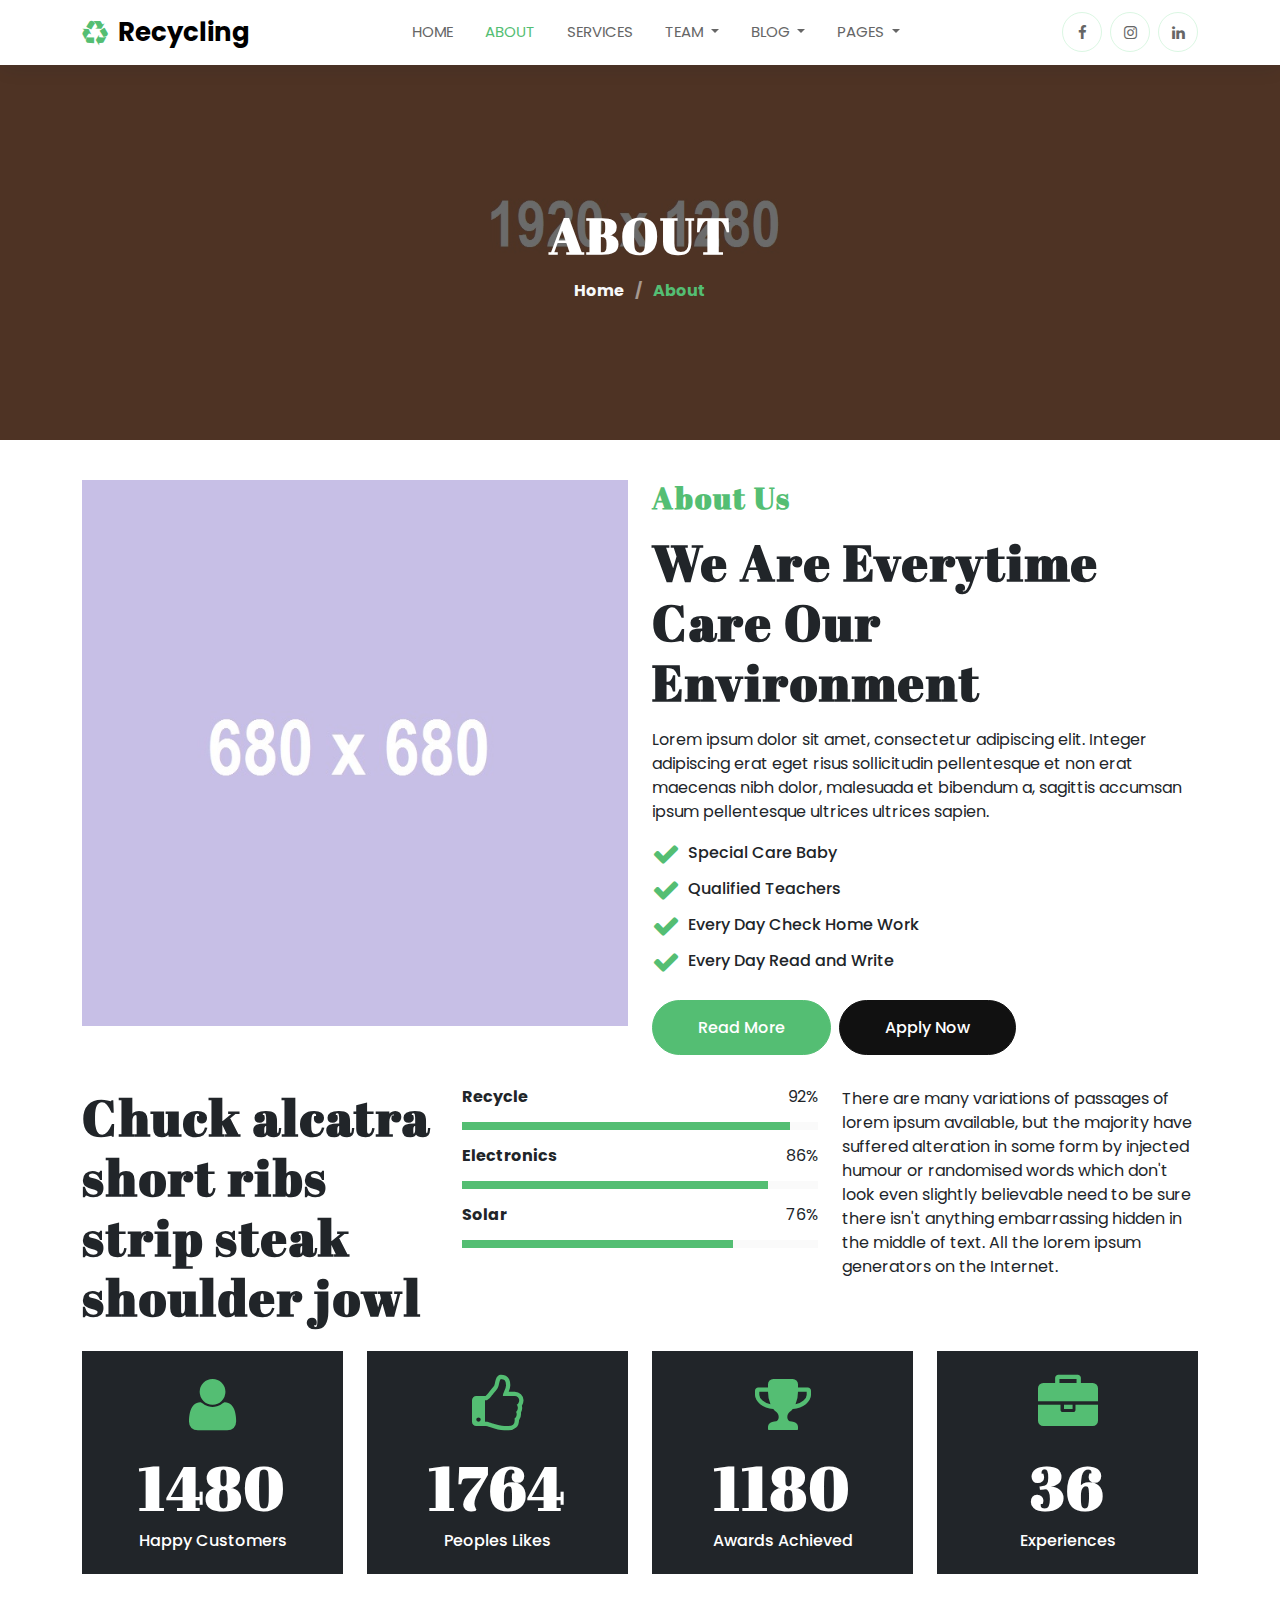
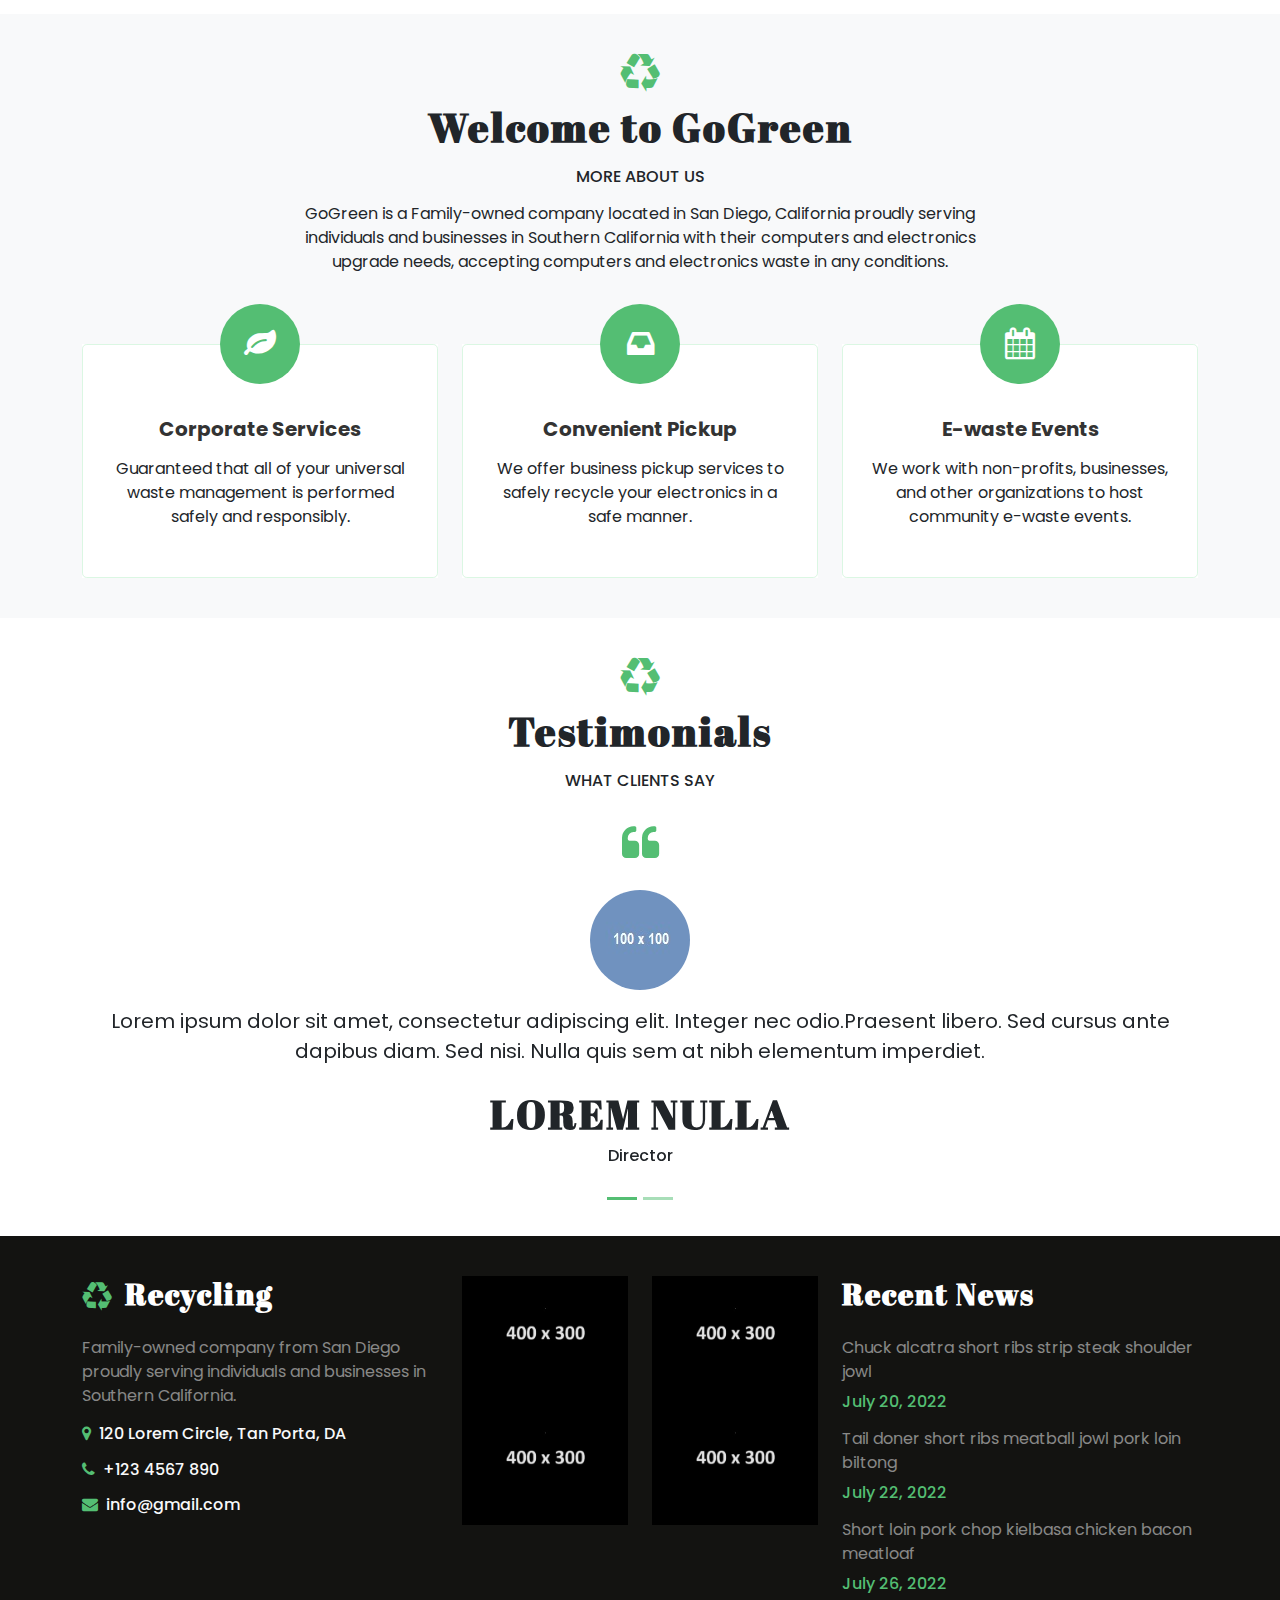
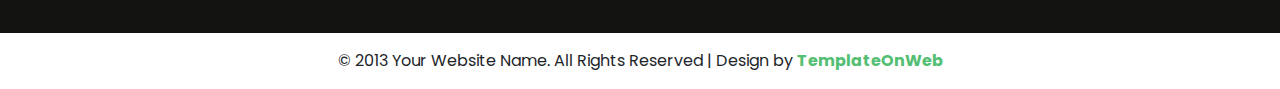
<file: about.html>
<!DOCTYPE html>
<html lang="en">
<head>
	
	<meta charset="utf-8">
	<meta http-equiv="X-UA-Compatible" content="IE=edge">
	<meta name="viewport" content="width=device-width, initial-scale=1">
	<title>Recycling</title>
	<link href="css/bootstrap.min.css" rel="stylesheet" >
	<link href="css/font-awesome.min.css" rel="stylesheet" >
	<link href="css/global.css" rel="stylesheet">
	<link href="css/about.css" rel="stylesheet">
	<link href="https://fonts.googleapis.com/css2?family=Abril+Fatface&display=swap" rel="stylesheet">
	<link href="https://fonts.googleapis.com/css2?family=Poppins&display=swap" rel="stylesheet">
	<script src="js/bootstrap.bundle.min.js"></script>

</head>
<body>

<section id="top" class="bg_green pt-2 pb-2">
<div class="container-xl">
 <div class="row top_1">
  <div class="col-md-8">
   <div class="top_1l">
    <ul class="mb-0">
		<li class="text-white d-inline-block">Welcome to Electronics Recycling </li>
		<li class="text-white d-inline-block mx-2">| </li>
		<li class="d-inline-block"> <a class="text-white " href="#">How to Find Us</a> </li>
		<li class="text-white d-inline-block mx-2">| </li>
		<li class="d-inline-block"> <a class="text-white " href="#">Give Feedback</a> </li>
	</ul>
   </div>
  </div>
  <div class="col-md-4">
   <div class="top_1r text-end">
      <div class="input-group">
				<input type="text" class="form-control border-0 bg-transparent text-white" placeholder="Search Keyword">
				<span class="input-group-btn">
					<button class="btn btn-primary col_green bg-transparent rounded-0 p-1 px-3 border-0" type="button">
						<i class="fa fa-search"></i> </button>
				</span>
		</div>
   </div>
  </div>
 </div>
</div>
</section>

<section id="header">
<nav class="navbar navbar-expand-md navbar-light bg-white shadow_box" id="navbar_sticky">
  <div class="container-xl">
    <a class="text-black p-0 navbar-brand fw-bold me-0" href="index.html"><i class="fa fa-recycle me-1 col_green align-middle"></i> Recycling</a>
    <button class="navbar-toggler" type="button" data-bs-toggle="collapse" data-bs-target="#navbarSupportedContent" aria-controls="navbarSupportedContent" aria-expanded="false" aria-label="Toggle navigation">
      <span class="navbar-toggler-icon"></span>
    </button>
    <div class="collapse navbar-collapse" id="navbarSupportedContent">
	   <ul class="navbar-nav mb-0 nav_left ms-auto">
        <li class="nav-item">
          <a class="nav-link" aria-current="page" href="index.html">Home</a>
        </li>
		 
		<li class="nav-item">
          <a class="nav-link active" href="about.html">About </a>
        </li>
		
		<li class="nav-item">
          <a class="nav-link" href="services.html">Services </a>
        </li>
		
		<li class="nav-item dropdown">
          <a class="nav-link dropdown-toggle" href="#" id="navbarDropdown" role="button" data-bs-toggle="dropdown" aria-expanded="false">
            Team
          </a>
          <ul class="dropdown-menu drop_1" aria-labelledby="navbarDropdown">
            <li><a class="dropdown-item" href="team.html"> Team</a></li>
            <li><a class="dropdown-item border-0" href="detail.html"> Team Detail</a></li>
          </ul>
        </li>
		
		<li class="nav-item dropdown">
          <a class="nav-link dropdown-toggle" href="#" id="navbarDropdown" role="button" data-bs-toggle="dropdown" aria-expanded="false">
            Blog
          </a>
          <ul class="dropdown-menu drop_1" aria-labelledby="navbarDropdown">
            <li><a class="dropdown-item" href="blog.html"> Blog</a></li>
            <li><a class="dropdown-item border-0" href="blog_detail.html"> Blog Detail</a></li>
          </ul>
        </li>
		
		<li class="nav-item dropdown">
          <a class="nav-link dropdown-toggle" href="#" id="navbarDropdown" role="button" data-bs-toggle="dropdown" aria-expanded="false">
            Pages
          </a>
          <ul class="dropdown-menu drop_1" aria-labelledby="navbarDropdown">
            <li><a class="dropdown-item" href="faq.html"> Faq</a></li>
            <li><a class="dropdown-item border-0" href="contact.html"> Contact Us</a></li>
          </ul>
        </li>
		
      </ul>
      <ul class="navbar-nav mb-0 ms-auto mt-1">
		<li class="nav-item">
          <a class="nav-link social_link" href="#"><i class="fa fa-facebook"></i></a>
        </li>
		<li class="nav-item">
          <a class="nav-link social_link mx-2" href="#"><i class="fa fa-instagram"></i></a>
        </li>
		<li class="nav-item">
          <a class="nav-link social_link" href="#"><i class="fa fa-linkedin"></i></a>
        </li>
      </ul>
    </div>
  </div>
</nav>
</section>

<section id="center" class="center_about">
   <div class="center_om bg_back">
     <div class="container-xl">
  <div class="row center_o1 text-center">
     <div class="col-md-12">
	    <h2 class="text-white text-uppercase font_50">About</h2>
	    <h6 class="col_green  fw-bold mb-0 mt-3"><a class="text-light" href="#">Home</a> <span class="mx-2 text-white-50">/</span> About</h6>
	 </div>
  </div>
 </div>
   </div>   
 </section>
 
 <section id="about_ho" class="p_3">
 <div class="container-xl">
   <div class="about_h1 row">
    <div class="col-md-6">
	 <div class="about_h1l">
	     <div class="grid clearfix">
				  <figure class="effect-jazz mb-0">
					<a href="#"><img src="img/6.jpg" class="w-100" alt="abc"></a>
				  </figure>
			  </div>
	 </div>
	</div>
	<div class="col-md-6">
	  <div class="about_h1r">
	  <h4 class="col_green">About Us</h4>
	  <h2 class="mt-3">We Are Everytime Care Our Environment</h2>
      <p class="mt-3">Lorem ipsum dolor sit amet, consectetur adipiscing elit. Integer adipiscing erat eget risus sollicitudin pellentesque et non erat maecenas nibh dolor, malesuada et bibendum a, sagittis accumsan ipsum pellentesque ultrices ultrices sapien.</p>
	  <h6 class="fs-6"><i class="fa fa-check col_green fs-3 align-middle me-1"></i> Special Care Baby</h6>
	  <h6 class="fs-6 mt-2"><i class="fa fa-check col_green fs-3 align-middle me-1"></i> Qualified Teachers</h6>
	  <h6 class="fs-6 mt-2"><i class="fa fa-check col_green fs-3 align-middle me-1"></i> Every Day Check Home Work</h6>
	  <h6 class="fs-6 mt-2 mb-4"><i class="fa fa-check col_green fs-3 align-middle me-1"></i> Every Day Read and Write</h6>
	  <h6 class="d-inline-block"><a class="button_1" href="#">Read More</a></h6>
	  <h6 class="d-inline-block ms-1"><a class="button_2" href="#">Apply Now</a></h6>
	 </div>
	</div>
   </div>
   <div class="about_h2 row mt-4">
    <div class="col-md-4">
	 <div class="about_h2l">
	  <h2 class="mb-0">Chuck alcatra short ribs strip steak shoulder jowl</h2>
	 </div>
	</div>
	<div class="col-md-4">
	 <div class="about_h2m">
	  <h6 class="fw-bold">Recycle   <span class="float-end fw-normal">92%</span></h6>
	   <div class="progress-bar mt-3">
			<div class="progress" style="width:92%;">
			</div>
		</div>
		 <h6 class="fw-bold mt-3">Electronics   <span class="float-end fw-normal">86%</span></h6>
	   <div class="progress-bar mt-3">
			<div class="progress" style="width:86%;">
			</div>
		</div>
		 <h6 class="fw-bold mt-3">Solar   <span class="float-end fw-normal">76%</span></h6>
	   <div class="progress-bar mt-3">
			<div class="progress" style="width:76%;">
			</div>
		</div>
	 </div>
	</div>
	<div class="col-md-4">
	 <div class="about_h2r">
	  <p class="mb-0">There are many variations of passages of lorem ipsum available, but the majority have suffered alteration in some form by injected humour or randomised words which don't look even slightly believable need to be sure there isn't anything embarrassing hidden in the middle of text. All the lorem ipsum generators on the Internet.</p>
	 </div>
	</div>
   </div>
   <div class="row exep_2 mt-4">
   <div class="col-md-3 col-sm-6">
    <div class="exep_2i bg-dark p-4 text-center">
	  <span class="font_60 col_green lh-1"><i class="fa fa-user"></i></span>
	  <h1 class="text-white mt-3"> 1480 </h1>
	  <h6 class="mb-0 text-white">Happy Customers</h6>
	</div>
   </div>
   <div class="col-md-3 col-sm-6">
    <div class="exep_2i bg-dark p-4 text-center">
	  <span class="font_60 col_green lh-1"><i class="fa fa-thumbs-o-up"></i></span>
	  <h1 class="text-white mt-3"> 1764 </h1>
	  <h6 class="mb-0 text-white">Peoples Likes</h6>
	</div>
   </div>
   <div class="col-md-3 col-sm-6">
    <div class="exep_2i bg-dark p-4 text-center">
	  <span class="font_60 col_green lh-1"><i class="fa fa-trophy"></i></span>
	  <h1 class="text-white mt-3"> 1180 </h1>
	  <h6 class="mb-0 text-white">Awards Achieved</h6>
	</div>
   </div>
   <div class="col-md-3 col-sm-6">
    <div class="exep_2i bg-dark p-4 text-center">
	  <span class="font_60 col_green lh-1"><i class="fa fa-briefcase"></i></span>
	  <h1 class="text-white mt-3"> 36 </h1>
	  <h6 class="mb-0 text-white">Experiences</h6>
	</div>
   </div>
  </div>
 </div>
</section>

<section id="about_h" class="p_3 bg-light">
    <div class="container-xl">
	  <div class="row about_h1 text-center mb-4">
	   <div class="col-md-12">
	    <span class="col_green fs-1 lh-1"><i class="fa fa-recycle"></i></span>
		<h3 class="mt-2">Welcome to GoGreen</h3>
		<h6 class="mt-3">MORE ABOUT US</h6>
		<p class="mb-0 mt-3">
GoGreen is a Family-owned company located in San Diego, California proudly serving <br> individuals and businesses in Southern California with their computers and electronics <br> upgrade needs, accepting computers and electronics waste in any conditions.</p>
	   </div>
	  </div>
	  <div class="row about_h2">
	   <div class="col-md-4">
	    <div class="about_h2i text-center position-relative bg-white">
		  <div class="about_h2i1  position-absolute w-100">
		    <span class="d-inline-block bg_green text-white rounded-circle text-center fs-2"><i class="fa fa-leaf"></i></span>
		  </div>
		  <div class="about_h2i2 p-5 px-4 rounded-3 border_1">
		   <h5 class="mb-3 mt-4"><a href="#">Corporate Services</a></h5>
		   <p class="mb-0">Guaranteed that all of your universal waste management is performed safely and responsibly.</p>
		  </div>
		</div>
	   </div>
	   <div class="col-md-4">
	    <div class="about_h2i text-center position-relative bg-white">
		  <div class="about_h2i1  position-absolute w-100">
		    <span class="d-inline-block bg_green text-white rounded-circle text-center fs-2"><i class="fa fa-inbox"></i></span>
		  </div>
		  <div class="about_h2i2 p-5 px-4 rounded-3 border_1">
		   <h5 class="mb-3 mt-4"><a href="#">Convenient Pickup</a></h5>
		   <p class="mb-0">We offer business pickup services to safely recycle your electronics in a safe manner.</p>
		  </div>
		</div>
	   </div>
	   <div class="col-md-4">
	    <div class="about_h2i text-center position-relative bg-white">
		  <div class="about_h2i1  position-absolute w-100">
		    <span class="d-inline-block bg_green text-white rounded-circle text-center fs-2"><i class="fa fa-calendar"></i></span>
		  </div>
		  <div class="about_h2i2 p-5 px-4 rounded-3 border_1">
		   <h5 class="mb-3 mt-4"><a href="#">E-waste Events</a></h5>
		   <p class="mb-0">We work with non-profits, businesses, and other organizations to host community e-waste events.</p>
		  </div>
		</div>
	   </div>
	  </div>
	</div>
</section>

<section id="testim" class="p_3 carousel_p">
    <div class="container-xl">
	  <div class="row about_h1 text-center mb-4">
	   <div class="col-md-12">
	    <span class="col_green fs-1 lh-1"><i class="fa fa-recycle"></i></span>
		<h3 class="mt-2">Testimonials</h3>
		<h6 class="mt-3 mb-0">WHAT CLIENTS SAY</h6>
	   </div>
	  </div>
	  <div class="testim_1im1 clearfix">
		  <div id="carouselExampleCaptions2" class="carousel slide" data-bs-ride="carousel">
  <div class="carousel-indicators">
    <button type="button" data-bs-target="#carouselExampleCaptions2" data-bs-slide-to="0" class="active" aria-label="Slide 1" aria-current="true"></button>
    <button type="button" data-bs-target="#carouselExampleCaptions2" data-bs-slide-to="1" aria-label="Slide 2" class=""></button>
  </div>
  <div class="carousel-inner">
    <div class="carousel-item active">
       <div class="testim_1im1i text-center">
		 <span class="d-inline-block  fs-1 col_green"><i class="fa fa-quote-left"></i></span><br>
		 <img src="img/7.jpg" alt="abc" class="rounded-circle mt-3">
		 <p class="mt-3 fs-5">Lorem ipsum dolor sit amet, consectetur adipiscing elit. Integer nec odio.Praesent libero. Sed cursus ante <br> dapibus diam. Sed nisi. Nulla quis sem at nibh elementum imperdiet.</p>
		 <h3 class="text-uppercase mt-4">Lorem Nulla</h3>
		 <h6 class="mb-0">Director</h6>
	   </div>
    </div>
    <div class="carousel-item">
        <div class="testim_1im1i text-center">
		 <span class="d-inline-block  fs-1 col_green"><i class="fa fa-quote-left"></i></span><br>
		 <img src="img/8.jpg" alt="abc" class="rounded-circle mt-3">
		 <p class="mt-3 fs-5">Lorem ipsum dolor sit amet, consectetur adipiscing elit. Integer nec odio.Praesent libero. Sed cursus ante <br> dapibus diam. Sed nisi. Nulla quis sem at nibh elementum imperdiet.</p>
		 <h3 class="text-uppercase mt-4">Ipsum Porta</h3>
		 <h6 class="mb-0">Ceo</h6>
	   </div>
    </div>
  </div>
</div>
		</div>
	</div>
</section>
    
<section id="footer" class="p_3 bg-dark">
    <div class="container-xl">
	   <div class="footer_1 row">
	    <div class="col-md-4">
		 <div class="footer_1i">
		  <h4 class="mb-4"><a class="text-white" href="index.html"><i class="fa fa-recycle me-1 col_green align-middle"></i> Recycling</a></h4>
		  <p class="text-white-50">Family-owned company from San Diego proudly serving individuals and businesses in Southern California.</p>
		  <h6 class="text-light"><i class="fa fa-map-marker col_green me-1"></i> 120 Lorem Circle, Tan Porta, DA</h6>
		  <h6 class="mt-3"><i class="fa fa-phone col_green me-1"></i> <a  class="text-light" href="#">+123 4567 890</a></h6>
		  <h6 class="mt-3 mb-0"><i class="fa fa-envelope col_green me-1"></i> <a  class="text-light" href="#">info@gmail.com</a></h6>
		 </div>
		</div>
		<div class="col-md-4">
		 <div class="footer_1i row">
		   <div class="col-md-6"><img src="img/35-3.jpg" class="w-100"> </div>
		   <div class="col-md-6"><img src="img/35-1.jpg" class="w-100"> </div>
		   <div class="col-md-6"><img src="img/35-2.jpg" class="w-100"> </div>
		   <div class="col-md-6"><img src="img/35-4.jpg" class="w-100"> </div>
		 </div>
		</div>
		<div class="col-md-4">
		 <div class="footer_1i">
		  <h4 class="mb-4 text-white">Recent News</h4>
		 <p class="text-white-50 mb-2">Chuck alcatra short ribs strip steak shoulder jowl</p>
		 <h6 class="col_green">July 20, 2022</h6>
		  <p class="text-white-50 mb-2 mt-3">Tail doner short ribs meatball jowl pork loin biltong</p>
		 <h6 class="col_green">July 22, 2022</h6>
		  <p class="text-white-50 mb-2 mt-3">Short loin pork chop kielbasa chicken bacon meatloaf</p>
		 <h6 class="col_green mb-0">July 26, 2022</h6>
		 </div>
		</div>
	   </div>
	</div>
</section>

<section id="footer_b" class="pt-3 pb-3">
 <div class="container-xl">
    <div class="row footer_b1">
	 <div class="col-md-12">
	  <div class="footer_b1l text-center">
	    <p class="mb-0">© 2013 Your Website Name. All Rights Reserved | Design by <a class="col_green fw-bold" href="http://www.templateonweb.com">TemplateOnWeb</a></p>
	  </div>
	 </div>
	</div>
 </div>
</section>

<script>
window.onscroll = function() {myFunction()};
var navbar_sticky = document.getElementById("navbar_sticky");
var sticky = navbar_sticky.offsetTop;
var navbar_height = document.querySelector('.navbar').offsetHeight;
function myFunction() {
  if (window.pageYOffset >= sticky + navbar_height) {
    navbar_sticky.classList.add("sticky")
	document.body.style.paddingTop = navbar_height + 'px';
  } else {
    navbar_sticky.classList.remove("sticky");
	document.body.style.paddingTop = '0'
  }
}
</script>

</body>


</html>
</file>
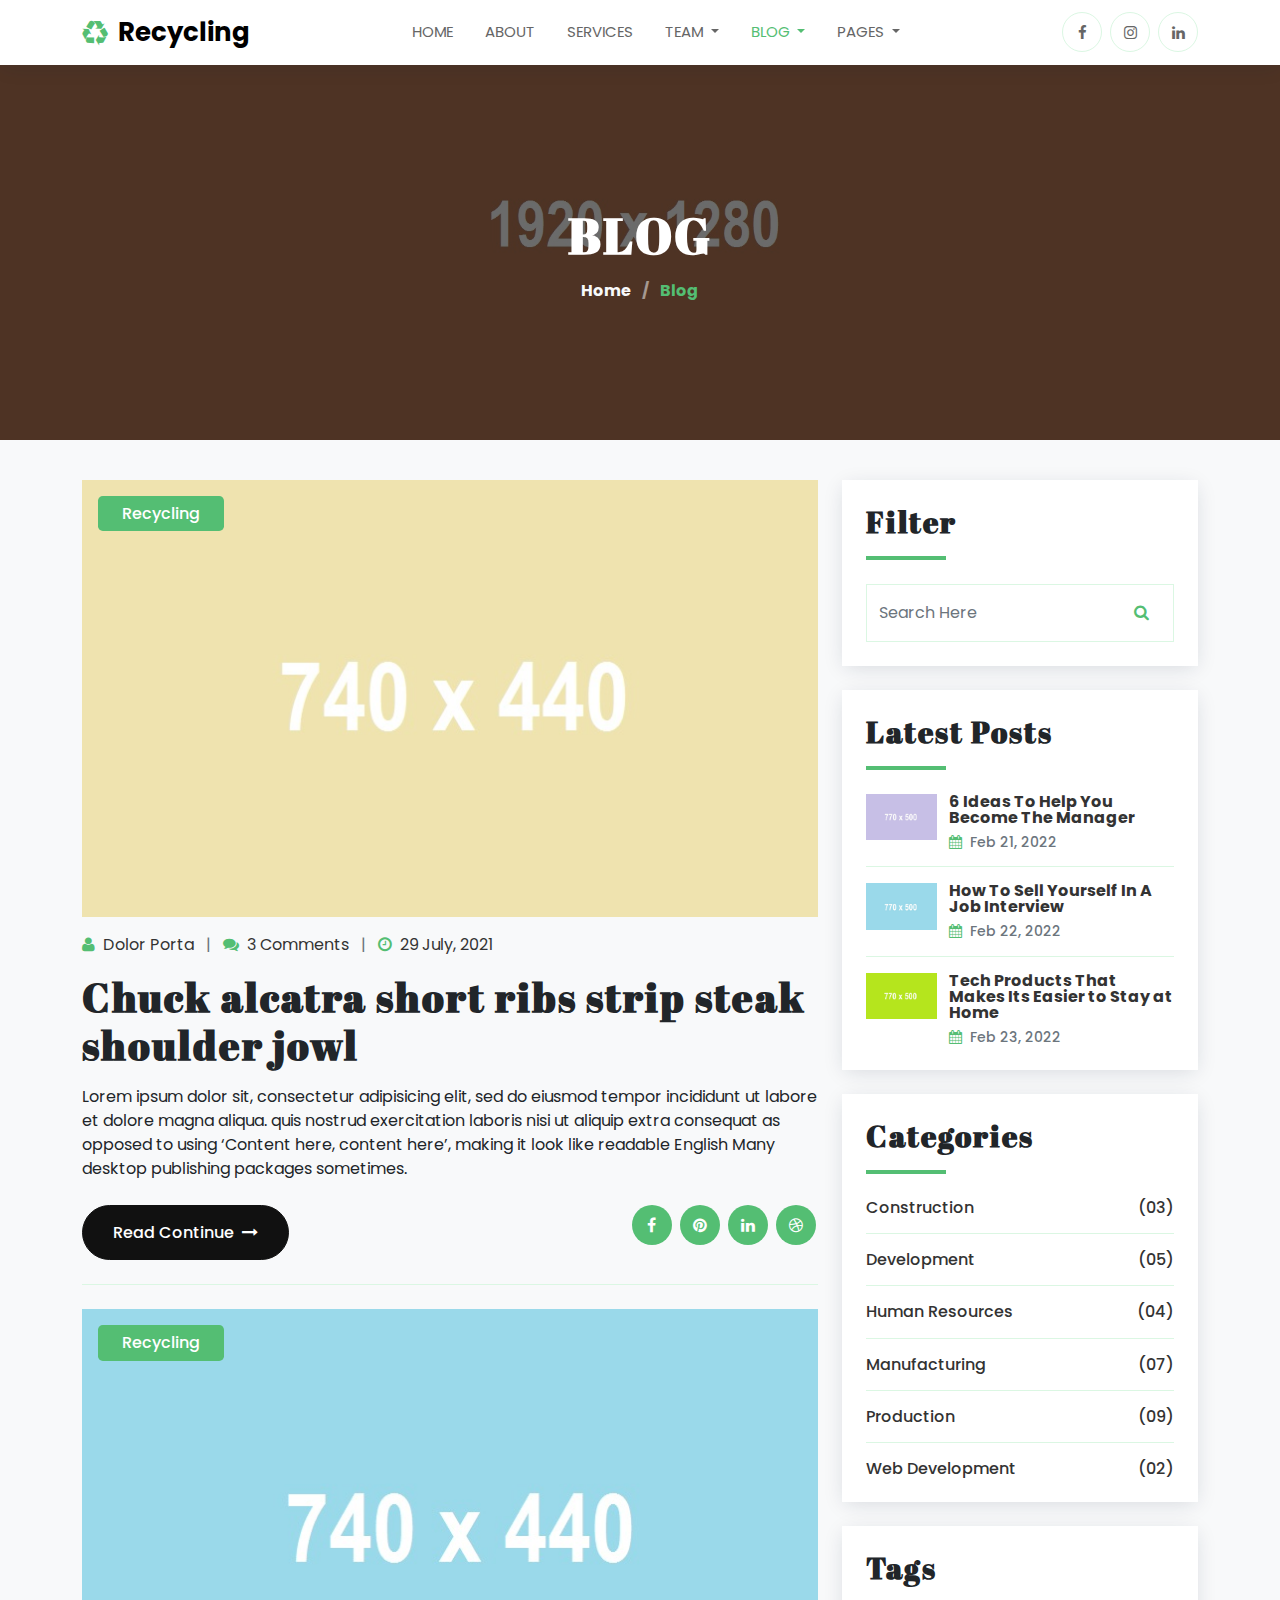
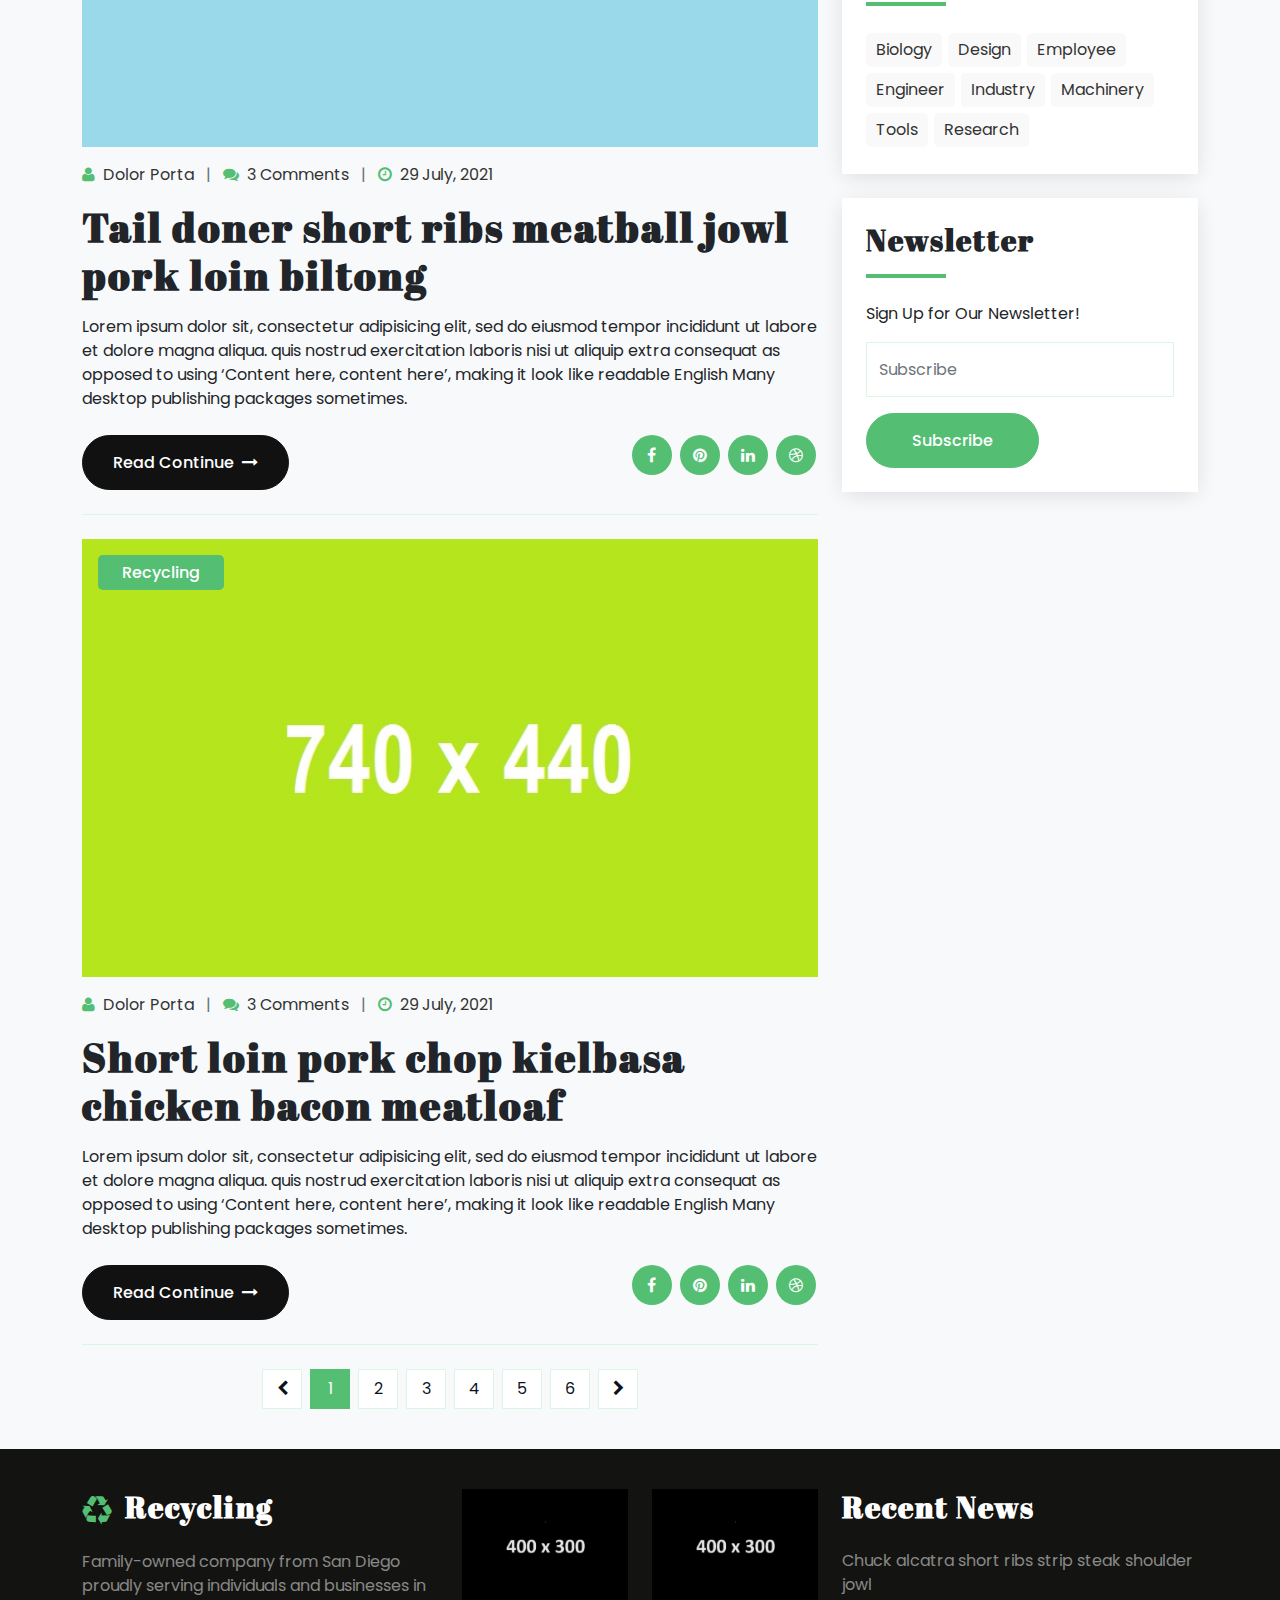
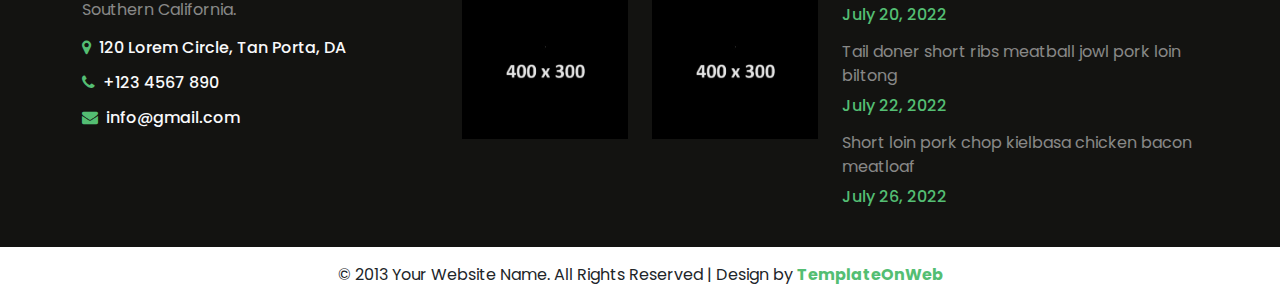
<file: blog.html>
<!DOCTYPE html>
<html lang="en">
<head>
	
	<meta charset="utf-8">
	<meta http-equiv="X-UA-Compatible" content="IE=edge">
	<meta name="viewport" content="width=device-width, initial-scale=1">
	<title>Recycling</title>
	<link href="css/bootstrap.min.css" rel="stylesheet" >
	<link href="css/font-awesome.min.css" rel="stylesheet" >
	<link href="css/global.css" rel="stylesheet">
	<link href="css/blog.css" rel="stylesheet">
	<link href="https://fonts.googleapis.com/css2?family=Abril+Fatface&display=swap" rel="stylesheet">
	<link href="https://fonts.googleapis.com/css2?family=Poppins&display=swap" rel="stylesheet">
	<script src="js/bootstrap.bundle.min.js"></script>

</head>
<body>

<section id="top" class="bg_green pt-2 pb-2">
<div class="container-xl">
 <div class="row top_1">
  <div class="col-md-8">
   <div class="top_1l">
    <ul class="mb-0">
		<li class="text-white d-inline-block">Welcome to Electronics Recycling </li>
		<li class="text-white d-inline-block mx-2">| </li>
		<li class="d-inline-block"> <a class="text-white " href="#">How to Find Us</a> </li>
		<li class="text-white d-inline-block mx-2">| </li>
		<li class="d-inline-block"> <a class="text-white " href="#">Give Feedback</a> </li>
	</ul>
   </div>
  </div>
  <div class="col-md-4">
   <div class="top_1r text-end">
      <div class="input-group">
				<input type="text" class="form-control border-0 bg-transparent text-white" placeholder="Search Keyword">
				<span class="input-group-btn">
					<button class="btn btn-primary col_green bg-transparent rounded-0 p-1 px-3 border-0" type="button">
						<i class="fa fa-search"></i> </button>
				</span>
		</div>
   </div>
  </div>
 </div>
</div>
</section>

<section id="header">
<nav class="navbar navbar-expand-md navbar-light bg-white shadow_box" id="navbar_sticky">
  <div class="container-xl">
    <a class="text-black p-0 navbar-brand fw-bold me-0" href="index.html"><i class="fa fa-recycle me-1 col_green align-middle"></i> Recycling</a>
    <button class="navbar-toggler" type="button" data-bs-toggle="collapse" data-bs-target="#navbarSupportedContent" aria-controls="navbarSupportedContent" aria-expanded="false" aria-label="Toggle navigation">
      <span class="navbar-toggler-icon"></span>
    </button>
    <div class="collapse navbar-collapse" id="navbarSupportedContent">
	   <ul class="navbar-nav mb-0 nav_left ms-auto">
        <li class="nav-item">
          <a class="nav-link" aria-current="page" href="index.html">Home</a>
        </li>
		 
		<li class="nav-item">
          <a class="nav-link" href="about.html">About </a>
        </li>
		
		<li class="nav-item">
          <a class="nav-link" href="services.html">Services </a>
        </li>
		
		<li class="nav-item dropdown">
          <a class="nav-link dropdown-toggle" href="#" id="navbarDropdown" role="button" data-bs-toggle="dropdown" aria-expanded="false">
            Team
          </a>
          <ul class="dropdown-menu drop_1" aria-labelledby="navbarDropdown">
            <li><a class="dropdown-item" href="team.html"> Team</a></li>
            <li><a class="dropdown-item border-0" href="detail.html"> Team Detail</a></li>
          </ul>
        </li>
		
		<li class="nav-item dropdown">
          <a class="nav-link dropdown-toggle active" href="#" id="navbarDropdown" role="button" data-bs-toggle="dropdown" aria-expanded="false">
            Blog
          </a>
          <ul class="dropdown-menu drop_1" aria-labelledby="navbarDropdown">
            <li><a class="dropdown-item" href="blog.html"> Blog</a></li>
            <li><a class="dropdown-item border-0" href="blog_detail.html"> Blog Detail</a></li>
          </ul>
        </li>
		
		<li class="nav-item dropdown">
          <a class="nav-link dropdown-toggle" href="#" id="navbarDropdown" role="button" data-bs-toggle="dropdown" aria-expanded="false">
            Pages
          </a>
          <ul class="dropdown-menu drop_1" aria-labelledby="navbarDropdown">
            <li><a class="dropdown-item" href="faq.html"> Faq</a></li>
            <li><a class="dropdown-item border-0" href="contact.html"> Contact Us</a></li>
          </ul>
        </li>
		
      </ul>
      <ul class="navbar-nav mb-0 ms-auto mt-1">
		<li class="nav-item">
          <a class="nav-link social_link" href="#"><i class="fa fa-facebook"></i></a>
        </li>
		<li class="nav-item">
          <a class="nav-link social_link mx-2" href="#"><i class="fa fa-instagram"></i></a>
        </li>
		<li class="nav-item">
          <a class="nav-link social_link" href="#"><i class="fa fa-linkedin"></i></a>
        </li>
      </ul>
    </div>
  </div>
</nav>
</section>

<section id="center" class="center_blog">
   <div class="center_om bg_back">
     <div class="container-xl">
  <div class="row center_o1 text-center">
     <div class="col-md-12">
	    <h2 class="text-white text-uppercase font_50">Blog</h2>
	    <h6 class="col_green  fw-bold mb-0 mt-3"><a class="text-light" href="#">Home</a> <span class="mx-2 text-white-50">/</span> Blog</h6>
	    
	 </div>
  </div>
 </div>
   </div>   
 </section>
 
 <section id="blog" class="p_3 bg-light">
   <div class="container-xl">
	 <div class="row blog_1">
	   <div class="col-md-8">
	    <div class="blog_1l">
		  <div class="blog_1l1">
		    <div class="blog_h1i1 position-relative">
	       <div class="blog_h1i1i">
		    <div class="grid clearfix">
		  <figure class="effect-jazz mb-0">
			<a href="blog_detail.html"><img src="img/19.jpg" class="w-100" alt="img25"></a>
		  </figure>
	  </div>
		   </div>
		   <div class="blog_h1i1i1  position-absolute w-100 top-0 p-3">
		     <h6 class="mb-0 d-inline-block bg_green p-2 text-white px-4 rounded-3">Recycling</h6>
		   </div>
	    </div>
		     <ul class="mt-3">
		  <li class="d-inline-block"><i class="fa fa-user me-1 col_green"></i> <a href="blog_detail.html">Dolor Porta</a> <span class="text-muted mx-2">|</span></li>
		  <li class="d-inline-block"><i class="fa fa-comments me-1 col_green"></i> <a href="blog_detail.html">3 Comments</a> <span class="text-muted mx-2">|</span></li>
		  <li class="d-inline-block"><i class="fa fa-clock-o me-1 col_green"></i> <a href="blog_detail.html">29 July, 2021 </a> </li>
		 </ul>
		 <h3 class="mt-3">Chuck alcatra short ribs strip steak shoulder jowl</h3>
		 <p class="mt-3">Lorem ipsum dolor sit, consectetur adipisicing elit, sed do eiusmod tempor incididunt ut labore et dolore magna aliqua. quis nostrud exercitation laboris nisi ut aliquip extra consequat as opposed to using ‘Content here, content here’, making it look like readable English Many desktop publishing packages sometimes.</p>
		  <div class="blog_1l1i row mt-4">
		   <div class="col-md-4">
		    <div class="blog_1l1il">
			  <h6 class="mb-0"><a class="button_2" href="blog_detail.html">Read Continue <i class="fa fa-long-arrow-right ms-1"></i></a></h6>
			</div>
		   </div>
		   <div class="col-md-8">
		    <div class="blog_1l1ir text-end">
			  <ul class="social-network social-circle mb-0">
					<li><a href="blog_detail.html" class="icoFacebook" title="Facebook"><i class="fa fa-facebook"></i></a></li>
					<li><a href="blog_detail.html" class="icoGoogle" title="Google +"><i class="fa fa-pinterest"></i></a></li>
					<li><a href="blog_detail.html" class="icoLinkedin" title="Linkedin"><i class="fa fa-linkedin"></i></a></li>
					<li><a href="blog_detail.html" class="icoRss" title="Rss"><i class="fa fa-dribbble"></i></a></li>
				</ul>
			</div>
		   </div>
		  </div>
		  </div><hr class="mt-4 mb-4">
		  <div class="blog_1l1">
		    <div class="blog_h1i1 position-relative">
	       <div class="blog_h1i1i">
		    <div class="grid clearfix">
		  <figure class="effect-jazz mb-0">
			<a href="blog_detail.html"><img src="img/20.jpg" class="w-100" alt="img25"></a>
		  </figure>
	  </div>
		   </div>
		   <div class="blog_h1i1i1  position-absolute w-100 top-0 p-3">
		     <h6 class="mb-0 d-inline-block bg_green p-2 text-white px-4 rounded-3">Recycling</h6>
		   </div>
	    </div>
		     <ul class="mt-3">
		  <li class="d-inline-block"><i class="fa fa-user me-1 col_green"></i> <a href="blog_detail.html">Dolor Porta</a> <span class="text-muted mx-2">|</span></li>
		  <li class="d-inline-block"><i class="fa fa-comments me-1 col_green"></i> <a href="blog_detail.html">3 Comments</a> <span class="text-muted mx-2">|</span></li>
		  <li class="d-inline-block"><i class="fa fa-clock-o me-1 col_green"></i> <a href="blog_detail.html">29 July, 2021 </a> </li>
		 </ul>
		 <h3 class="mt-3">Tail doner short ribs meatball jowl pork loin biltong</h3>
		 <p class="mt-3">Lorem ipsum dolor sit, consectetur adipisicing elit, sed do eiusmod tempor incididunt ut labore et dolore magna aliqua. quis nostrud exercitation laboris nisi ut aliquip extra consequat as opposed to using ‘Content here, content here’, making it look like readable English Many desktop publishing packages sometimes.</p>
		  <div class="blog_1l1i row mt-4">
		   <div class="col-md-4">
		    <div class="blog_1l1il">
			  <h6 class="mb-0"><a class="button_2" href="blog_detail.html">Read Continue <i class="fa fa-long-arrow-right ms-1"></i></a></h6>
			</div>
		   </div>
		   <div class="col-md-8">
		    <div class="blog_1l1ir text-end">
			  <ul class="social-network social-circle mb-0">
					<li><a href="blog_detail.html" class="icoFacebook" title="Facebook"><i class="fa fa-facebook"></i></a></li>
					<li><a href="blog_detail.html" class="icoGoogle" title="Google +"><i class="fa fa-pinterest"></i></a></li>
					<li><a href="blog_detail.html" class="icoLinkedin" title="Linkedin"><i class="fa fa-linkedin"></i></a></li>
					<li><a href="blog_detail.html" class="icoRss" title="Rss"><i class="fa fa-dribbble"></i></a></li>
				</ul>
			</div>
		   </div>
		  </div>
		  </div><hr class="mt-4 mb-4">
		  <div class="blog_1l1">
		    <div class="blog_h1i1 position-relative">
	       <div class="blog_h1i1i">
		    <div class="grid clearfix">
		  <figure class="effect-jazz mb-0">
			<a href="blog_detail.html"><img src="img/21.jpg" class="w-100" alt="img25"></a>
		  </figure>
	  </div>
		   </div>
		   <div class="blog_h1i1i1  position-absolute w-100 top-0 p-3">
		     <h6 class="mb-0 d-inline-block bg_green p-2 text-white px-4 rounded-3">Recycling</h6>
		   </div>
	    </div>
		     <ul class="mt-3">
		  <li class="d-inline-block"><i class="fa fa-user me-1 col_green"></i> <a href="blog_detail.html">Dolor Porta</a> <span class="text-muted mx-2">|</span></li>
		  <li class="d-inline-block"><i class="fa fa-comments me-1 col_green"></i> <a href="blog_detail.html">3 Comments</a> <span class="text-muted mx-2">|</span></li>
		  <li class="d-inline-block"><i class="fa fa-clock-o me-1 col_green"></i> <a href="blog_detail.html">29 July, 2021 </a> </li>
		 </ul>
		 <h3 class="mt-3">Short loin pork chop kielbasa chicken bacon meatloaf</h3>
		 <p class="mt-3">Lorem ipsum dolor sit, consectetur adipisicing elit, sed do eiusmod tempor incididunt ut labore et dolore magna aliqua. quis nostrud exercitation laboris nisi ut aliquip extra consequat as opposed to using ‘Content here, content here’, making it look like readable English Many desktop publishing packages sometimes.</p>
		
		  <div class="blog_1l1i row mt-4">
		   <div class="col-md-4">
		    <div class="blog_1l1il">
			  <h6 class="mb-0"><a class="button_2" href="blog_detail.html">Read Continue <i class="fa fa-long-arrow-right ms-1"></i></a></h6>
			</div>
		   </div>
		   <div class="col-md-8">
		    <div class="blog_1l1ir text-end">
			  <ul class="social-network social-circle mb-0">
					<li><a href="blog_detail.html" class="icoFacebook" title="Facebook"><i class="fa fa-facebook"></i></a></li>
					<li><a href="blog_detail.html" class="icoGoogle" title="Google +"><i class="fa fa-pinterest"></i></a></li>
					<li><a href="blog_detail.html" class="icoLinkedin" title="Linkedin"><i class="fa fa-linkedin"></i></a></li>
					<li><a href="blog_detail.html" class="icoRss" title="Rss"><i class="fa fa-dribbble"></i></a></li>
				</ul>
			</div>
		   </div>
		  </div>
		  </div><hr class="mt-4 mb-4">
		  <div class="pages  text-center mt-4">
		 <ul class="mb-0">
			<li><a href="blog_detail.html"><i class="fa fa-chevron-left"></i></a></li>
			<li><a class="act" href="blog_detail.html">1</a></li>
			<li><a href="blog_detail.html">2</a></li>
			<li><a href="blog_detail.html">3</a></li>
			<li><a href="blog_detail.html">4</a></li>
			<li><a href="blog_detail.html">5</a></li>
			<li><a href="blog_detail.html">6</a></li>
			<li><a href="blog_detail.html"><i class="fa fa-chevron-right"></i></a></li>
		   </ul>    
	  </div>
		</div>
	   </div>
	   <div class="col-md-4">
	    <div class="blog_1r">
		  <div class="blog_1r1 p-4 shadow_box bg-white">
		  <h4>Filter</h4>
		  <hr class="line mb-4">
		  <div class="input-group border_1">
				<input type="text" class="form-control border-0" placeholder="Search Here">
				<span class="input-group-btn">
					<button class="btn btn-primary col_green bg-transparent rounded-0 p-3 px-4 border-0" type="button">
						<i class="fa fa-search"></i> </button>
				</span>
		</div>
		 </div>
		 <div class="blog_1r1 p-4 shadow_box bg-white  mt-4">
		  <h4>Latest Posts</h4>
		  <hr class="line mb-4">
		  <div class="blog_1r1i row">
		 <div class="col-md-3 pe-0 col-3">
		  <div class="blog_1r1il">
		    <div class="grid clearfix">
				  <figure class="effect-jazz mb-0">
					<a href="blog_detail.html"><img src="img/13.jpg" class="w-100" alt="abc"></a>
				  </figure>
			  </div>
		  </div>
		 </div>
		 <div class="col-md-9 col-9">
		  <div class="blog_1r1ir">
		   <h6 class="fw-bold lh-1"><a href="blog_detail.html">6 Ideas To Help You Become The Manager</a></h6>
		   <h6 class="text-muted font_14 mb-0"><i class="fa fa-calendar col_green me-1"></i> Feb 21, 2022</h6>
		  </div>
		 </div>
		</div><hr>
		   <div class="blog_1r1i row">
		 <div class="col-md-3 pe-0 col-3">
		  <div class="blog_1r1il">
		    <div class="grid clearfix">
				  <figure class="effect-jazz mb-0">
					<a href="blog_detail.html"><img src="img/14.jpg" class="w-100" alt="abc"></a>
				  </figure>
			  </div>
		  </div>
		 </div>
		 <div class="col-md-9 col-9">
		  <div class="blog_1r1ir">
		   <h6 class="fw-bold lh-1"><a href="blog_detail.html">How To Sell Yourself In A Job Interview</a></h6>
		   <h6 class="text-muted font_14 mb-0"><i class="fa fa-calendar col_green me-1"></i> Feb 22, 2022</h6>
		  </div>
		 </div>
		</div><hr>
		<div class="blog_1r1i row">
		 <div class="col-md-3 pe-0 col-3">
		  <div class="blog_1r1il">
		    <div class="grid clearfix">
				  <figure class="effect-jazz mb-0">
					<a href="blog_detail.html"><img src="img/15.jpg" class="w-100" alt="abc"></a>
				  </figure>
			  </div>
		  </div>
		 </div>
		 <div class="col-md-9 col-9">
		  <div class="blog_1r1ir">
		   <h6 class="fw-bold lh-1"><a href="blog_detail.html">Tech Products That Makes Its Easier to Stay at Home</a></h6>
		   <h6 class="text-muted font_14 mb-0"><i class="fa fa-calendar col_green me-1"></i> Feb 23, 2022</h6>
		  </div>
		 </div>
		</div>
		
		 </div>
		 <div class="blog_1r1 p-4 shadow_box bg-white mt-4">
		  <h4>Categories</h4>
		  <hr class="line mb-4">
		  <h6><a href="blog_detail.html">Construction <span class="pull-right">(03)</span></a></h6><hr>
		  <h6><a href="blog_detail.html">Development <span class="pull-right">(05)</span></a></h6><hr>
		  <h6><a href="blog_detail.html">Human Resources <span class="pull-right">(04)</span></a></h6><hr>
		  <h6><a href="blog_detail.html">Manufacturing <span class="pull-right">(07)</span></a></h6><hr>
		  <h6><a href="blog_detail.html">Production <span class="pull-right">(09)</span></a></h6><hr>
		  <h6 class="mb-0"><a href="blog_detail.html">Web Development <span class="pull-right">(02)</span></a></h6>
		 </div>
		 <div class="blog_1r1 p-4 shadow_box bg-white mt-4">
		  <h4>Tags</h4>
		  <hr class="line mb-4">
		<ul class="mb-0">
		 <li class="d-inline-block"><a href="blog_detail.html">Biology</a></li>
		 <li class="d-inline-block"><a href="blog_detail.html">Design</a></li>
		 <li class="d-inline-block"><a href="blog_detail.html">Employee</a></li>
		 <li class="d-inline-block"><a href="blog_detail.html">Engineer</a></li>
		 <li class="d-inline-block"><a href="blog_detail.html">Industry</a></li>
		 <li class="d-inline-block"><a href="blog_detail.html">Machinery</a></li>
		 <li class="d-inline-block"><a href="blog_detail.html">Tools</a></li>
		 <li class="d-inline-block"><a href="blog_detail.html">Research</a></li>
		</ul>
		 </div>
		 <div class="blog_1r1 p-4 shadow_box bg-white mt-4">
		  <h4>Newsletter</h4>
		  <hr class="line mb-4">
		  <p class="center_sm">Sign Up for Our Newsletter!</p>
		  <input class="form-control" placeholder="Subscribe" type="text">
		  <h6 class="mb-0 mt-3 center_sm"><a class="button" href="blog_detail.html">Subscribe</a></h6>
		 </div>
		</div>
	   </div>
	 </div>
 </div>   
</section>
    
<section id="footer" class="p_3 bg-dark">
    <div class="container-xl">
	   <div class="footer_1 row">
	    <div class="col-md-4">
		 <div class="footer_1i">
		  <h4 class="mb-4"><a class="text-white" href="index.html"><i class="fa fa-recycle me-1 col_green align-middle"></i> Recycling</a></h4>
		  <p class="text-white-50">Family-owned company from San Diego proudly serving individuals and businesses in Southern California.</p>
		  <h6 class="text-light"><i class="fa fa-map-marker col_green me-1"></i> 120 Lorem Circle, Tan Porta, DA</h6>
		  <h6 class="mt-3"><i class="fa fa-phone col_green me-1"></i> <a  class="text-light" href="#">+123 4567 890</a></h6>
		  <h6 class="mt-3 mb-0"><i class="fa fa-envelope col_green me-1"></i> <a  class="text-light" href="#">info@gmail.com</a></h6>
		 </div>
		</div>
		<div class="col-md-4">
		 <div class="footer_1i row">
		   <div class="col-md-6"><img src="img/35-3.jpg" class="w-100"> </div>
		   <div class="col-md-6"><img src="img/35-1.jpg" class="w-100"> </div>
		   <div class="col-md-6"><img src="img/35-2.jpg" class="w-100"> </div>
		   <div class="col-md-6"><img src="img/35-4.jpg" class="w-100"> </div>
		 </div>
		</div>
		<div class="col-md-4">
		 <div class="footer_1i">
		  <h4 class="mb-4 text-white">Recent News</h4>
		 <p class="text-white-50 mb-2">Chuck alcatra short ribs strip steak shoulder jowl</p>
		 <h6 class="col_green">July 20, 2022</h6>
		  <p class="text-white-50 mb-2 mt-3">Tail doner short ribs meatball jowl pork loin biltong</p>
		 <h6 class="col_green">July 22, 2022</h6>
		  <p class="text-white-50 mb-2 mt-3">Short loin pork chop kielbasa chicken bacon meatloaf</p>
		 <h6 class="col_green mb-0">July 26, 2022</h6>
		 </div>
		</div>
	   </div>
	</div>
</section>

<section id="footer_b" class="pt-3 pb-3">
 <div class="container-xl">
    <div class="row footer_b1">
	 <div class="col-md-12">
	  <div class="footer_b1l text-center">
	    <p class="mb-0">© 2013 Your Website Name. All Rights Reserved | Design by <a class="col_green fw-bold" href="http://www.templateonweb.com">TemplateOnWeb</a></p>
	  </div>
	 </div>
	</div>
 </div>
</section>

<script>
window.onscroll = function() {myFunction()};
var navbar_sticky = document.getElementById("navbar_sticky");
var sticky = navbar_sticky.offsetTop;
var navbar_height = document.querySelector('.navbar').offsetHeight;
function myFunction() {
  if (window.pageYOffset >= sticky + navbar_height) {
    navbar_sticky.classList.add("sticky")
	document.body.style.paddingTop = navbar_height + 'px';
  } else {
    navbar_sticky.classList.remove("sticky");
	document.body.style.paddingTop = '0'
  }
}
</script>

</body>


</html>
</file>
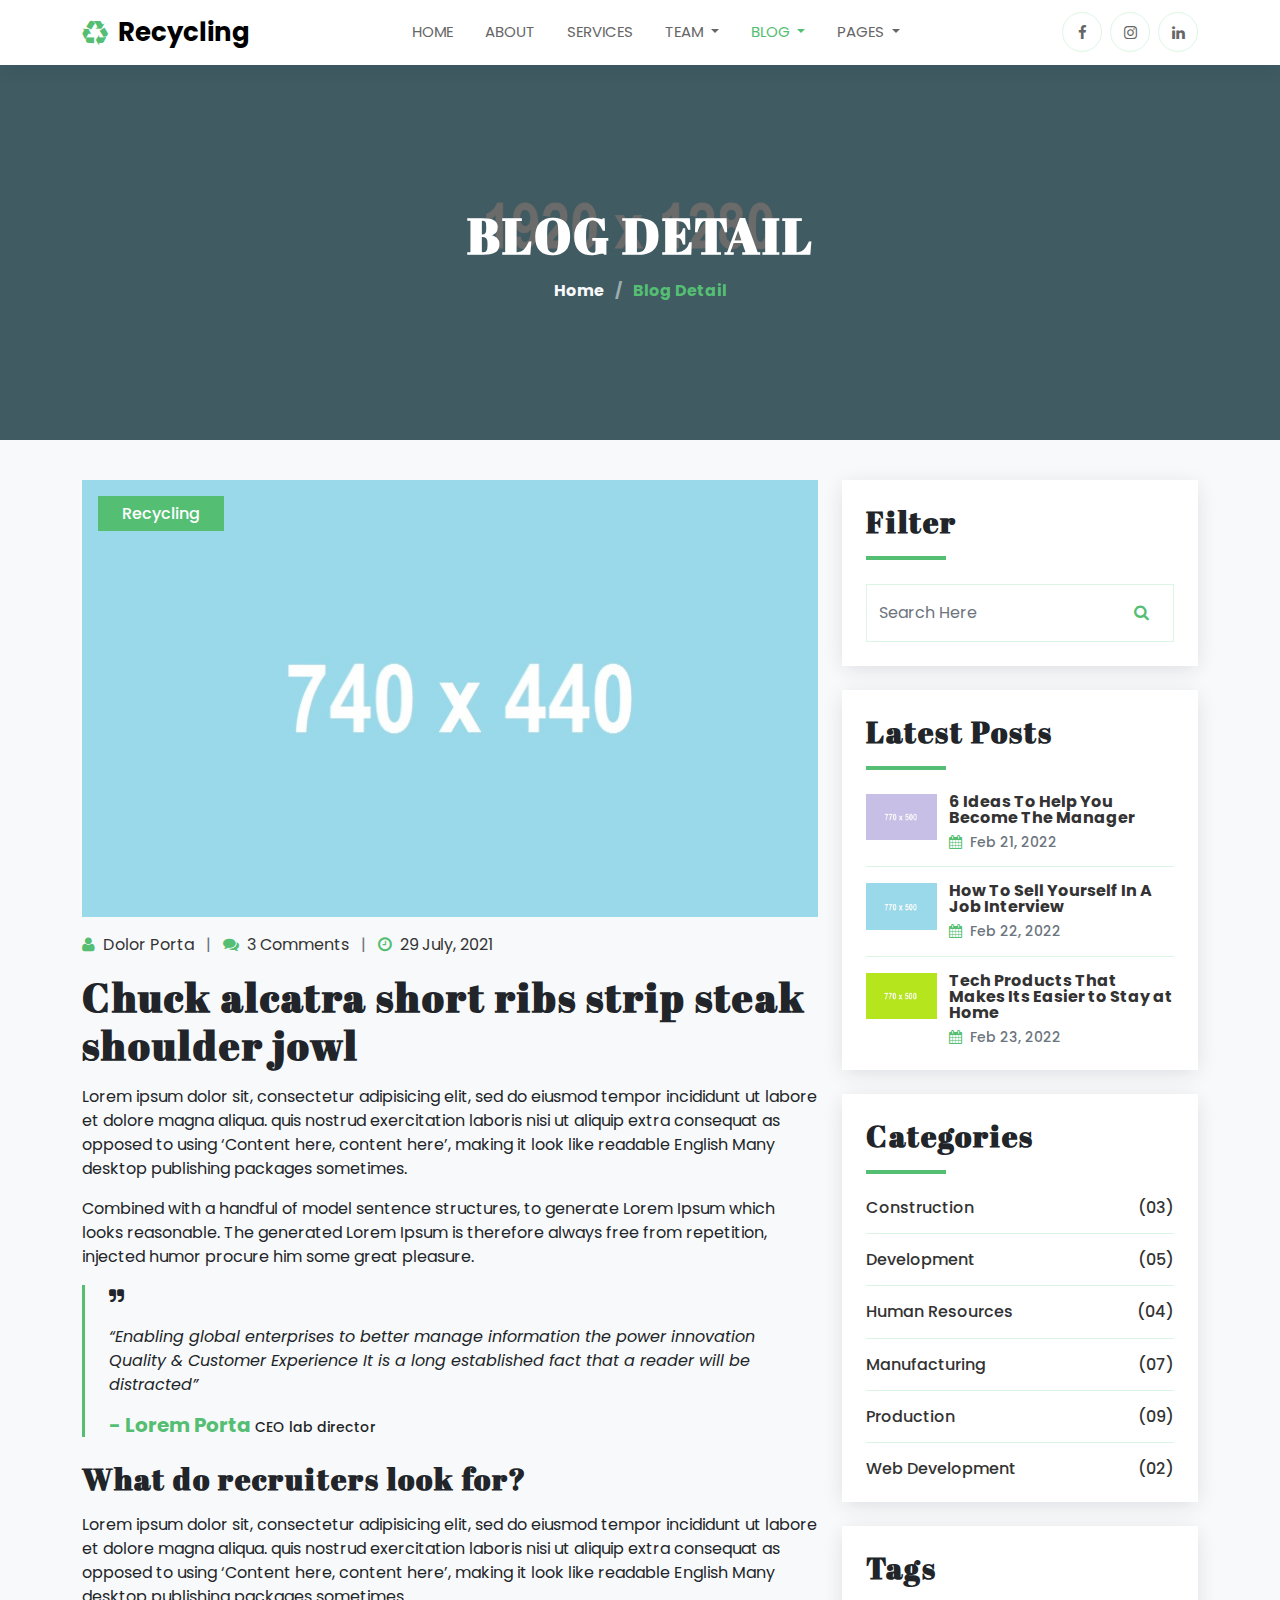
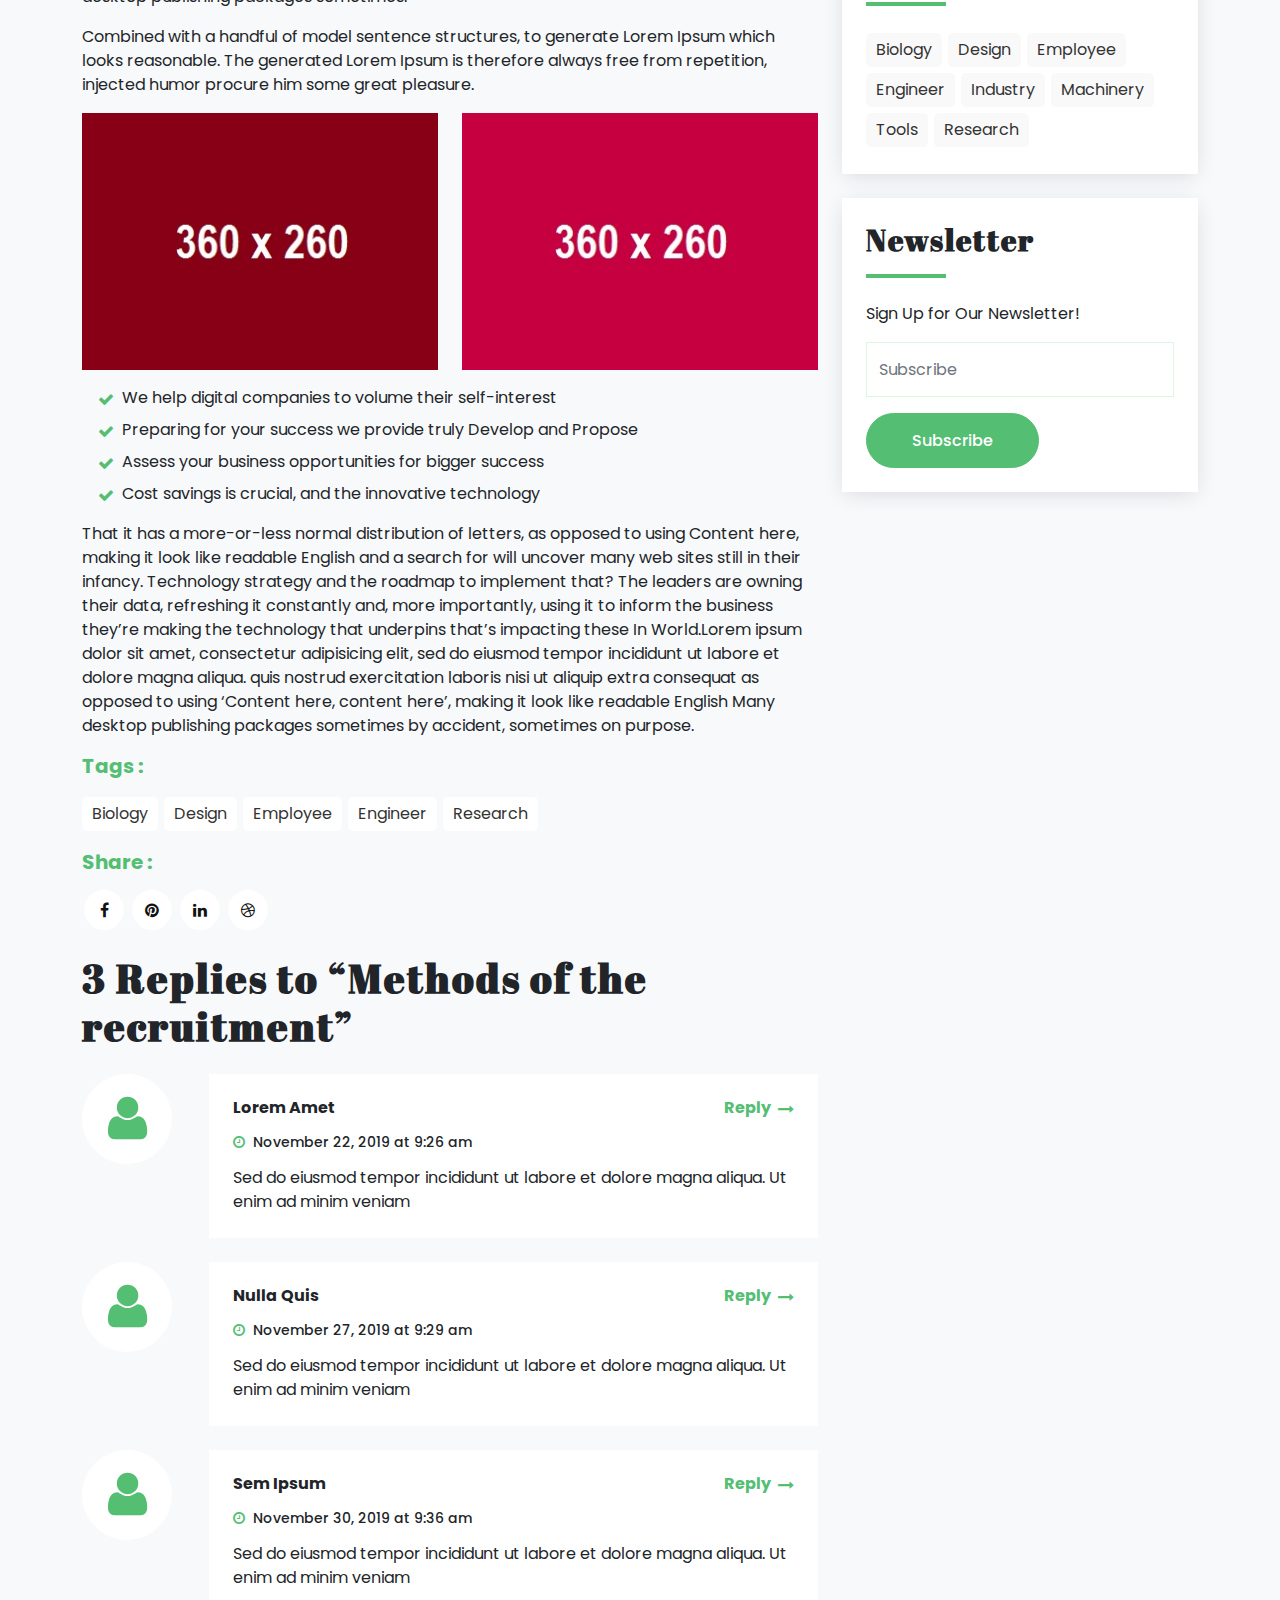
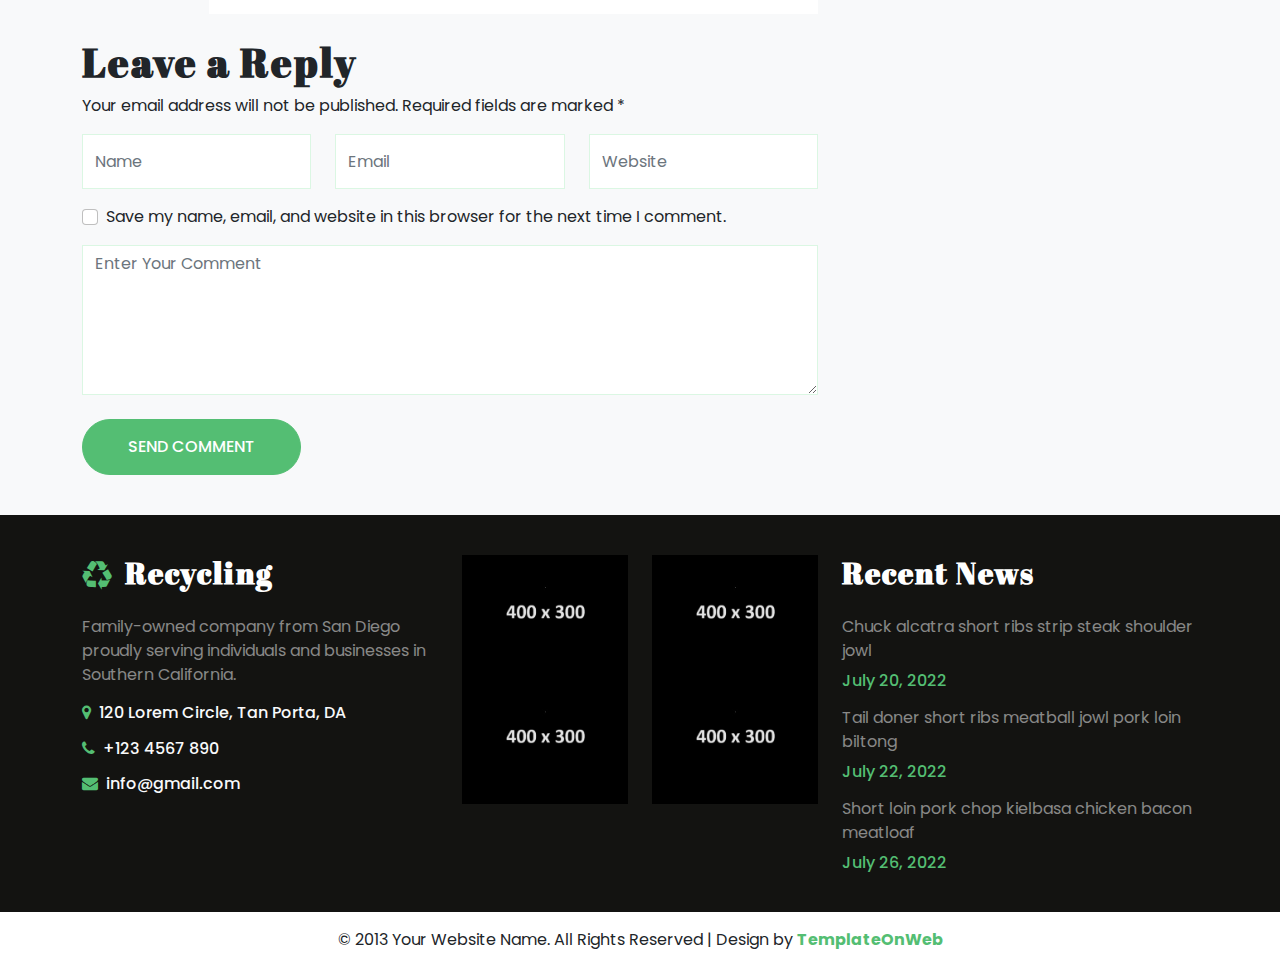
<file: blog_detail.html>
<!DOCTYPE html>
<html lang="en">
<head>
	
	<meta charset="utf-8">
	<meta http-equiv="X-UA-Compatible" content="IE=edge">
	<meta name="viewport" content="width=device-width, initial-scale=1">
	<title>Recycling</title>
	<link href="css/bootstrap.min.css" rel="stylesheet" >
	<link href="css/font-awesome.min.css" rel="stylesheet" >
	<link href="css/global.css" rel="stylesheet">
	<link href="css/blog.css" rel="stylesheet">
	<link href="https://fonts.googleapis.com/css2?family=Abril+Fatface&display=swap" rel="stylesheet">
	<link href="https://fonts.googleapis.com/css2?family=Poppins&display=swap" rel="stylesheet">
	<script src="js/bootstrap.bundle.min.js"></script>

</head>
<body>

<section id="top" class="bg_green pt-2 pb-2">
<div class="container-xl">
 <div class="row top_1">
  <div class="col-md-8">
   <div class="top_1l">
    <ul class="mb-0">
		<li class="text-white d-inline-block">Welcome to Electronics Recycling </li>
		<li class="text-white d-inline-block mx-2">| </li>
		<li class="d-inline-block"> <a class="text-white " href="#">How to Find Us</a> </li>
		<li class="text-white d-inline-block mx-2">| </li>
		<li class="d-inline-block"> <a class="text-white " href="#">Give Feedback</a> </li>
	</ul>
   </div>
  </div>
  <div class="col-md-4">
   <div class="top_1r text-end">
      <div class="input-group">
				<input type="text" class="form-control border-0 bg-transparent text-white" placeholder="Search Keyword">
				<span class="input-group-btn">
					<button class="btn btn-primary col_green bg-transparent rounded-0 p-1 px-3 border-0" type="button">
						<i class="fa fa-search"></i> </button>
				</span>
		</div>
   </div>
  </div>
 </div>
</div>
</section>

<section id="header">
<nav class="navbar navbar-expand-md navbar-light bg-white shadow_box" id="navbar_sticky">
  <div class="container-xl">
    <a class="text-black p-0 navbar-brand fw-bold me-0" href="index.html"><i class="fa fa-recycle me-1 col_green align-middle"></i> Recycling</a>
    <button class="navbar-toggler" type="button" data-bs-toggle="collapse" data-bs-target="#navbarSupportedContent" aria-controls="navbarSupportedContent" aria-expanded="false" aria-label="Toggle navigation">
      <span class="navbar-toggler-icon"></span>
    </button>
    <div class="collapse navbar-collapse" id="navbarSupportedContent">
	   <ul class="navbar-nav mb-0 nav_left ms-auto">
        <li class="nav-item">
          <a class="nav-link" aria-current="page" href="index.html">Home</a>
        </li>
		 
		<li class="nav-item">
          <a class="nav-link" href="about.html">About </a>
        </li>
		
		<li class="nav-item">
          <a class="nav-link" href="services.html">Services </a>
        </li>
		
		<li class="nav-item dropdown">
          <a class="nav-link dropdown-toggle" href="#" id="navbarDropdown" role="button" data-bs-toggle="dropdown" aria-expanded="false">
            Team
          </a>
          <ul class="dropdown-menu drop_1" aria-labelledby="navbarDropdown">
            <li><a class="dropdown-item" href="team.html"> Team</a></li>
            <li><a class="dropdown-item border-0" href="detail.html"> Team Detail</a></li>
          </ul>
        </li>
		
		<li class="nav-item dropdown">
          <a class="nav-link dropdown-toggle active" href="#" id="navbarDropdown" role="button" data-bs-toggle="dropdown" aria-expanded="false">
            Blog
          </a>
          <ul class="dropdown-menu drop_1" aria-labelledby="navbarDropdown">
            <li><a class="dropdown-item" href="blog.html"> Blog</a></li>
            <li><a class="dropdown-item border-0" href="blog_detail.html"> Blog Detail</a></li>
          </ul>
        </li>
		
		<li class="nav-item dropdown">
          <a class="nav-link dropdown-toggle" href="#" id="navbarDropdown" role="button" data-bs-toggle="dropdown" aria-expanded="false">
            Pages
          </a>
          <ul class="dropdown-menu drop_1" aria-labelledby="navbarDropdown">
            <li><a class="dropdown-item" href="faq.html"> Faq</a></li>
            <li><a class="dropdown-item border-0" href="contact.html"> Contact Us</a></li>
          </ul>
        </li>
		
      </ul>
      <ul class="navbar-nav mb-0 ms-auto mt-1">
		<li class="nav-item">
          <a class="nav-link social_link" href="#"><i class="fa fa-facebook"></i></a>
        </li>
		<li class="nav-item">
          <a class="nav-link social_link mx-2" href="#"><i class="fa fa-instagram"></i></a>
        </li>
		<li class="nav-item">
          <a class="nav-link social_link" href="#"><i class="fa fa-linkedin"></i></a>
        </li>
      </ul>
    </div>
  </div>
</nav>
</section>

<section id="center" class="center_blog_dt">
   <div class="center_om bg_back">
     <div class="container-xl">
  <div class="row center_o1 text-center">
     <div class="col-md-12">
	    <h2 class="text-white text-uppercase font_50">Blog Detail</h2>
	    <h6 class="col_green  fw-bold mb-0 mt-3"><a class="text-light" href="#">Home</a> <span class="mx-2 text-white-50">/</span> Blog Detail</h6>
	 </div>
  </div>
 </div>
   </div>   
 </section>
 
 <section id="blog" class="p_3 bg-light">
   <div class="container-xl">
	 <div class="row blog_1">
	   <div class="col-md-8">
	     <div class="blog_1dt">
		   <div class="blog_1dt1">
		       <div class="blog_h1i1 position-relative">
	       <div class="blog_h1i1i">
		    <div class="grid clearfix">
		  <figure class="effect-jazz mb-0">
			<a href="#"><img src="img/20.jpg" class="w-100" alt="img25"></a>
		  </figure>
	  </div>
		   </div>
		   <div class="blog_h1i1i1  position-absolute w-100 top-0 p-3">
		     <h6 class="mb-0 d-inline-block bg_green p-2 text-white px-4 rounded_30">Recycling</h6>
		   </div>
	    </div>
		     <ul class="mt-3">
		  <li class="d-inline-block"><i class="fa fa-user me-1 col_green"></i> <a href="#">Dolor Porta</a> <span class="text-muted mx-2">|</span></li>
		  <li class="d-inline-block"><i class="fa fa-comments me-1 col_green"></i> <a href="#">3 Comments</a> <span class="text-muted mx-2">|</span></li>
		  <li class="d-inline-block"><i class="fa fa-clock-o me-1 col_green"></i> <a href="#">29 July, 2021 </a> </li>
		 </ul>
		 <h3 class="mt-3">Chuck alcatra short ribs strip steak shoulder jowl</h3>
		 <p class="mt-3">Lorem ipsum dolor sit, consectetur adipisicing elit, sed do eiusmod tempor incididunt ut labore et dolore magna aliqua. quis nostrud exercitation laboris nisi ut aliquip extra consequat as opposed to using ‘Content here, content here’, making it look like readable English Many desktop publishing packages sometimes.</p>
		 <p>Combined with a handful of model sentence structures, to generate Lorem Ipsum which looks reasonable. The generated Lorem Ipsum is therefore always free from repetition, injected humor procure him some great pleasure.</p>
		   <div class="blog_1dt1i px-4">
		    <span><i class="fa fa-quote-right"></i></span>
			<p class="fst-italic mt-3">“Enabling global enterprises to better manage information the power innovation Quality &amp; Customer Experience It is a long established fact that a reader will be distracted”</p>
			<h6 class="mb-0 font_14"><span class="fw-bold col_green fs-5"> - Lorem Porta</span> CEO lab director</h6>
		   </div>
		   <h4 class="mt-4 mb-3">What do recruiters look for?</h4>
		   <p>Lorem ipsum dolor sit, consectetur adipisicing elit, sed do eiusmod tempor incididunt ut labore et dolore magna aliqua. quis nostrud exercitation laboris nisi ut aliquip extra consequat as opposed to using ‘Content here, content here’, making it look like readable English Many desktop publishing packages sometimes.</p>
		   <p>Combined with a handful of model sentence structures, to generate Lorem Ipsum which looks reasonable. The generated Lorem Ipsum is therefore always free from repetition, injected humor procure him some great pleasure.</p>
		   <div class="list_1dt2i row">
		 <div class="col-md-6">
		   <div class="grid clearfix">
		  <figure class="effect-jazz mb-0">
			<a href="#"><img src="img/9.jpg" class="w-100" alt="img25"></a>
		  </figure>
	  </div>
		 </div>
		 <div class="col-md-6">
		   <div class="grid clearfix">
		  <figure class="effect-jazz mb-0">
			<a href="#"><img src="img/10.jpg" class="w-100" alt="img25"></a>
		  </figure>
	  </div>
		 </div>
		</div>
		<ul class="mt-3 ps-3">
		<li><i class="fa fa-check me-1 align-middle col_green"></i> We help digital companies to volume their self-interest</li>
		<li class="mt-2"><i class="fa fa-check me-1 align-middle col_green"></i> Preparing for your success we provide truly Develop and Propose</li>
		<li class="mt-2"><i class="fa fa-check me-1 align-middle col_green"></i> Assess your business opportunities for bigger success</li>
		<li class="mt-2"><i class="fa fa-check me-1 align-middle col_green"></i> Cost savings is crucial, and the innovative technology</li>
		</ul>
		<p class="mt-3">That it has a more-or-less normal distribution of letters, as opposed to using Content here, making it look like readable English and a search for will uncover many web sites still in their infancy. Technology strategy and the roadmap to implement that? The leaders are owning their data, refreshing it constantly and, more importantly, using it to inform the business they’re making the technology that underpins that’s impacting these In World.Lorem ipsum dolor sit amet, consectetur adipisicing elit, sed do eiusmod tempor incididunt ut labore et dolore magna aliqua. quis nostrud exercitation laboris nisi ut aliquip extra consequat as opposed to using ‘Content here, content here’, making it look like readable English Many desktop publishing packages sometimes by accident, sometimes on purpose.</p>
		<h5 class="mb-3 col_green center_sm">Tags :</h5>
		<ul class="mb-0 tags center_sm">
		 <li class="d-inline-block"><a href="blog_detail.html">Biology</a></li>
		 <li class="d-inline-block"><a href="blog_detail.html">Design</a></li>
		 <li class="d-inline-block"><a href="blog_detail.html">Employee</a></li>
		 <li class="d-inline-block"><a href="blog_detail.html">Engineer</a></li>
		 <li class="d-inline-block"><a href="blog_detail.html">Research</a></li>
		</ul>
		<h5 class="mb-3 mt-3 col_green center_sm">Share :</h5>
		<ul class="social-network social-circle mb-0 social_tag center_sm">
					<li><a href="#" class="icoFacebook" title="Facebook"><i class="fa fa-facebook"></i></a></li>
					<li><a href="#" class="icoGoogle" title="Google +"><i class="fa fa-pinterest"></i></a></li>
					<li><a href="#" class="icoLinkedin" title="Linkedin"><i class="fa fa-linkedin"></i></a></li>
					<li><a href="#" class="icoRss" title="Rss"><i class="fa fa-dribbble"></i></a></li>
				</ul>
		   </div>
		   <div class="blog_1dt2 mt-4">
		    <h3>3 Replies to “Methods of the recruitment”</h3>
			<div class="blog_1dt2i row mt-4">
			 <div class="col-md-2">
			  <div class="blog_1dt2il">
			   <span class="d-inline-block text-center bg-white col_green rounded-circle font_50"><i class="fa fa-user"></i></span>
			  </div>
			 </div>
			 <div class="col-md-10">
			  <div class="blog_1dt2ir bg-white p-4">
			   <h6 class="fw-bold">Lorem Amet <a class="col_green  float-end" href="#">Reply <i class="fa fa-long-arrow-right  ms-1 align-middle"></i></a></h6>
			   <h6 class="font_14 mt-3 mb-3"><i class="fa fa-clock-o col_green me-1"></i> November 22, 2019 at 9:26 am</h6>
			   <p class="mb-0">Sed do eiusmod tempor incididunt ut labore et dolore magna aliqua. Ut enim ad minim veniam</p>
			  </div>
			 </div>
			</div>
			<div class="blog_1dt2i row mt-4">
			 <div class="col-md-2">
			  <div class="blog_1dt2il">
			   <span class="d-inline-block text-center bg-white col_green rounded-circle font_50"><i class="fa fa-user"></i></span>
			  </div>
			 </div>
			 <div class="col-md-10">
			  <div class="blog_1dt2ir bg-white p-4">
			   <h6 class="fw-bold">Nulla Quis <a class="col_green  float-end" href="#">Reply <i class="fa fa-long-arrow-right  ms-1 align-middle"></i></a></h6>
			   <h6 class="font_14 mt-3 mb-3"><i class="fa fa-clock-o col_green me-1"></i> November 27, 2019 at 9:29 am</h6>
			   <p class="mb-0">Sed do eiusmod tempor incididunt ut labore et dolore magna aliqua. Ut enim ad minim veniam</p>
			  </div>
			 </div>
			</div>
			<div class="blog_1dt2i row mt-4">
			 <div class="col-md-2">
			  <div class="blog_1dt2il">
			   <span class="d-inline-block text-center bg-white col_green rounded-circle font_50"><i class="fa fa-user"></i></span>
			  </div>
			 </div>
			 <div class="col-md-10">
			  <div class="blog_1dt2ir bg-white p-4">
			   <h6 class="fw-bold">Sem Ipsum <a class="col_green  float-end" href="#">Reply <i class="fa fa-long-arrow-right  ms-1 align-middle"></i></a></h6>
			   <h6 class="font_14 mt-3 mb-3"><i class="fa fa-clock-o col_green me-1"></i> November 30, 2019 at 9:36 am</h6>
			   <p class="mb-0">Sed do eiusmod tempor incididunt ut labore et dolore magna aliqua. Ut enim ad minim veniam</p>
			  </div>
			 </div>
			</div>
		   </div>
		   <div class="blog_1dt3 mt-4">
		    <h3>Leave a Reply</h3>
			<p>Your email address will not be published. Required fields are marked *</p>
			<div class="row blog_1dt3i">
			 <div class="col-md-4">
			  <div class="blog_1dt3il">
			    <input class="form-control" placeholder="Name" type="text">
			  </div>
			 </div>
			 <div class="col-md-4">
			  <div class="blog_1dt3il">
			    <input class="form-control" placeholder="Email" type="text">
			  </div>
			 </div>
			 <div class="col-md-4">
			  <div class="blog_1dt3il">
			    <input class="form-control" placeholder="Website" type="text">
			  </div>
			 </div>
			</div>
			<div class="row blog_1dt3i mt-3">
			 <div class="col-md-12">
			  <div class="blog_1dt3il">
			    <div class="form-check">
        <input type="checkbox" class="form-check-input" id="customCheck1">
        <label class="form-check-label" for="customCheck1">Save my name, email, and website in this browser for the next time I comment.</label>
    </div>
	            <textarea placeholder="Enter Your Comment" class="form-control mt-3 form_text"></textarea>
				<h6 class="mb-0 center_sm mt-4"><a class="button_1" href="#"> SEND COMMENT </a></h6>
			  </div>
			 </div>
			 
			</div>
		   </div>
		 </div>
	   </div>
	   <div class="col-md-4">
	    <div class="blog_1r">
		  <div class="blog_1r1 p-4 shadow_box bg-white">
		  <h4>Filter</h4>
		  <hr class="line mb-4">
		  <div class="input-group border_1">
				<input type="text" class="form-control border-0" placeholder="Search Here">
				<span class="input-group-btn">
					<button class="btn btn-primary col_green bg-transparent rounded-0 p-3 px-4 border-0" type="button">
						<i class="fa fa-search"></i> </button>
				</span>
		</div>
		 </div>
		 <div class="blog_1r1 p-4 shadow_box bg-white  mt-4">
		  <h4>Latest Posts</h4>
		  <hr class="line mb-4">
		  <div class="blog_1r1i row">
		 <div class="col-md-3 pe-0 col-3">
		  <div class="blog_1r1il">
		    <div class="grid clearfix">
				  <figure class="effect-jazz mb-0">
					<a href="blog_detail.html"><img src="img/13.jpg" class="w-100" alt="abc"></a>
				  </figure>
			  </div>
		  </div>
		 </div>
		 <div class="col-md-9 col-9">
		  <div class="blog_1r1ir">
		   <h6 class="fw-bold lh-1"><a href="blog_detail.html">6 Ideas To Help You Become The Manager</a></h6>
		   <h6 class="text-muted font_14 mb-0"><i class="fa fa-calendar col_green me-1"></i> Feb 21, 2022</h6>
		  </div>
		 </div>
		</div><hr>
		   <div class="blog_1r1i row">
		 <div class="col-md-3 pe-0 col-3">
		  <div class="blog_1r1il">
		    <div class="grid clearfix">
				  <figure class="effect-jazz mb-0">
					<a href="blog_detail.html"><img src="img/14.jpg" class="w-100" alt="abc"></a>
				  </figure>
			  </div>
		  </div>
		 </div>
		 <div class="col-md-9 col-9">
		  <div class="blog_1r1ir">
		   <h6 class="fw-bold lh-1"><a href="blog_detail.html">How To Sell Yourself In A Job Interview</a></h6>
		   <h6 class="text-muted font_14 mb-0"><i class="fa fa-calendar col_green me-1"></i> Feb 22, 2022</h6>
		  </div>
		 </div>
		</div><hr>
		<div class="blog_1r1i row">
		 <div class="col-md-3 pe-0 col-3">
		  <div class="blog_1r1il">
		    <div class="grid clearfix">
				  <figure class="effect-jazz mb-0">
					<a href="blog_detail.html"><img src="img/15.jpg" class="w-100" alt="abc"></a>
				  </figure>
			  </div>
		  </div>
		 </div>
		 <div class="col-md-9 col-9">
		  <div class="blog_1r1ir">
		   <h6 class="fw-bold lh-1"><a href="blog_detail.html">Tech Products That Makes Its Easier to Stay at Home</a></h6>
		   <h6 class="text-muted font_14 mb-0"><i class="fa fa-calendar col_green me-1"></i> Feb 23, 2022</h6>
		  </div>
		 </div>
		</div>
		
		 </div>
		 <div class="blog_1r1 p-4 shadow_box bg-white mt-4">
		  <h4>Categories</h4>
		  <hr class="line mb-4">
		  <h6><a href="blog_detail.html">Construction <span class="pull-right">(03)</span></a></h6><hr>
		  <h6><a href="blog_detail.html">Development <span class="pull-right">(05)</span></a></h6><hr>
		  <h6><a href="blog_detail.html">Human Resources <span class="pull-right">(04)</span></a></h6><hr>
		  <h6><a href="blog_detail.html">Manufacturing <span class="pull-right">(07)</span></a></h6><hr>
		  <h6><a href="blog_detail.html">Production <span class="pull-right">(09)</span></a></h6><hr>
		  <h6 class="mb-0"><a href="blog_detail.html">Web Development <span class="pull-right">(02)</span></a></h6>
		 </div>
		 <div class="blog_1r1 p-4 shadow_box bg-white mt-4">
		  <h4>Tags</h4>
		  <hr class="line mb-4">
		<ul class="mb-0">
		 <li class="d-inline-block"><a href="blog_detail.html">Biology</a></li>
		 <li class="d-inline-block"><a href="blog_detail.html">Design</a></li>
		 <li class="d-inline-block"><a href="blog_detail.html">Employee</a></li>
		 <li class="d-inline-block"><a href="blog_detail.html">Engineer</a></li>
		 <li class="d-inline-block"><a href="blog_detail.html">Industry</a></li>
		 <li class="d-inline-block"><a href="blog_detail.html">Machinery</a></li>
		 <li class="d-inline-block"><a href="blog_detail.html">Tools</a></li>
		 <li class="d-inline-block"><a href="blog_detail.html">Research</a></li>
		</ul>
		 </div>
		 <div class="blog_1r1 p-4 shadow_box bg-white mt-4">
		  <h4>Newsletter</h4>
		  <hr class="line mb-4">
		  <p class="center_sm">Sign Up for Our Newsletter!</p>
		  <input class="form-control" placeholder="Subscribe" type="text">
		  <h6 class="mb-0 mt-3 center_sm"><a class="button" href="blog_detail.html">Subscribe</a></h6>
		 </div>
		</div>
	   </div>
	 </div>
 </div>   
</section>
    
<section id="footer" class="p_3 bg-dark">
    <div class="container-xl">
	   <div class="footer_1 row">
	    <div class="col-md-4">
		 <div class="footer_1i">
		  <h4 class="mb-4"><a class="text-white" href="index.html"><i class="fa fa-recycle me-1 col_green align-middle"></i> Recycling</a></h4>
		  <p class="text-white-50">Family-owned company from San Diego proudly serving individuals and businesses in Southern California.</p>
		  <h6 class="text-light"><i class="fa fa-map-marker col_green me-1"></i> 120 Lorem Circle, Tan Porta, DA</h6>
		  <h6 class="mt-3"><i class="fa fa-phone col_green me-1"></i> <a  class="text-light" href="#">+123 4567 890</a></h6>
		  <h6 class="mt-3 mb-0"><i class="fa fa-envelope col_green me-1"></i> <a  class="text-light" href="#">info@gmail.com</a></h6>
		 </div>
		</div>
		<div class="col-md-4">
		 <div class="footer_1i row">
		   <div class="col-md-6"><img src="img/35-3.jpg" class="w-100"> </div>
		   <div class="col-md-6"><img src="img/35-1.jpg" class="w-100"> </div>
		   <div class="col-md-6"><img src="img/35-2.jpg" class="w-100"> </div>
		   <div class="col-md-6"><img src="img/35-4.jpg" class="w-100"> </div>
		 </div>
		</div>
		<div class="col-md-4">
		 <div class="footer_1i">
		  <h4 class="mb-4 text-white">Recent News</h4>
		 <p class="text-white-50 mb-2">Chuck alcatra short ribs strip steak shoulder jowl</p>
		 <h6 class="col_green">July 20, 2022</h6>
		  <p class="text-white-50 mb-2 mt-3">Tail doner short ribs meatball jowl pork loin biltong</p>
		 <h6 class="col_green">July 22, 2022</h6>
		  <p class="text-white-50 mb-2 mt-3">Short loin pork chop kielbasa chicken bacon meatloaf</p>
		 <h6 class="col_green mb-0">July 26, 2022</h6>
		 </div>
		</div>
	   </div>
	</div>
</section>

<section id="footer_b" class="pt-3 pb-3">
 <div class="container-xl">
    <div class="row footer_b1">
	 <div class="col-md-12">
	  <div class="footer_b1l text-center">
	    <p class="mb-0">© 2013 Your Website Name. All Rights Reserved | Design by <a class="col_green fw-bold" href="http://www.templateonweb.com">TemplateOnWeb</a></p>
	  </div>
	 </div>
	</div>
 </div>
</section>

<script>
window.onscroll = function() {myFunction()};
var navbar_sticky = document.getElementById("navbar_sticky");
var sticky = navbar_sticky.offsetTop;
var navbar_height = document.querySelector('.navbar').offsetHeight;
function myFunction() {
  if (window.pageYOffset >= sticky + navbar_height) {
    navbar_sticky.classList.add("sticky")
	document.body.style.paddingTop = navbar_height + 'px';
  } else {
    navbar_sticky.classList.remove("sticky");
	document.body.style.paddingTop = '0'
  }
}
</script>

</body>


</html>
</file>
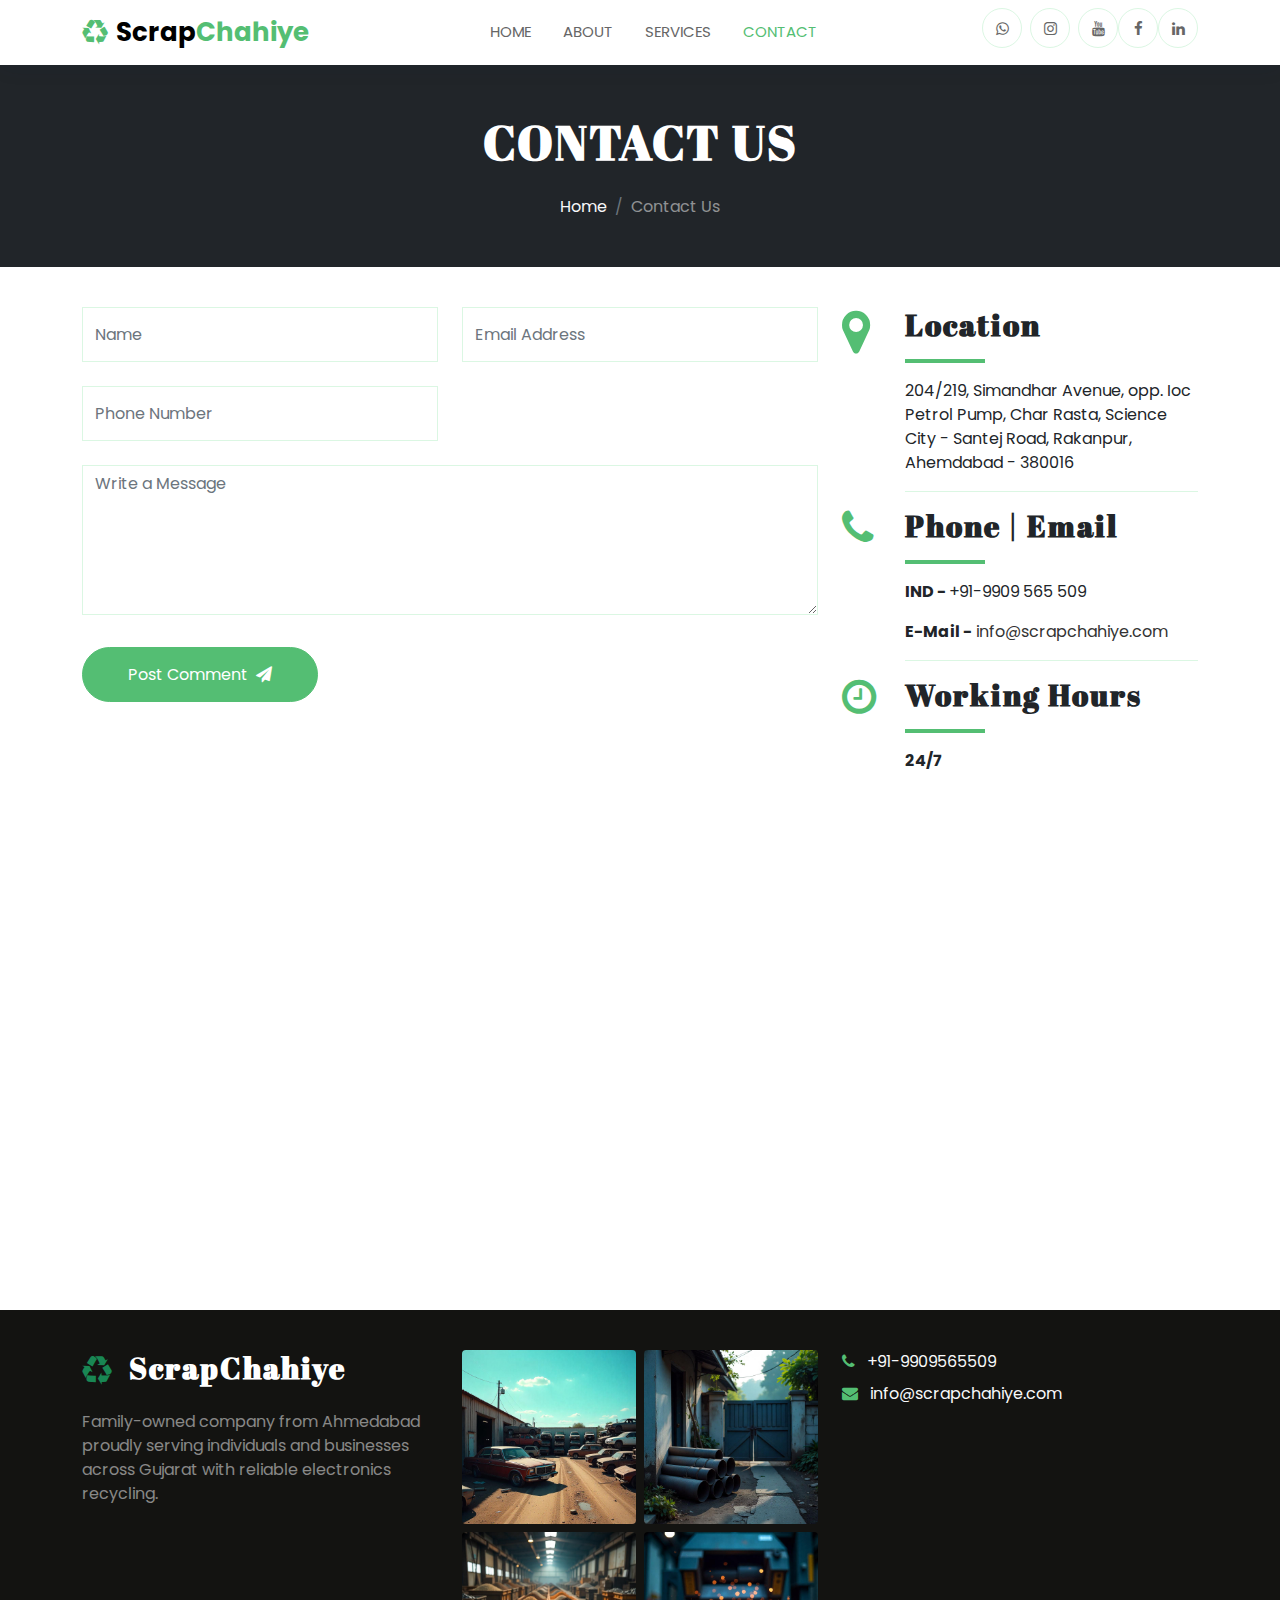
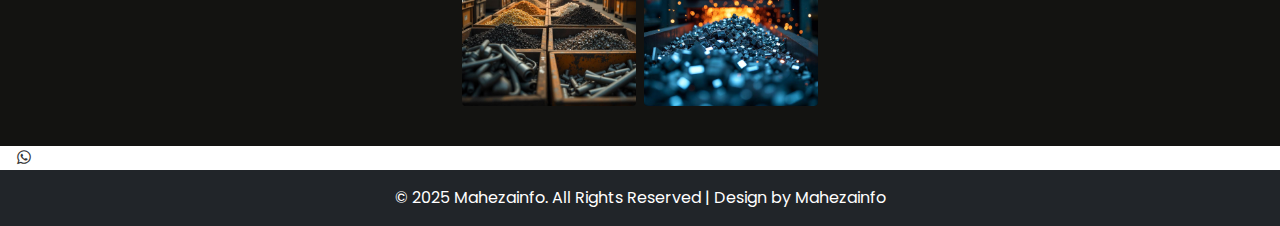
<file: contact.html>
<!DOCTYPE html>
<html lang="en">

<head>

	<meta charset="utf-8">
	<meta http-equiv="X-UA-Compatible" content="IE=edge">
	<meta name="viewport" content="width=device-width, initial-scale=1">
	<title>ScrapChahiye</title>
	<link href="css/bootstrap.min.css" rel="stylesheet">
	<link href="css/font-awesome.min.css" rel="stylesheet">
	<link href="css/global.css" rel="stylesheet">
	<link href="css/about.css" rel="stylesheet">
	<link href="https://fonts.googleapis.com/css2?family=Abril+Fatface&display=swap" rel="stylesheet">
	<link href="https://fonts.googleapis.com/css2?family=Poppins&display=swap" rel="stylesheet">
	<link rel="icon" type="image/x-icon" href="/img/icons8-recycle-ios-17-filled-16.png">
	<script src="js/bootstrap.bundle.min.js"></script>

</head>

<body>

	<section id="top" class="bg_green pt-2 pb-2">
		<div class="container-xl">
			<div class="row top_1">
				<div class="col-md-8">
					<div class="top_1l">
						<ul class="mb-0">
							<li class="text-white d-inline-block">Welcome to ScrapChahiye </li>
							<li class="text-white d-inline-block mx-2">| </li>
							<li class="d-inline-block"> <a class="text-white " href="#">How to Find Us</a> </li>
							<li class="text-white d-inline-block mx-2">| </li>
							<li class="d-inline-block"> <a class="text-white " href="#">Give Feedback</a> </li>
						</ul>
					</div>
				</div>
				<div class="col-md-4">
					<div class="top_1r text-end">
						<div class="input-group">
							<input type="text" class="form-control border-0 bg-transparent text-white"
								placeholder="Search Keyword">
							<span class="input-group-btn">
								<button class="btn btn-primary col_green bg-transparent rounded-0 p-1 px-3 border-0"
									type="button">
									<i class="fa fa-search"></i> </button>
							</span>
						</div>
					</div>
				</div>
			</div>
		</div>
	</section>

	<section id="header">
		<nav class="navbar navbar-expand-md navbar-light bg-white shadow_box" id="navbar_sticky">
			<div class="container-xl">

				<!-- Logo / Brand -->
				<a class="navbar-brand fw-bold text-black d-flex align-items-center" href="index.html">
					<i class="fa fa-recycle me-2 col_green"></i>
					<span>Scrap<span class="col_green">Chahiye</span></span>
				</a>

				<!-- Toggle button for mobile -->
				<button class="navbar-toggler" type="button" data-bs-toggle="collapse"
					data-bs-target="#navbarSupportedContent" aria-controls="navbarSupportedContent"
					aria-expanded="false" aria-label="Toggle navigation">
					<span class="navbar-toggler-icon"></span>
				</button>

				<!-- Navbar content -->
				<div class="collapse navbar-collapse" id="navbarSupportedContent">

					<!-- Main Navigation -->
					<ul class="navbar-nav ms-auto mb-2 mb-md-0 nav_left">
						<li class="nav-item">
							<a class="nav-link" href="index.html">Home</a>
						</li>
						<li class="nav-item">
							<a class="nav-link" href="about.html">About</a>
						</li>
						<li class="nav-item">
							<a class="nav-link" href="services.html">Services</a>
						</li>

						            <li class="nav-item">
              <!-- <a class="nav-link" href="faq.html">FAQs</a> -->
            </li>

            <li class="nav-item">
              <a class="nav-link active" href="contact.html">Contact</a>
            </li>

						<!-- Team Dropdown
						<li class="nav-item dropdown">
							<a class="nav-link dropdown-toggle" href="#" id="teamDropdown" role="button"
								data-bs-toggle="dropdown" aria-expanded="false">Team</a>
							<ul class="dropdown-menu drop_1" aria-labelledby="teamDropdown">
								<li><a class="dropdown-item" href="team.html">Our Team</a></li>
								<li><a class="dropdown-item" href="detail.html">Team Detail</a></li>
							</ul>
						</li> -->

						<!-- Blog Dropdown
						<li class="nav-item dropdown">
							<a class="nav-link dropdown-toggle" href="#" id="blogDropdown" role="button"
								data-bs-toggle="dropdown" aria-expanded="false">Blog</a>
							<ul class="dropdown-menu drop_1" aria-labelledby="blogDropdown">
								<li><a class="dropdown-item" href="blog.html">Blog</a></li>
								<li><a class="dropdown-item" href="blog_detail.html">Blog Detail</a></li>
							</ul>
						</li> -->

						<!-- Pages Dropdown -->
						<!-- <li class="nav-item dropdown">
							<a class="nav-link dropdown-toggle" href="#" id="pagesDropdown" role="button"
								data-bs-toggle="dropdown" aria-expanded="false">Pages</a>
							<ul class="dropdown-menu drop_1" aria-labelledby="pagesDropdown">
								<li><a class="dropdown-item" href="faq.html">FAQ</a></li>
								<li><a class="dropdown-item" href="contact.html">Contact Us</a></li>
							</ul>
						</li> -->
					</ul>

					<!-- Social Icons -->
					<ul class="navbar-nav ms-auto mb-2 mb-md-0 nav_left">
						<li class="nav-item">
							<a class="nav-link social_link" href="https://api.whatsapp.com/send?phone=+919909565509&text=Hello" target="_blank"><i class="fa fa-whatsapp"></i></a>
						</li>
						<li class="nav-item">
							<a class="nav-link social_link mx-2" href="https://www.instagram.com/scrapchahiye?igsh=Mzk2eTk4Z3JnZnBv" target="_blank"><i class="fa fa-instagram"></i></a>
						</li>
						<li class="nav-item">
							<a class="nav-link social_link" href="https://youtube.com/@scrapchahiye?si=P2BV3uSDrnDmN1O4" target="_blank"><i class="fa fa-youtube"></i></a>
						</li>
						<li class="nav-item">
							<a class="nav-link social_link" href="https://www.facebook.com/profile.php?id=61573870243054" target="_blank"><i class="fa fa-facebook"></i></a>
						</li>
						<li class="nav-item">
							<a class="nav-link social_link" href="https://www.linkedin.com/in/scrap-chahiye-482482362/" target="_blank"><i class="fa fa-linkedin"></i></a>
						</li>
					</ul>

				</div>
			</div>
		</nav>
	</section>

	<section id="center" class="py-5 bg-dark text-white">
		<div class="container-xl text-center">
			<h2 class="text-uppercase fw-bold display-5">Contact Us</h2>
			<nav aria-label="breadcrumb" class="d-inline-block mt-3">
				<ol class="breadcrumb justify-content-center mb-0">
					<li class="breadcrumb-item">
						<a href="index.html" class="text-light text-decoration-none">Home</a>
					</li>
					<li class="breadcrumb-item active text-white-50" aria-current="page">Contact Us</li>
				</ol>
			</nav>
		</div>
	</section>



	<section id="contact" class="p_3">
		<div class="container-xl">
			<div class="contact_2 row clearfix">
				<div class="col-md-8">
					<div class="contact_2l clearfix">
						<div class="blog_dt1l35">
							<form action="https://api.web3forms.com/submit" method="POST">
								<input type="hidden" name="access_key" value="261499ad-c3f5-4ac9-8d48-83f26bab144c">
							<div class="row quote_2">
								<div class="col-md-6">
									<div class="quote_2l">
										<input placeholder="Name" name="number" class="form-control" type="text">
									</div>
								</div>
								<div class="col-md-6">
									<div class="quote_2l">
										<input placeholder="Email Address" name="email" class="form-control" type="text">
									</div>
								</div>
							</div>
							<div class="row quote_2 mt-4 text-center">
								<div class="col-md-6">
									<div class="quote_2l">
										<input placeholder="Phone Number" name="number" class="form-control" type="text">
									</div>
								</div>
							</div>
							<div class="row quote_2 mt-4 text-center">
								<div class="col-md-12">
									<div class="quote_2l">
										<textarea name="message" placeholder="Write a Message"
											class="form-control form_text"></textarea>
									</div>
								</div>
							</div>
							<div class="row quote_2 mt-4">
								<div class="col-md-12">
									<div class="quote_2l">
										<h6 class="d-inline-block mt-2 mb-0"><button type="submit" class="button_1"> Post Comment
												<i class="fa fa-paper-plane ms-1"></i> </button></h6>
									</div>
								</div>
							</div>
							</form>
						</div>
					</div>
				</div>
				<div class="col-md-4">
					<div class="contact_2r row clearfix">
						<div class="col-md-2">
							<div class="contact_2rl clearfix">
								<span class="font_50 lh-1"><i class="fa fa-map-marker col_green"></i></span>
							</div>
						</div>
						<div class="col-md-10">
							<div class="contact_2rr clearfix">
								<h4 class="mgt">Location</h4>
								<hr class="line">
								<p>204/219, Simandhar Avenue, opp. Ioc Petrol Pump, Char Rasta, Science City - Santej
									Road, Rakanpur, Ahemdabad - 380016</p>
								<hr>
							</div>
						</div>
					</div>
					<div class="contact_2r row clearfix">
						<div class="col-md-2">
							<div class="contact_2rl clearfix">
								<span class="fs-1 lh-1"><i class="fa fa-phone col_green"></i></span>
							</div>
						</div>
						<div class="col-md-10">
							<div class="contact_2rr clearfix">
								<h4 class="mgt">Phone | Email</h4>
								<hr class="line">
								<p><span class="fw-bold">IND - </span> +91-9909 565 509</p>
								<!-- <p><span class="fw-bold">USA -</span> +123-456 7899</p> -->
								<p><span class="fw-bold">E-Mail -</span> <a href="#">info@scrapchahiye.com</a></p>
								<hr>
							</div>
						</div>
					</div>
					<div class="contact_2r row clearfix">
						<div class="col-md-2">
							<div class="contact_2rl clearfix">
								<span class="fs-1 lh-1"><i class="fa fa-clock-o col_green"></i></span>
							</div>
						</div>
						<div class="col-md-10">
							<div class="contact_2rr clearfix">
								<h4 class="mgt">Working Hours</h4>
								<hr class="line">
								<p><span class="fw-bold">24/7</p>
							</div>
						</div>
					</div>
				</div>
			</div>
			<div class="row contact_3 mt-4">
				<div class="col-md-12">
					<iframe
						src="https://www.google.com/maps/embed?pb=!1m18!1m12!1m3!1d60477.32850937783!2d72.40632304863284!3d23.0997906!2m3!1f0!2f0!3f0!3m2!1i1024!2i768!4f13.1!3m3!1m2!1s0x395e9d33a8d639b9%3A0x6c24f668018d8dc!2sSIMANDHAR%20AVENUE!5e1!3m2!1sen!2sin!4v1749833688810!5m2!1sen!2sin"
						height="450" style="border:0; width:100%;" allowfullscreen=""></iframe>
					<!-- <iframe
						src="https://www.google.com/maps/embed?pb=!1m18!1m12!1m3!1d114964.53925916665!2d-80.29949920266738!3d25.782390733064336!2m3!1f0!2f0!3f0!3m2!1i1024!2i768!4f13.1!3m3!1m2!1s0x88d9b0a20ec8c111%3A0xff96f271ddad4f65!2sMiami%2C+FL%2C+USA!5e0!3m2!1sen!2sin!4v1530774403788"
						height="450" style="border:0; width:100%;" allowfullscreen=""></iframe> -->
				</div>
			</div>
		</div>
	</section>

	<section id="footer" class="p_3 bg-dark">
		<div class="container-xl">
			<div class="footer_1 row">
				<div class="col-md-4">
					<div class="footer_1i">
						<h4 class="mb-4"><a class="text-white text-decoration-none" href="index.html">
								<i class="fa fa-recycle me-2 text-success align-middle"></i> ScrapChahiye
							</a>
						</h4>
						<p class="text-white-50">Family-owned company from Ahmedabad proudly serving individuals and
							businesses across Gujarat with reliable electronics recycling.
						</p>
					</div>
				</div>
				<div class="col-md-4 mb-4 mb-md-0">
					<div class="row g-2 gallery-images">
						<div class="col-6"><img src="img/39503.jpeg" class="img-fluid rounded" alt="Gallery Image 1">
						</div>
						<div class="col-6"><img src="img/39502.jpeg" class="img-fluid rounded" alt="Gallery Image 2">
						</div>
						<div class="col-6"><img src="img/39504.jpeg" class="img-fluid rounded" alt="Gallery Image 3">
						</div>
						<div class="col-6"><img src="img/39505.jpeg" class="img-fluid rounded" alt="Gallery Image 4">
						</div>
					</div>
				</div>
				<!-- Contact Info -->
				<div class="col-md-4">
					<div class="contact-info">
						<!-- <p class="mb-2"><i class="fa fa-map-marker col_green me-2"></i> 204/219, Simandhar Avenue, Opp.
							IOC Petrol Pump, Char Rasta, Science City Santej Road, Rakanpur, Ahmedabad 380016</p> -->
						<p class="mb-2"><i class="fa fa-phone col_green me-2"></i> <a href="tel:+919909565509"
								class="text-light text-decoration-none">+91-9909565509</a></p>
						<p><i class="fa fa-envelope col_green me-2"></i> <a href="mailto:info@scrapchahiye.com"
								class="text-light text-decoration-none">info@scrapchahiye.com</a></p>
					</div>
				</div>
			</div>
		</div>
	</section>

<div class="floating-buttons">
  <a href="tel:+919909565509" class="float-button phone" title="Call Us"  style="text-decoration: none; color: white;">
    <i class="fa fa-phone"></i>
  </a>
  <a href="https://api.whatsapp.com/send?phone=+919909565509&text=Hello" target="_blank" class="float-button whatsapp" title="Chat on WhatsApp">
    <i class="fa fa-whatsapp"></i>
  </a>
</div>

	<section id="footer_b" class="pt-3 pb-3 bg-dark text-white">
		<div class="container-xl">
			<div class="row">
				<div class="col-12 text-center">
					<p class="mb-0">
						© 2025 Mahezainfo. All Rights Reserved | Design by Mahezainfo
					</p>
				</div>
			</div>
		</div>
	</section>

	<script>
		window.onscroll = function () { myFunction() };
		var navbar_sticky = document.getElementById("navbar_sticky");
		var sticky = navbar_sticky.offsetTop;
		var navbar_height = document.querySelector('.navbar').offsetHeight;
		function myFunction() {
			if (window.pageYOffset >= sticky + navbar_height) {
				navbar_sticky.classList.add("sticky")
				document.body.style.paddingTop = navbar_height + 'px';
			} else {
				navbar_sticky.classList.remove("sticky");
				document.body.style.paddingTop = '0'
			}
		}
	</script>

</body>


</html>
</file>
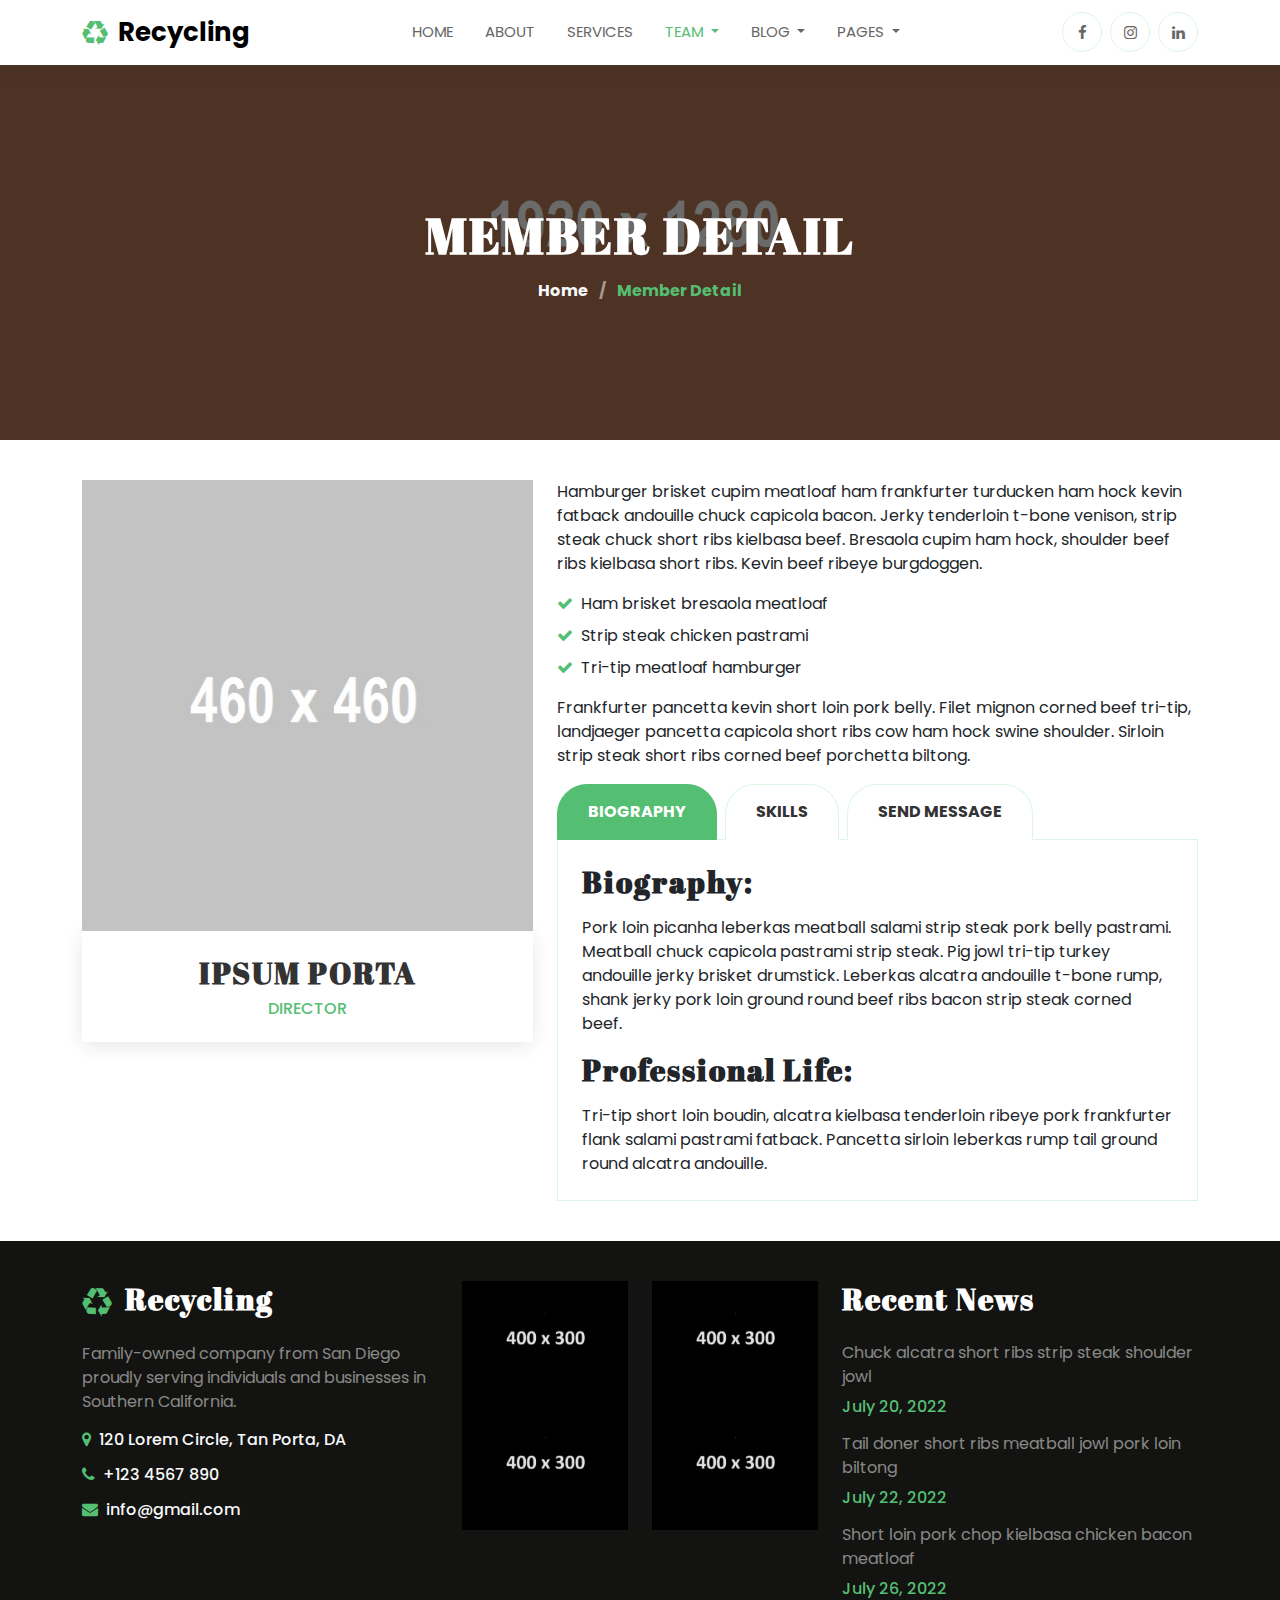
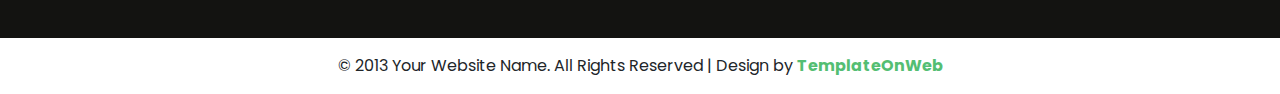
<file: detail.html>
<!DOCTYPE html>
<html lang="en">
<head>
	
	<meta charset="utf-8">
	<meta http-equiv="X-UA-Compatible" content="IE=edge">
	<meta name="viewport" content="width=device-width, initial-scale=1">
	<title>Recycling</title>
	<link href="css/bootstrap.min.css" rel="stylesheet" >
	<link href="css/font-awesome.min.css" rel="stylesheet" >
	<link href="css/global.css" rel="stylesheet">
	<link href="css/team.css" rel="stylesheet">
	<link href="https://fonts.googleapis.com/css2?family=Abril+Fatface&display=swap" rel="stylesheet">
	<link href="https://fonts.googleapis.com/css2?family=Poppins&display=swap" rel="stylesheet">
	<script src="js/bootstrap.bundle.min.js"></script>

</head>
<body>

<section id="top" class="bg_green pt-2 pb-2">
<div class="container-xl">
 <div class="row top_1">
  <div class="col-md-8">
   <div class="top_1l">
    <ul class="mb-0">
		<li class="text-white d-inline-block">Welcome to Electronics Recycling </li>
		<li class="text-white d-inline-block mx-2">| </li>
		<li class="d-inline-block"> <a class="text-white " href="#">How to Find Us</a> </li>
		<li class="text-white d-inline-block mx-2">| </li>
		<li class="d-inline-block"> <a class="text-white " href="#">Give Feedback</a> </li>
	</ul>
   </div>
  </div>
  <div class="col-md-4">
   <div class="top_1r text-end">
      <div class="input-group">
				<input type="text" class="form-control border-0 bg-transparent text-white" placeholder="Search Keyword">
				<span class="input-group-btn">
					<button class="btn btn-primary col_green bg-transparent rounded-0 p-1 px-3 border-0" type="button">
						<i class="fa fa-search"></i> </button>
				</span>
		</div>
   </div>
  </div>
 </div>
</div>
</section>

<section id="header">
<nav class="navbar navbar-expand-md navbar-light bg-white shadow_box" id="navbar_sticky">
  <div class="container-xl">
    <a class="text-black p-0 navbar-brand fw-bold me-0" href="index.html"><i class="fa fa-recycle me-1 col_green align-middle"></i> Recycling</a>
    <button class="navbar-toggler" type="button" data-bs-toggle="collapse" data-bs-target="#navbarSupportedContent" aria-controls="navbarSupportedContent" aria-expanded="false" aria-label="Toggle navigation">
      <span class="navbar-toggler-icon"></span>
    </button>
    <div class="collapse navbar-collapse" id="navbarSupportedContent">
	   <ul class="navbar-nav mb-0 nav_left ms-auto">
        <li class="nav-item">
          <a class="nav-link" aria-current="page" href="index.html">Home</a>
        </li>
		 
		<li class="nav-item">
          <a class="nav-link" href="about.html">About </a>
        </li>
		
		<li class="nav-item">
          <a class="nav-link" href="services.html">Services </a>
        </li>
		
		<li class="nav-item dropdown">
          <a class="nav-link dropdown-toggle active" href="#" id="navbarDropdown" role="button" data-bs-toggle="dropdown" aria-expanded="false">
            Team
          </a>
          <ul class="dropdown-menu drop_1" aria-labelledby="navbarDropdown">
            <li><a class="dropdown-item" href="team.html"> Team</a></li>
            <li><a class="dropdown-item border-0" href="detail.html"> Team Detail</a></li>
          </ul>
        </li>
		
		<li class="nav-item dropdown">
          <a class="nav-link dropdown-toggle" href="#" id="navbarDropdown" role="button" data-bs-toggle="dropdown" aria-expanded="false">
            Blog
          </a>
          <ul class="dropdown-menu drop_1" aria-labelledby="navbarDropdown">
            <li><a class="dropdown-item" href="blog.html"> Blog</a></li>
            <li><a class="dropdown-item border-0" href="blog_detail.html"> Blog Detail</a></li>
          </ul>
        </li>
		
		<li class="nav-item dropdown">
          <a class="nav-link dropdown-toggle" href="#" id="navbarDropdown" role="button" data-bs-toggle="dropdown" aria-expanded="false">
            Pages
          </a>
          <ul class="dropdown-menu drop_1" aria-labelledby="navbarDropdown">
            <li><a class="dropdown-item" href="faq.html"> Faq</a></li>
            <li><a class="dropdown-item border-0" href="contact.html"> Contact Us</a></li>
          </ul>
        </li>
		
      </ul>
      <ul class="navbar-nav mb-0 ms-auto mt-1">
		<li class="nav-item">
          <a class="nav-link social_link" href="#"><i class="fa fa-facebook"></i></a>
        </li>
		<li class="nav-item">
          <a class="nav-link social_link mx-2" href="#"><i class="fa fa-instagram"></i></a>
        </li>
		<li class="nav-item">
          <a class="nav-link social_link" href="#"><i class="fa fa-linkedin"></i></a>
        </li>
      </ul>
    </div>
  </div>
</nav>
</section>

<section id="center" class="center_team_dt">
   <div class="center_om bg_back">
     <div class="container-xl">
  <div class="row center_o1 text-center">
     <div class="col-md-12">
	    <h2 class="text-white text-uppercase font_50"> Member Detail</h2>
	    <h6 class="col_green  fw-bold mb-0 mt-3"><a class="text-light" href="#">Home</a> <span class="mx-2 text-white-50">/</span> Member Detail</h6>
	 </div>
  </div>
 </div>
   </div>   
 </section>
 
 <section id="team_dt" class="p_3">
<div class="container-xl">
  <div class="team_dt1 row">
    <div class="col-md-5">
	 <div class="team_dt1l">
	   <div class="team_1m text-center">
	    <div class="team_1m1 position-relative">
	     <div class="team_1m1i">
	       <img src="img/34.jpg" class="w-100" alt="abc">
	     </div>
		 <div class="team_1m1i1 bg_back w-100 h-100 position-absolute top-0">
	       <ul class="mb-0">
		<li class="text-white d-inline-block"><a class="bg-white d-block rounded-circle text-center col_purp font_14" href="#"><i class="fa fa-facebook"></i></a>  </li>
		<li class="text-white d-inline-block"><a class="bg-white d-block rounded-circle text-center col_purp font_14" href="#"><i class="fa fa-twitter"></i></a>  </li>
		<li class="text-white d-inline-block"><a class="bg-white d-block rounded-circle text-center col_purp font_14" href="#"><i class="fa fa-linkedin"></i></a>  </li>
		<li class="text-white d-inline-block"><a class="bg-white d-block rounded-circle text-center col_purp font_14" href="#"><i class="fa fa-youtube-play"></i></a>  </li>
	</ul>
	     </div>
	     </div>
	    <div class="team_1m2 p-4 shadow_box">
		 <h4 class="text-uppercase"><a href="#">Ipsum Porta</a></h4>
	     <h6 class="col_green mb-0">DIRECTOR</h6>
	   </div>
	 </div>
	 </div>
	</div>
	<div class="col-md-7">
	 <div class="team_dt1r">
	  <p>Hamburger brisket cupim meatloaf ham frankfurter turducken ham hock kevin fatback andouille chuck capicola bacon. Jerky tenderloin t-bone venison, strip steak chuck short ribs kielbasa beef. Bresaola cupim ham hock, shoulder beef ribs kielbasa short ribs. Kevin beef ribeye burgdoggen.</p>
	  <ul>
	   <li><i class="fa fa-check col_green me-1"></i> Ham brisket bresaola meatloaf</li>
	   <li class="mt-2"><i class="fa fa-check col_green me-1"></i> Strip steak chicken pastrami</li>
	   <li class="mt-2"><i class="fa fa-check col_green me-1"></i> Tri-tip meatloaf hamburger</li>
	  </ul>
	  <p class="mt-3">Frankfurter pancetta kevin short loin pork belly. Filet mignon corned beef tri-tip, landjaeger pancetta capicola short ribs cow ham hock swine shoulder. Sirloin strip steak short ribs corned beef porchetta biltong.</p>
	  <ul class="nav nav-tabs mb-0">
    <li class="nav-item d-inline-block">
        <a href="#home" data-bs-toggle="tab" aria-expanded="false" class="nav-link active">
            <span class="d-md-block">BIOGRAPHY</span>
        </a>
    </li>
	<li class="nav-item d-inline-block mx-2">
        <a href="#profile1" data-bs-toggle="tab" aria-expanded="true" class="nav-link">
            <span class="d-md-block">SKILLS</span>
        </a>
    </li>
    <li class="nav-item d-inline-block">
        <a href="#profile" data-bs-toggle="tab" aria-expanded="true" class="nav-link">
            <span class="d-md-block">SEND MESSAGE</span>
        </a>
    </li>
	
</ul>
     <div class="tab-content border_1 border-top-0">
    <div class="tab-pane active" id="home">
      <div class="homei p-4">
	   <h4 class="mb-3">Biography:</h4>
		<p>Pork loin picanha leberkas meatball salami strip steak pork belly pastrami. Meatball chuck capicola pastrami strip steak. Pig jowl tri-tip turkey andouille jerky brisket drumstick. Leberkas alcatra andouille t-bone rump, shank jerky pork loin ground round beef ribs bacon strip steak corned beef.</p>
		<h4 class="mb-3">Professional Life:</h4>
		<p class="mb-0">Tri-tip short loin boudin, alcatra kielbasa tenderloin ribeye pork frankfurter flank salami pastrami fatback. Pancetta sirloin leberkas rump tail ground round alcatra andouille.</p>
	  </div>
    </div>
	<div class="tab-pane" id="profile1">
       <div class="profile1i p-4">
	      <div class="about_h2m">
	  <h6 class="fw-bold">Recycle   <span class="float-end fw-normal">92%</span></h6>
	   <div class="progress-bar mt-3">
			<div class="progress" style="width:92%;">
			</div>
		</div>
		 <h6 class="fw-bold mt-3">Electronics   <span class="float-end fw-normal">86%</span></h6>
	   <div class="progress-bar mt-3">
			<div class="progress" style="width:86%;">
			</div>
		</div>
		 <h6 class="fw-bold mt-3">Solar   <span class="float-end fw-normal">76%</span></h6>
	   <div class="progress-bar mt-3">
			<div class="progress" style="width:76%;">
			</div>
		</div>
		<h6 class="fw-bold mt-3">Other   <span class="float-end fw-normal">70%</span></h6>
	   <div class="progress-bar mt-3">
			<div class="progress" style="width:70%;">
			</div>
		</div>
	 </div>
	   </div>
    </div>
    <div class="tab-pane" id="profile">
       <div class="profile_i p-4">
		  <input class="form-control rounded-3 bg-light border-0" placeholder="Full Name" type="text">
		  <input class="form-control rounded-3 bg-light border-0 mt-3" placeholder="Email Address" type="text">
		  <textarea placeholder="Message" class="form-control rounded-3 bg-light border-0 mt-3 form_text"></textarea>
		  <h6 class="mb-0 mt-3"><a class="button_1" href="#">SEND MESSAGE</a></h6>
	   </div>
    </div>
	
 </div>
	 </div>
	</div>
  </div>
</div>
</section>
 
    
<section id="footer" class="p_3 bg-dark">
    <div class="container-xl">
	   <div class="footer_1 row">
	    <div class="col-md-4">
		 <div class="footer_1i">
		  <h4 class="mb-4"><a class="text-white" href="index.html"><i class="fa fa-recycle me-1 col_green align-middle"></i> Recycling</a></h4>
		  <p class="text-white-50">Family-owned company from San Diego proudly serving individuals and businesses in Southern California.</p>
		  <h6 class="text-light"><i class="fa fa-map-marker col_green me-1"></i> 120 Lorem Circle, Tan Porta, DA</h6>
		  <h6 class="mt-3"><i class="fa fa-phone col_green me-1"></i> <a  class="text-light" href="#">+123 4567 890</a></h6>
		  <h6 class="mt-3 mb-0"><i class="fa fa-envelope col_green me-1"></i> <a  class="text-light" href="#">info@gmail.com</a></h6>
		 </div>
		</div>
		<div class="col-md-4">
		 <div class="footer_1i row">
		   <div class="col-md-6"><img src="img/35-3.jpg" class="w-100"> </div>
		   <div class="col-md-6"><img src="img/35-1.jpg" class="w-100"> </div>
		   <div class="col-md-6"><img src="img/35-2.jpg" class="w-100"> </div>
		   <div class="col-md-6"><img src="img/35-4.jpg" class="w-100"> </div>
		 </div>
		</div>
		<div class="col-md-4">
		 <div class="footer_1i">
		  <h4 class="mb-4 text-white">Recent News</h4>
		 <p class="text-white-50 mb-2">Chuck alcatra short ribs strip steak shoulder jowl</p>
		 <h6 class="col_green">July 20, 2022</h6>
		  <p class="text-white-50 mb-2 mt-3">Tail doner short ribs meatball jowl pork loin biltong</p>
		 <h6 class="col_green">July 22, 2022</h6>
		  <p class="text-white-50 mb-2 mt-3">Short loin pork chop kielbasa chicken bacon meatloaf</p>
		 <h6 class="col_green mb-0">July 26, 2022</h6>
		 </div>
		</div>
	   </div>
	</div>
</section>

<section id="footer_b" class="pt-3 pb-3">
 <div class="container-xl">
    <div class="row footer_b1">
	 <div class="col-md-12">
	  <div class="footer_b1l text-center">
	    <p class="mb-0">© 2013 Your Website Name. All Rights Reserved | Design by <a class="col_green fw-bold" href="http://www.templateonweb.com">TemplateOnWeb</a></p>
	  </div>
	 </div>
	</div>
 </div>
</section>

<script>
window.onscroll = function() {myFunction()};
var navbar_sticky = document.getElementById("navbar_sticky");
var sticky = navbar_sticky.offsetTop;
var navbar_height = document.querySelector('.navbar').offsetHeight;
function myFunction() {
  if (window.pageYOffset >= sticky + navbar_height) {
    navbar_sticky.classList.add("sticky")
	document.body.style.paddingTop = navbar_height + 'px';
  } else {
    navbar_sticky.classList.remove("sticky");
	document.body.style.paddingTop = '0'
  }
}
</script>

</body>


</html>
</file>
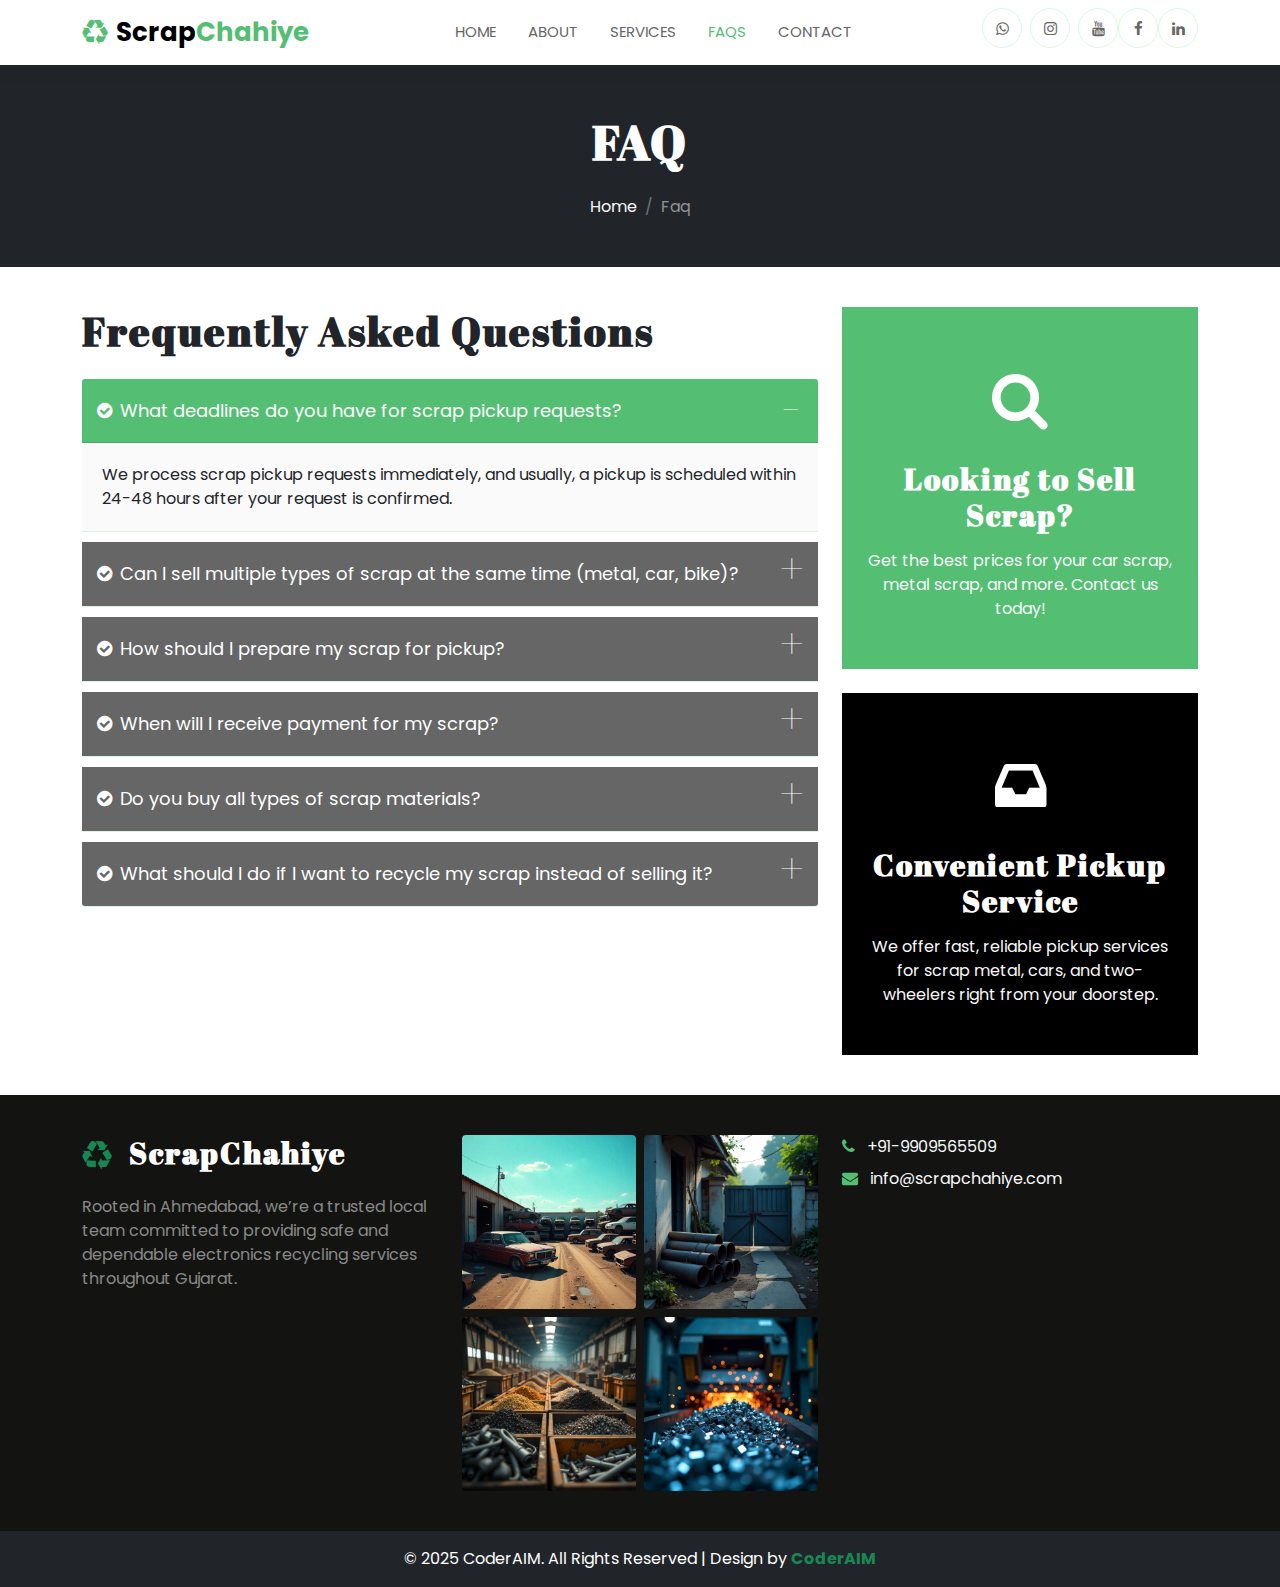
<file: faq.html>
<!DOCTYPE html>
<html lang="en">

<head>

  <meta charset="utf-8">
  <meta http-equiv="X-UA-Compatible" content="IE=edge">
  <meta name="viewport" content="width=device-width, initial-scale=1">
  <title>ScrapChahiye</title>
  <link href="css/bootstrap.min.css" rel="stylesheet">
  <link href="css/font-awesome.min.css" rel="stylesheet">
  <link href="css/global.css" rel="stylesheet">
  <link href="css/about.css" rel="stylesheet">
  <link href="https://fonts.googleapis.com/css2?family=Abril+Fatface&display=swap" rel="stylesheet">
  <link href="https://fonts.googleapis.com/css2?family=Poppins&display=swap" rel="stylesheet">
  <link rel="icon" type="image/x-icon" href="/img/icons8-recycle-ios-17-filled-16.png">
  <script src="js/bootstrap.bundle.min.js"></script>

</head>

<body>

  <section id="top" class="bg_green pt-2 pb-2">
    <div class="container-xl">
      <div class="row top_1">
        <div class="col-md-8">
          <div class="top_1l">
            <ul class="mb-0">
              <li class="text-white d-inline-block">Welcome to ScrapChahiye</li>
              <li class="text-white d-inline-block mx-2">| </li>
              <li class="d-inline-block"> <a class="text-white " href="#">How to Find Us</a> </li>
              <li class="text-white d-inline-block mx-2">| </li>
              <li class="d-inline-block"> <a class="text-white " href="#">Give Feedback</a> </li>
            </ul>
          </div>
        </div>
        <div class="col-md-4">
          <div class="top_1r text-end">
            <div class="input-group">
              <input type="text" class="form-control border-0 bg-transparent text-white" placeholder="Search Keyword">
              <span class="input-group-btn">
                <button class="btn btn-primary col_green bg-transparent rounded-0 p-1 px-3 border-0" type="button">
                  <i class="fa fa-search"></i> </button>
              </span>
            </div>
          </div>
        </div>
      </div>
    </div>
  </section>

  <section id="header">
    <nav class="navbar navbar-expand-md navbar-light bg-white shadow_box" id="navbar_sticky">
      <div class="container-xl">

        <!-- Logo / Brand -->
        <a class="navbar-brand fw-bold text-black d-flex align-items-center" href="index.html">
          <i class="fa fa-recycle me-2 col_green"></i>
          <span>Scrap<span class="col_green">Chahiye</span></span>
        </a>

        <!-- Toggle button for mobile -->
        <button class="navbar-toggler" type="button" data-bs-toggle="collapse" data-bs-target="#navbarSupportedContent"
          aria-controls="navbarSupportedContent" aria-expanded="false" aria-label="Toggle navigation">
          <span class="navbar-toggler-icon"></span>
        </button>

        <!-- Navbar content -->
        <div class="collapse navbar-collapse" id="navbarSupportedContent">

          <!-- Main Navigation -->
          <ul class="navbar-nav ms-auto mb-2 mb-md-0 nav_left">
            <li class="nav-item">
              <a class="nav-link" href="index.html">Home</a>
            </li>
            <li class="nav-item">
              <a class="nav-link" href="about.html">About</a>
            </li>
            <li class="nav-item">
              <a class="nav-link" href="services.html">Services</a>
            </li>

            <li class="nav-item">
              <a class="nav-link active" href="faq.html">FAQs</a>
            </li>

            <li class="nav-item">
              <a class="nav-link" href="contact.html">Contact</a>
            </li>

            <!-- Team Dropdown
						<li class="nav-item dropdown">
							<a class="nav-link dropdown-toggle" href="#" id="teamDropdown" role="button"
								data-bs-toggle="dropdown" aria-expanded="false">Team</a>
							<ul class="dropdown-menu drop_1" aria-labelledby="teamDropdown">
								<li><a class="dropdown-item" href="team.html">Our Team</a></li>
								<li><a class="dropdown-item" href="detail.html">Team Detail</a></li>
							</ul>
						</li> -->

            <!-- Blog Dropdown
						<li class="nav-item dropdown">
							<a class="nav-link dropdown-toggle" href="#" id="blogDropdown" role="button"
								data-bs-toggle="dropdown" aria-expanded="false">Blog</a>
							<ul class="dropdown-menu drop_1" aria-labelledby="blogDropdown">
								<li><a class="dropdown-item" href="blog.html">Blog</a></li>
								<li><a class="dropdown-item" href="blog_detail.html">Blog Detail</a></li>
							</ul>
						</li> -->

            <!-- Pages Dropdown -->
            <!-- <li class="nav-item dropdown">
              <a class="nav-link dropdown-toggle" href="#" id="pagesDropdown" role="button" data-bs-toggle="dropdown"
                aria-expanded="false">Pages</a>
              <ul class="dropdown-menu drop_1" aria-labelledby="pagesDropdown">
                <li><a class="dropdown-item" href="faq.html">FAQ</a></li>
                <li><a class="dropdown-item" href="contact.html">Contact Us</a></li>
              </ul>
            </li> -->
          </ul>

          <!-- Social Icons -->
          <ul class="navbar-nav ms-auto mb-2 mb-md-0 nav_left">
						<li class="nav-item">
							<a class="nav-link social_link" href="https://api.whatsapp.com/send?phone=+919909565509&text=Hello" target="_blank"><i class="fa fa-whatsapp"></i></a>
						</li>
						<li class="nav-item">
							<a class="nav-link social_link mx-2" href="https://www.instagram.com/scrapchahiye?igsh=Mzk2eTk4Z3JnZnBv" target="_blank"><i class="fa fa-instagram"></i></a>
						</li>
						<li class="nav-item">
							<a class="nav-link social_link" href="https://youtube.com/@scrapchahiye?si=P2BV3uSDrnDmN1O4" target="_blank"><i class="fa fa-youtube"></i></a>
						</li>
						<li class="nav-item">
							<a class="nav-link social_link" href="https://www.facebook.com/profile.php?id=61573870243054" target="_blank"><i class="fa fa-facebook"></i></a>
						</li>
						<li class="nav-item">
							<a class="nav-link social_link" href="https://www.linkedin.com/in/scrap-chahiye-482482362/" target="_blank"><i class="fa fa-linkedin"></i></a>
						</li>
					</ul>

        </div>
      </div>
    </nav>
  </section>

  <section id="center" class="py-5 bg-dark text-white">
    <div class="container-xl text-center">
      <h2 class="text-uppercase fw-bold display-5">Faq</h2>
      <nav aria-label="breadcrumb" class="d-inline-block mt-3">
        <ol class="breadcrumb justify-content-center mb-0">
          <li class="breadcrumb-item">
            <a href="index.html" class="text-light text-decoration-none">Home</a>
          </li>
          <li class="breadcrumb-item active text-white-50" aria-current="page">Faq</li>
        </ol>
      </nav>
    </div>
  </section>

  <section id="faq" class="p_3">
    <div class="container-xl">
      <div class="row faq_1">
        <!-- Left Column: FAQs -->
        <div class="col-md-8">
          <div class="faq_1l">
            <h3 class="mb-4">Frequently Asked Questions</h3>
            <div class="accordion" id="accordionExample">

              <!-- FAQ 1: Deadlines for Scrap Business -->
              <div class="accordion-item">
                <h2 class="accordion-header" id="headingOne">
                  <button class="accordion-button" type="button" data-bs-toggle="collapse" data-bs-target="#collapseOne"
                    aria-expanded="true" aria-controls="collapseOne">
                    <i class="fa fa-check-circle me-2"></i> What deadlines do you have for scrap pickup requests?
                  </button>
                </h2>
                <div id="collapseOne" class="accordion-collapse collapse show" aria-labelledby="headingOne"
                  data-bs-parent="#accordionExample">
                  <div class="accordion-body">
                    <p class="mb-0">We process scrap pickup requests immediately, and usually, a pickup is scheduled
                      within 24-48 hours after your request is confirmed.</p>
                  </div>
                </div>
              </div>

              <!-- FAQ 2: Can I sell multiple types of scrap? -->
              <div class="accordion-item">
                <h2 class="accordion-header" id="headingTwo">
                  <button class="accordion-button collapsed" type="button" data-bs-toggle="collapse"
                    data-bs-target="#collapseTwo" aria-expanded="false" aria-controls="collapseTwo">
                    <i class="fa fa-check-circle me-2"></i> Can I sell multiple types of scrap at the same time (metal,
                    car, bike)?
                  </button>
                </h2>
                <div id="collapseTwo" class="accordion-collapse collapse" aria-labelledby="headingTwo"
                  data-bs-parent="#accordionExample">
                  <div class="accordion-body">
                    <p class="mb-0">Yes! You can sell car scrap, two-wheeler scrap, metal scrap, and other materials in
                      one go. We'll provide you with a quote based on the total volume.</p>
                  </div>
                </div>
              </div>

              <!-- FAQ 3: How should I prepare my scrap for pickup? -->
              <div class="accordion-item">
                <h2 class="accordion-header" id="headingThree">
                  <button class="accordion-button collapsed" type="button" data-bs-toggle="collapse"
                    data-bs-target="#collapseThree" aria-expanded="false" aria-controls="collapseThree">
                    <i class="fa fa-check-circle me-2"></i> How should I prepare my scrap for pickup?
                  </button>
                </h2>
                <div id="collapseThree" class="accordion-collapse collapse" aria-labelledby="headingThree"
                  data-bs-parent="#accordionExample">
                  <div class="accordion-body">
                    <p class="mb-0">For easy collection, ensure that your scrap materials are sorted into categories
                      (metal, plastic, car parts, etc.). We'll handle the rest during the pickup.</p>
                  </div>
                </div>
              </div>

              <!-- FAQ 4: When will I receive payment for my scrap? -->
              <div class="accordion-item">
                <h2 class="accordion-header" id="headingFour">
                  <button class="accordion-button collapsed" type="button" data-bs-toggle="collapse"
                    data-bs-target="#collapseFour" aria-expanded="false" aria-controls="collapseFour">
                    <i class="fa fa-check-circle me-2"></i> When will I receive payment for my scrap?
                  </button>
                </h2>
                <div id="collapseFour" class="accordion-collapse collapse" aria-labelledby="headingFour"
                  data-bs-parent="#accordionExample">
                  <div class="accordion-body">
                    <p class="mb-0">Payment is made immediately after the scrap is picked up. You can choose to receive
                      payment via cash, bank transfer, or online payment.</p>
                  </div>
                </div>
              </div>

              <!-- FAQ 5: Do you buy all types of scrap? -->
              <div class="accordion-item">
                <h2 class="accordion-header" id="headingFive">
                  <button class="accordion-button collapsed" type="button" data-bs-toggle="collapse"
                    data-bs-target="#collapseFive" aria-expanded="false" aria-controls="collapseFive">
                    <i class="fa fa-check-circle me-2"></i> Do you buy all types of scrap materials?
                  </button>
                </h2>
                <div id="collapseFive" class="accordion-collapse collapse" aria-labelledby="headingFive"
                  data-bs-parent="#accordionExample">
                  <div class="accordion-body">
                    <p class="mb-0">Yes, we buy all types of scrap, including car scrap, two-wheeler scrap, metal scrap,
                      copper, aluminum, and more. Contact us for a free quote based on the type of scrap you have.</p>
                  </div>
                </div>
              </div>

              <!-- FAQ 6: What should I do if I want to recycle my scrap instead of selling it? -->
              <div class="accordion-item mb-0">
                <h2 class="accordion-header" id="headingSix">
                  <button class="accordion-button collapsed" type="button" data-bs-toggle="collapse"
                    data-bs-target="#collapseSix" aria-expanded="false" aria-controls="collapseSix">
                    <i class="fa fa-check-circle me-2"></i> What should I do if I want to recycle my scrap instead of
                    selling it?
                  </button>
                </h2>
                <div id="collapseSix" class="accordion-collapse collapse" aria-labelledby="headingSix"
                  data-bs-parent="#accordionExample">
                  <div class="accordion-body">
                    <p class="mb-0">We also offer eco-friendly recycling services. If you prefer to recycle your scrap,
                      please let us know, and we will ensure it is properly processed.</p>
                  </div>
                </div>
              </div>

            </div>
          </div>
        </div>

        <!-- Right Column: Information Boxes -->
        <div class="col-md-4">
          <div class="faq_1r">
            <div class="faq_1r1 bg_green p-5 px-4 text-center">
              <span class="font_60 text-white"><i class="fa fa-search"></i></span>
              <h4 class="text-white mt-3">Looking to Sell Scrap?</h4>
              <p class="text-light mt-3 mb-0">Get the best prices for your car scrap, metal scrap, and more. Contact us
                today!</p>
            </div>
            <div class="faq_1r1 bg-black p-5 px-4 text-center mt-4">
              <span class="font_60 text-white"><i class="fa fa-inbox"></i></span>
              <h4 class="text-white mt-3">Convenient Pickup Service</h4>
              <p class="text-light mt-3 mb-0">We offer fast, reliable pickup services for scrap metal, cars, and
                two-wheelers right from your doorstep.</p>
            </div>
          </div>
        </div>

      </div>
    </div>
  </section>


  <section id="footer" class="p_3 bg-dark">
    <div class="container-xl">
      <div class="footer_1 row">
        <div class="col-md-4">
          <div class="footer_1i">
            <h4 class="mb-4"><a class="text-white text-decoration-none" href="index.html">
                <i class="fa fa-recycle me-2 text-success align-middle"></i> ScrapChahiye
              </a>
            </h4>
            <p class="text-white-50">Rooted in Ahmedabad, we’re a trusted local team committed to providing safe and
              dependable electronics recycling services throughout Gujarat.
            </p>
          </div>
        </div>
        <div class="col-md-4 mb-4 mb-md-0">
          <div class="row g-2 gallery-images">
            <div class="col-6"><img src="img/39503.jpeg" class="img-fluid rounded" alt="Gallery Image 1">
            </div>
            <div class="col-6"><img src="img/39502.jpeg" class="img-fluid rounded" alt="Gallery Image 2">
            </div>
            <div class="col-6"><img src="img/39504.jpeg" class="img-fluid rounded" alt="Gallery Image 3">
            </div>
            <div class="col-6"><img src="img/39505.jpeg" class="img-fluid rounded" alt="Gallery Image 4">
            </div>
          </div>
        </div>
        <!-- Contact Info -->
        <div class="col-md-4">
          <div class="contact-info">
            <!-- <p class="mb-2"><i class="fa fa-map-marker col_green me-2"></i> 204/219, Simandhar Avenue, Opp.
							IOC Petrol Pump, Char Rasta, Science City Santej Road, Rakanpur, Ahmedabad 380016</p> -->
            <p class="mb-2"><i class="fa fa-phone col_green me-2"></i> <a href="tel:+919909565509"
                class="text-light text-decoration-none">+91-9909565509</a></p>
            <p><i class="fa fa-envelope col_green me-2"></i> <a href="mailto:info@scrapchahiye.com"
                class="text-light text-decoration-none">info@scrapchahiye.com</a></p>
          </div>
        </div>
      </div>
    </div>
  </section>

  <section id="footer_b" class="pt-3 pb-3 bg-dark text-white">
    <div class="container-xl">
      <div class="row">
        <div class="col-12 text-center">
          <p class="mb-0">
            © 2025 CoderAIM. All Rights Reserved |
            Design by
            <a class="text-success fw-bold text-decoration-none" href="http://www.coderaim.com" target="_blank">
              CoderAIM
            </a>
          </p>
        </div>
      </div>
    </div>
  </section>

  <script>
    window.onscroll = function () { myFunction() };
    var navbar_sticky = document.getElementById("navbar_sticky");
    var sticky = navbar_sticky.offsetTop;
    var navbar_height = document.querySelector('.navbar').offsetHeight;
    function myFunction() {
      if (window.pageYOffset >= sticky + navbar_height) {
        navbar_sticky.classList.add("sticky")
        document.body.style.paddingTop = navbar_height + 'px';
      } else {
        navbar_sticky.classList.remove("sticky");
        document.body.style.paddingTop = '0'
      }
    }
  </script>

</body>


</html>
</file>
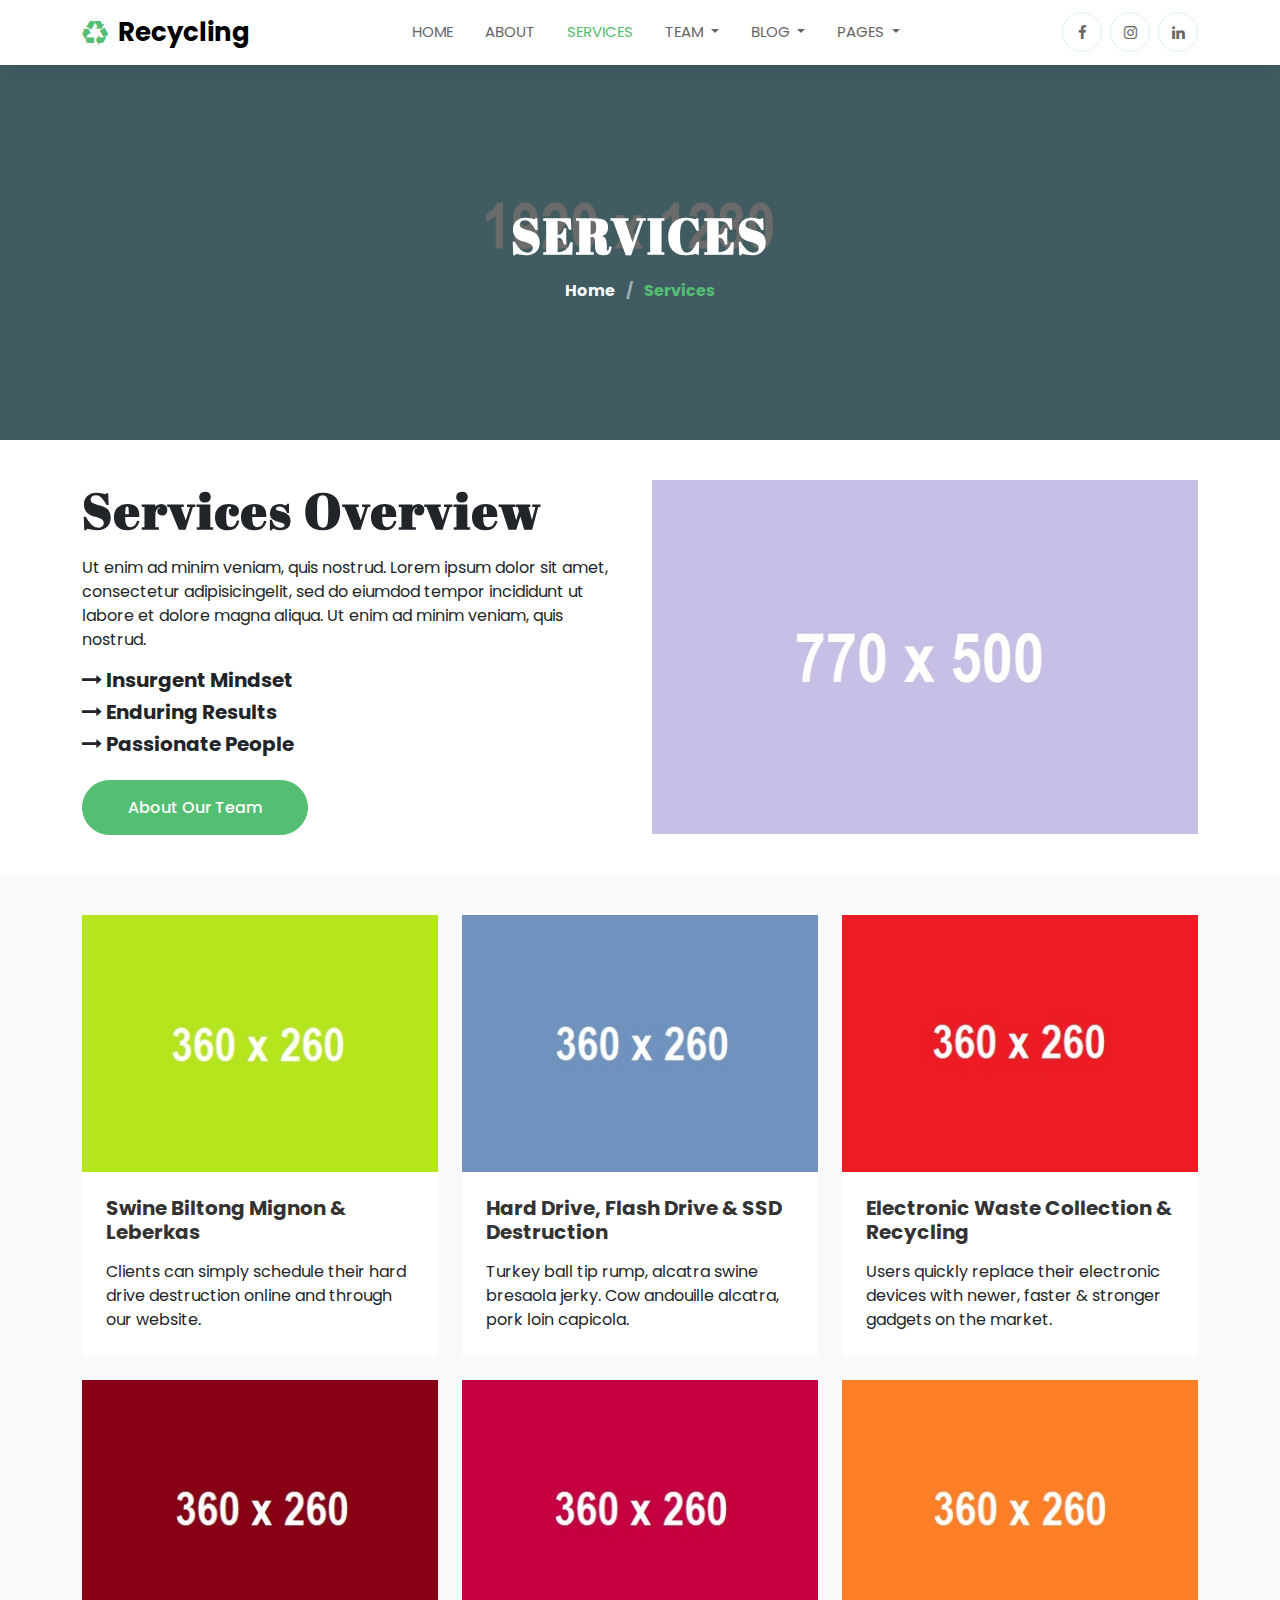
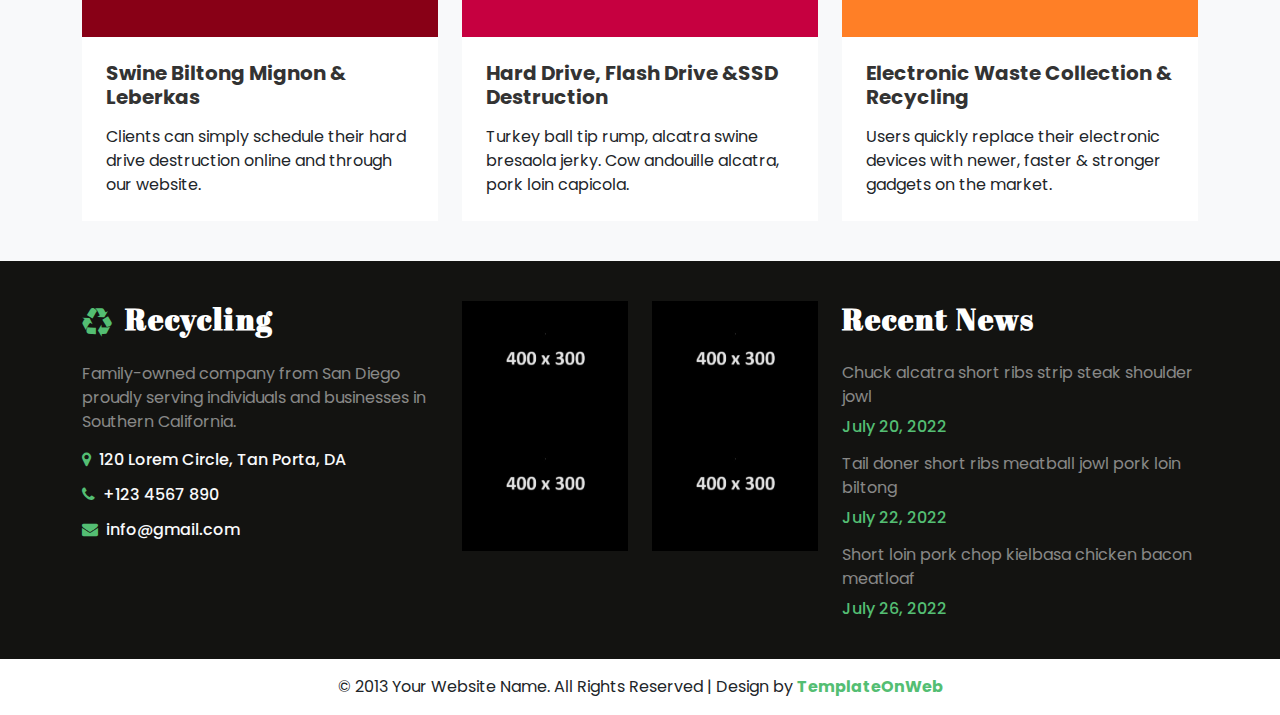
<file: services.html>
<!DOCTYPE html>
<html lang="en">
<head>
	
	<meta charset="utf-8">
	<meta http-equiv="X-UA-Compatible" content="IE=edge">
	<meta name="viewport" content="width=device-width, initial-scale=1">
	<title>Recycling</title>
	<link href="css/bootstrap.min.css" rel="stylesheet" >
	<link href="css/font-awesome.min.css" rel="stylesheet" >
	<link href="css/global.css" rel="stylesheet">
	<link href="css/about.css" rel="stylesheet">
	<link href="https://fonts.googleapis.com/css2?family=Abril+Fatface&display=swap" rel="stylesheet">
	<link href="https://fonts.googleapis.com/css2?family=Poppins&display=swap" rel="stylesheet">
	<script src="js/bootstrap.bundle.min.js"></script>

</head>
<body>

<section id="top" class="bg_green pt-2 pb-2">
<div class="container-xl">
 <div class="row top_1">
  <div class="col-md-8">
   <div class="top_1l">
    <ul class="mb-0">
		<li class="text-white d-inline-block">Welcome to Electronics Recycling </li>
		<li class="text-white d-inline-block mx-2">| </li>
		<li class="d-inline-block"> <a class="text-white " href="#">How to Find Us</a> </li>
		<li class="text-white d-inline-block mx-2">| </li>
		<li class="d-inline-block"> <a class="text-white " href="#">Give Feedback</a> </li>
	</ul>
   </div>
  </div>
  <div class="col-md-4">
   <div class="top_1r text-end">
      <div class="input-group">
				<input type="text" class="form-control border-0 bg-transparent text-white" placeholder="Search Keyword">
				<span class="input-group-btn">
					<button class="btn btn-primary col_green bg-transparent rounded-0 p-1 px-3 border-0" type="button">
						<i class="fa fa-search"></i> </button>
				</span>
		</div>
   </div>
  </div>
 </div>
</div>
</section>

<section id="header">
<nav class="navbar navbar-expand-md navbar-light bg-white shadow_box" id="navbar_sticky">
  <div class="container-xl">
    <a class="text-black p-0 navbar-brand fw-bold me-0" href="index.html"><i class="fa fa-recycle me-1 col_green align-middle"></i> Recycling</a>
    <button class="navbar-toggler" type="button" data-bs-toggle="collapse" data-bs-target="#navbarSupportedContent" aria-controls="navbarSupportedContent" aria-expanded="false" aria-label="Toggle navigation">
      <span class="navbar-toggler-icon"></span>
    </button>
    <div class="collapse navbar-collapse" id="navbarSupportedContent">
	   <ul class="navbar-nav mb-0 nav_left ms-auto">
        <li class="nav-item">
          <a class="nav-link" aria-current="page" href="index.html">Home</a>
        </li>
		 
		<li class="nav-item">
          <a class="nav-link" href="about.html">About </a>
        </li>
		
		<li class="nav-item">
          <a class="nav-link active" href="services.html">Services </a>
        </li>
		
		<li class="nav-item dropdown">
          <a class="nav-link dropdown-toggle" href="#" id="navbarDropdown" role="button" data-bs-toggle="dropdown" aria-expanded="false">
            Team
          </a>
          <ul class="dropdown-menu drop_1" aria-labelledby="navbarDropdown">
            <li><a class="dropdown-item" href="team.html"> Team</a></li>
            <li><a class="dropdown-item border-0" href="detail.html"> Team Detail</a></li>
          </ul>
        </li>
		
		<li class="nav-item dropdown">
          <a class="nav-link dropdown-toggle" href="#" id="navbarDropdown" role="button" data-bs-toggle="dropdown" aria-expanded="false">
            Blog
          </a>
          <ul class="dropdown-menu drop_1" aria-labelledby="navbarDropdown">
            <li><a class="dropdown-item" href="blog.html"> Blog</a></li>
            <li><a class="dropdown-item border-0" href="blog_detail.html"> Blog Detail</a></li>
          </ul>
        </li>
		
		<li class="nav-item dropdown">
          <a class="nav-link dropdown-toggle" href="#" id="navbarDropdown" role="button" data-bs-toggle="dropdown" aria-expanded="false">
            Pages
          </a>
          <ul class="dropdown-menu drop_1" aria-labelledby="navbarDropdown">
            <li><a class="dropdown-item" href="faq.html"> Faq</a></li>
            <li><a class="dropdown-item border-0" href="contact.html"> Contact Us</a></li>
          </ul>
        </li>
		
      </ul>
      <ul class="navbar-nav mb-0 ms-auto mt-1">
		<li class="nav-item">
          <a class="nav-link social_link" href="#"><i class="fa fa-facebook"></i></a>
        </li>
		<li class="nav-item">
          <a class="nav-link social_link mx-2" href="#"><i class="fa fa-instagram"></i></a>
        </li>
		<li class="nav-item">
          <a class="nav-link social_link" href="#"><i class="fa fa-linkedin"></i></a>
        </li>
      </ul>
    </div>
  </div>
</nav>
</section>

<section id="center" class="center_serv">
   <div class="center_om bg_back">
     <div class="container-xl">
  <div class="row center_o1 text-center">
     <div class="col-md-12">
	    <h2 class="text-white text-uppercase font_50">Services</h2>
	    <h6 class="col_green  fw-bold mb-0 mt-3"><a class="text-light" href="#">Home</a> <span class="mx-2 text-white-50">/</span> Services</h6>
	 </div>
  </div>
 </div>
   </div>   
 </section>
 
 <section id="overview" class="p_3">
 <div class="container-xl">
  <div class="row overview_1">
   <div class="col-md-6">
    <div class="overview_1l">
	 <h2>Services Overview</h2>
	 <p class="mt-3">Ut enim ad minim veniam, quis nostrud. Lorem ipsum dolor sit amet, consectetur adipisicingelit, sed do eiumdod tempor incididunt ut labore et dolore magna aliqua. Ut enim ad minim veniam, quis nostrud.</p>
	 <h5 class="mb-2"><i class="fa fa-long-arrow-right color_1"></i> Insurgent Mindset</h5>
	 <h5 class="mb-2"><i class="fa fa-long-arrow-right color_1"></i> Enduring Results</h5>
	  <h5 class="mb-4"><i class="fa fa-long-arrow-right color_1"></i> Passionate People</h5>
	  <h6 class="mb-0"><a href="#" class="button">About Our Team</a></h6>
	</div>
   </div>
   <div class="col-md-6">
    <div class="overview_1r">
	  <div class="grid clearfix">
		  <figure class="effect-jazz mb-0">
			<a href="#"><img src="img/13.jpg" class="w-100" alt="img25"></a>
		  </figure>
	  </div>
	</div>
   </div>
  </div>
 </div>
</section>
 
 <section id="serv_h" class="p_3 bg-light">
    <div class="container-xl">
	  <div class="row serv_h1">
	   <div class="col-md-4">
	     <div class="serv_h1i">
		   <div class="grid clearfix">
				  <figure class="effect-jazz mb-0">
					<a href="#"><img src="img/3.jpg" class="w-100" alt="abc"></a>
				  </figure>
			  </div>
		   <div class="serv_h1i1  p-4 bg-white">
		    <h5><a href="#">Swine Biltong Mignon &amp; Leberkas	</a></h5>
			<p class="mb-0 mt-3">Clients can simply schedule their hard drive destruction online and through our website.</p>
		   </div>
		 </div>
	   </div>
	   <div class="col-md-4">
	     <div class="serv_h1i">
		   <div class="grid clearfix">
				  <figure class="effect-jazz mb-0">
					<a href="#"><img src="img/4.jpg" class="w-100" alt="abc"></a>
				  </figure>
			  </div>
		   <div class="serv_h1i1  p-4 bg-white">
		    <h5><a href="#">Hard Drive, Flash Drive &amp; SSD Destruction	</a></h5>
			<p class="mb-0 mt-3">Turkey ball tip rump, alcatra swine bresaola jerky. Cow andouille alcatra, pork loin capicola.</p>
		   </div>
		 </div>
	   </div>
	   <div class="col-md-4">
	     <div class="serv_h1i">
		   <div class="grid clearfix">
				  <figure class="effect-jazz mb-0">
					<a href="#"><img src="img/5.jpg" class="w-100" alt="abc"></a>
				  </figure>
			  </div>
		   <div class="serv_h1i1  p-4 bg-white">
		    <h5><a href="#">Electronic Waste Collection &amp; Recycling		</a></h5>
			<p class="mb-0 mt-3">Users quickly replace their electronic devices with newer, faster &amp; stronger gadgets on the market.</p>
		   </div>
		 </div>
	   </div>
	  </div>
	  <div class="row serv_h1 mt-4">
	   <div class="col-md-4">
	     <div class="serv_h1i">
		   <div class="grid clearfix">
				  <figure class="effect-jazz mb-0">
					<a href="#"><img src="img/9.jpg" class="w-100" alt="abc"></a>
				  </figure>
			  </div>
		   <div class="serv_h1i1  p-4 bg-white">
		    <h5><a href="#">Swine Biltong Mignon &amp; Leberkas	</a></h5>
			<p class="mb-0 mt-3">Clients can simply schedule their hard drive destruction online and through our website.</p>
		   </div>
		 </div>
	   </div>
	   <div class="col-md-4">
	     <div class="serv_h1i">
		   <div class="grid clearfix">
				  <figure class="effect-jazz mb-0">
					<a href="#"><img src="img/10.jpg" class="w-100" alt="abc"></a>
				  </figure>
			  </div>
		   <div class="serv_h1i1  p-4 bg-white">
		    <h5><a href="#">Hard Drive, Flash Drive &SSD Destruction	</a></h5>
			<p class="mb-0 mt-3">Turkey ball tip rump, alcatra swine bresaola jerky. Cow andouille alcatra, pork loin capicola.</p>
		   </div>
		 </div>
	   </div>
	   <div class="col-md-4">
	     <div class="serv_h1i">
		   <div class="grid clearfix">
				  <figure class="effect-jazz mb-0">
					<a href="#"><img src="img/11.jpg" class="w-100" alt="abc"></a>
				  </figure>
			  </div>
		   <div class="serv_h1i1  p-4 bg-white">
		    <h5><a href="#">Electronic Waste Collection &amp; Recycling		</a></h5>
			<p class="mb-0 mt-3">Users quickly replace their electronic devices with newer, faster &amp; stronger gadgets on the market.</p>
		   </div>
		 </div>
	   </div>
	  </div>
	</div>
</section>
    
<section id="footer" class="p_3 bg-dark">
    <div class="container-xl">
	   <div class="footer_1 row">
	    <div class="col-md-4">
		 <div class="footer_1i">
		  <h4 class="mb-4"><a class="text-white" href="index.html"><i class="fa fa-recycle me-1 col_green align-middle"></i> Recycling</a></h4>
		  <p class="text-white-50">Family-owned company from San Diego proudly serving individuals and businesses in Southern California.</p>
		  <h6 class="text-light"><i class="fa fa-map-marker col_green me-1"></i> 120 Lorem Circle, Tan Porta, DA</h6>
		  <h6 class="mt-3"><i class="fa fa-phone col_green me-1"></i> <a  class="text-light" href="#">+123 4567 890</a></h6>
		  <h6 class="mt-3 mb-0"><i class="fa fa-envelope col_green me-1"></i> <a  class="text-light" href="#">info@gmail.com</a></h6>
		 </div>
		</div>
		<div class="col-md-4">
		 <div class="footer_1i row">
		   <div class="col-md-6"><img src="img/35-3.jpg" class="w-100"> </div>
		   <div class="col-md-6"><img src="img/35-1.jpg" class="w-100"> </div>
		   <div class="col-md-6"><img src="img/35-2.jpg" class="w-100"> </div>
		   <div class="col-md-6"><img src="img/35-4.jpg" class="w-100"> </div>
		 </div>
		</div>
		<div class="col-md-4">
		 <div class="footer_1i">
		  <h4 class="mb-4 text-white">Recent News</h4>
		 <p class="text-white-50 mb-2">Chuck alcatra short ribs strip steak shoulder jowl</p>
		 <h6 class="col_green">July 20, 2022</h6>
		  <p class="text-white-50 mb-2 mt-3">Tail doner short ribs meatball jowl pork loin biltong</p>
		 <h6 class="col_green">July 22, 2022</h6>
		  <p class="text-white-50 mb-2 mt-3">Short loin pork chop kielbasa chicken bacon meatloaf</p>
		 <h6 class="col_green mb-0">July 26, 2022</h6>
		 </div>
		</div>
	   </div>
	</div>
</section>

<section id="footer_b" class="pt-3 pb-3">
 <div class="container-xl">
    <div class="row footer_b1">
	 <div class="col-md-12">
	  <div class="footer_b1l text-center">
	    <p class="mb-0">© 2013 Your Website Name. All Rights Reserved | Design by <a class="col_green fw-bold" href="http://www.templateonweb.com">TemplateOnWeb</a></p>
	  </div>
	 </div>
	</div>
 </div>
</section>

<script>
window.onscroll = function() {myFunction()};
var navbar_sticky = document.getElementById("navbar_sticky");
var sticky = navbar_sticky.offsetTop;
var navbar_height = document.querySelector('.navbar').offsetHeight;
function myFunction() {
  if (window.pageYOffset >= sticky + navbar_height) {
    navbar_sticky.classList.add("sticky")
	document.body.style.paddingTop = navbar_height + 'px';
  } else {
    navbar_sticky.classList.remove("sticky");
	document.body.style.paddingTop = '0'
  }
}
</script>

</body>


</html>
</file>
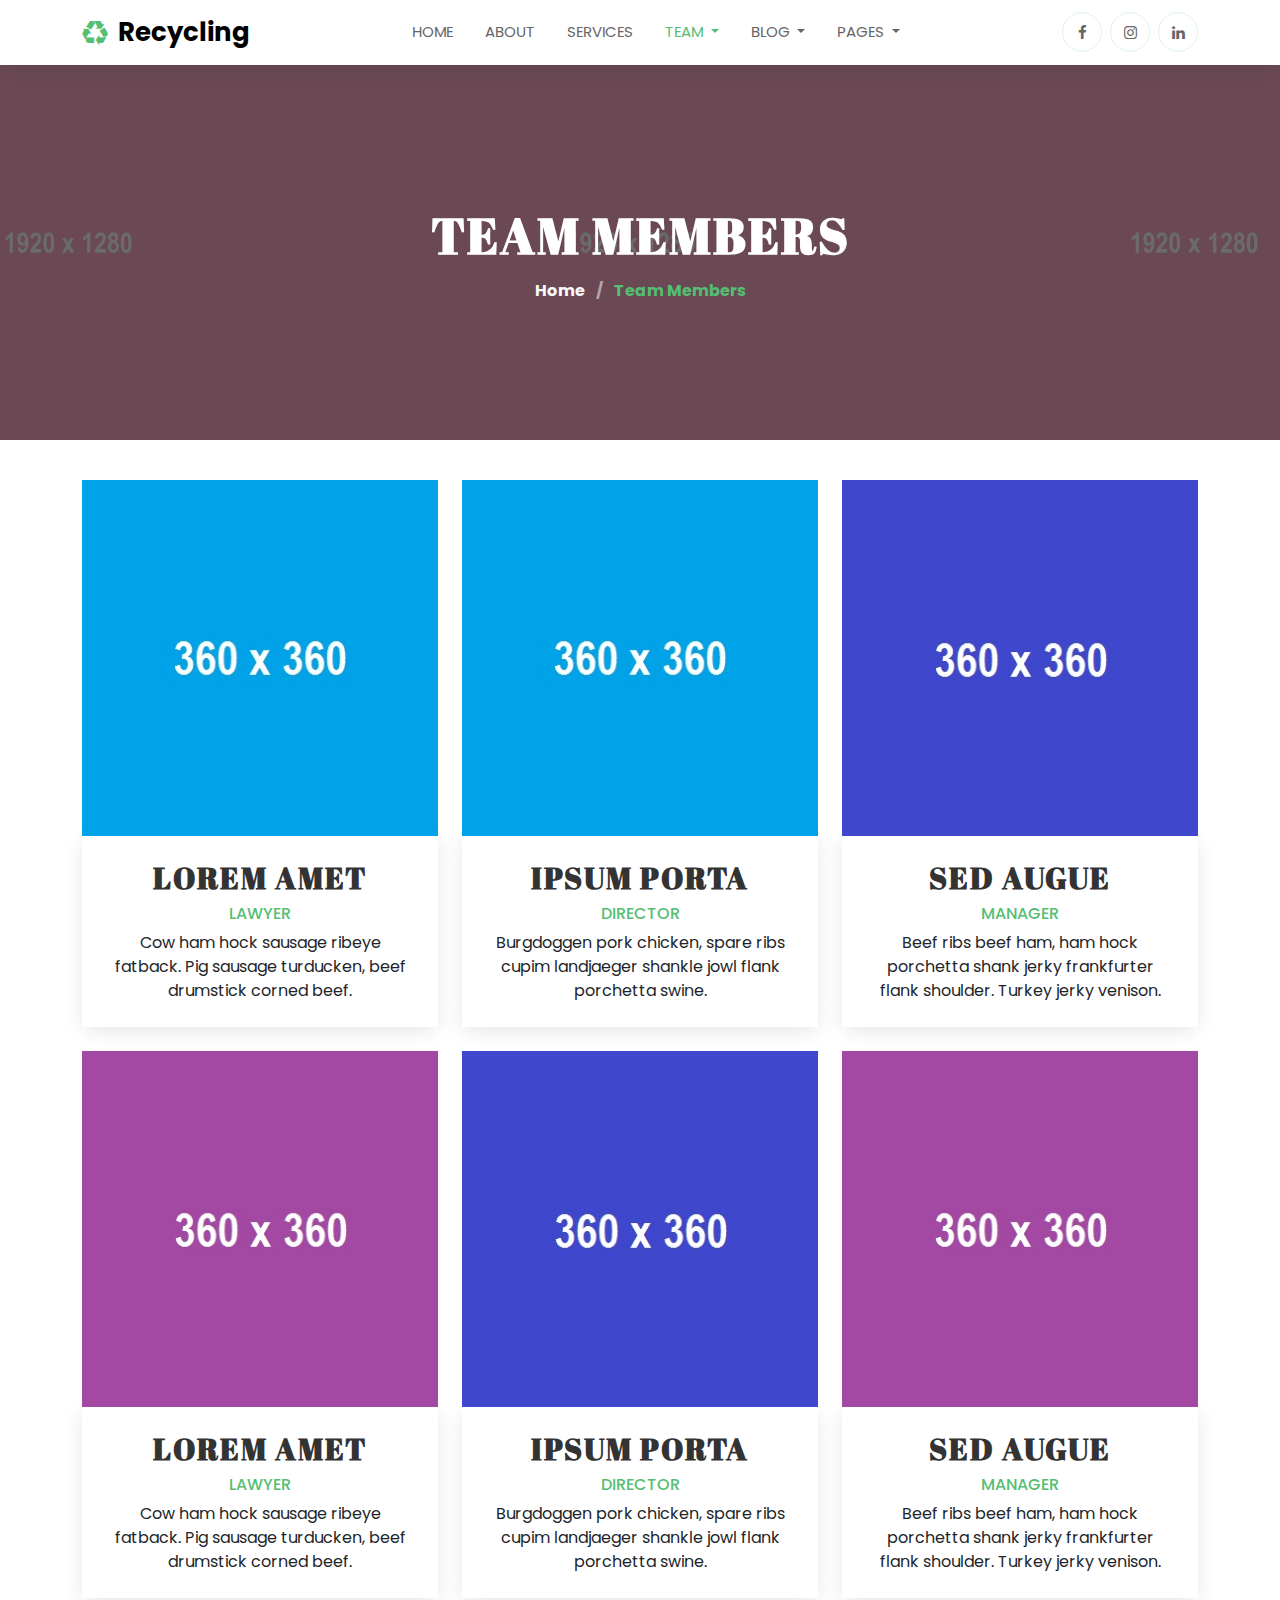
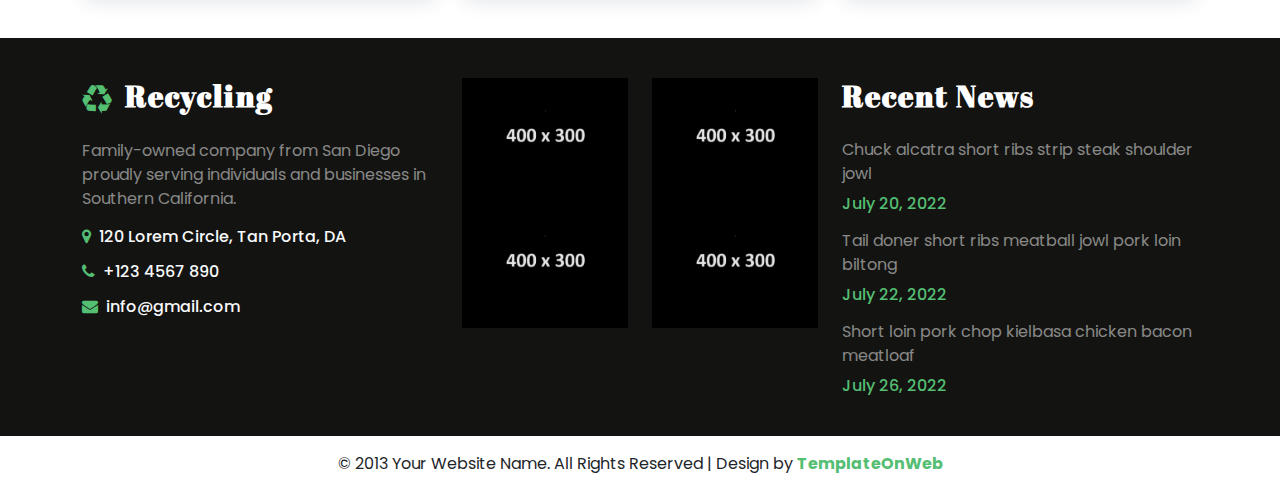
<file: team.html>
<!DOCTYPE html>
<html lang="en">
<head>
	
	<meta charset="utf-8">
	<meta http-equiv="X-UA-Compatible" content="IE=edge">
	<meta name="viewport" content="width=device-width, initial-scale=1">
	<title>Recycling</title>
	<link href="css/bootstrap.min.css" rel="stylesheet" >
	<link href="css/font-awesome.min.css" rel="stylesheet" >
	<link href="css/global.css" rel="stylesheet">
	<link href="css/team.css" rel="stylesheet">
	<link href="https://fonts.googleapis.com/css2?family=Abril+Fatface&display=swap" rel="stylesheet">
	<link href="https://fonts.googleapis.com/css2?family=Poppins&display=swap" rel="stylesheet">
	<script src="js/bootstrap.bundle.min.js"></script>

</head>
<body>

<section id="top" class="bg_green pt-2 pb-2">
<div class="container-xl">
 <div class="row top_1">
  <div class="col-md-8">
   <div class="top_1l">
    <ul class="mb-0">
		<li class="text-white d-inline-block">Welcome to Electronics Recycling </li>
		<li class="text-white d-inline-block mx-2">| </li>
		<li class="d-inline-block"> <a class="text-white " href="#">How to Find Us</a> </li>
		<li class="text-white d-inline-block mx-2">| </li>
		<li class="d-inline-block"> <a class="text-white " href="#">Give Feedback</a> </li>
	</ul>
   </div>
  </div>
  <div class="col-md-4">
   <div class="top_1r text-end">
      <div class="input-group">
				<input type="text" class="form-control border-0 bg-transparent text-white" placeholder="Search Keyword">
				<span class="input-group-btn">
					<button class="btn btn-primary col_green bg-transparent rounded-0 p-1 px-3 border-0" type="button">
						<i class="fa fa-search"></i> </button>
				</span>
		</div>
   </div>
  </div>
 </div>
</div>
</section>

<section id="header">
<nav class="navbar navbar-expand-md navbar-light bg-white shadow_box" id="navbar_sticky">
  <div class="container-xl">
    <a class="text-black p-0 navbar-brand fw-bold me-0" href="index.html"><i class="fa fa-recycle me-1 col_green align-middle"></i> Recycling</a>
    <button class="navbar-toggler" type="button" data-bs-toggle="collapse" data-bs-target="#navbarSupportedContent" aria-controls="navbarSupportedContent" aria-expanded="false" aria-label="Toggle navigation">
      <span class="navbar-toggler-icon"></span>
    </button>
    <div class="collapse navbar-collapse" id="navbarSupportedContent">
	   <ul class="navbar-nav mb-0 nav_left ms-auto">
        <li class="nav-item">
          <a class="nav-link" aria-current="page" href="index.html">Home</a>
        </li>
		 
		<li class="nav-item">
          <a class="nav-link" href="about.html">About </a>
        </li>
		
		<li class="nav-item">
          <a class="nav-link" href="services.html">Services </a>
        </li>
		
		<li class="nav-item dropdown">
          <a class="nav-link dropdown-toggle active" href="#" id="navbarDropdown" role="button" data-bs-toggle="dropdown" aria-expanded="false">
            Team
          </a>
          <ul class="dropdown-menu drop_1" aria-labelledby="navbarDropdown">
            <li><a class="dropdown-item" href="team.html"> Team</a></li>
            <li><a class="dropdown-item border-0" href="detail.html"> Team Detail</a></li>
          </ul>
        </li>
		
		<li class="nav-item dropdown">
          <a class="nav-link dropdown-toggle" href="#" id="navbarDropdown" role="button" data-bs-toggle="dropdown" aria-expanded="false">
            Blog
          </a>
          <ul class="dropdown-menu drop_1" aria-labelledby="navbarDropdown">
            <li><a class="dropdown-item" href="blog.html"> Blog</a></li>
            <li><a class="dropdown-item border-0" href="blog_detail.html"> Blog Detail</a></li>
          </ul>
        </li>
		
		<li class="nav-item dropdown">
          <a class="nav-link dropdown-toggle" href="#" id="navbarDropdown" role="button" data-bs-toggle="dropdown" aria-expanded="false">
            Pages
          </a>
          <ul class="dropdown-menu drop_1" aria-labelledby="navbarDropdown">
            <li><a class="dropdown-item" href="faq.html"> Faq</a></li>
            <li><a class="dropdown-item border-0" href="contact.html"> Contact Us</a></li>
          </ul>
        </li>
		
      </ul>
      <ul class="navbar-nav mb-0 ms-auto mt-1">
		<li class="nav-item">
          <a class="nav-link social_link" href="#"><i class="fa fa-facebook"></i></a>
        </li>
		<li class="nav-item">
          <a class="nav-link social_link mx-2" href="#"><i class="fa fa-instagram"></i></a>
        </li>
		<li class="nav-item">
          <a class="nav-link social_link" href="#"><i class="fa fa-linkedin"></i></a>
        </li>
      </ul>
    </div>
  </div>
</nav>
</section>

<section id="center" class="center_team">
   <div class="center_om bg_back">
     <div class="container-xl">
  <div class="row center_o1 text-center">
     <div class="col-md-12">
	    <h2 class="text-white text-uppercase font_50">Team Members</h2>
	    <h6 class="col_green  fw-bold mb-0 mt-3"><a class="text-light" href="#">Home</a> <span class="mx-2 text-white-50">/</span> Team Members</h6>
	 </div>
  </div>
 </div>
   </div>   
 </section>
 
 <section id="team" class="p_3">
<div class="container-xl">
 <div class="row team_1">
   <div class="col-md-4">
     <div class="team_1m text-center">
	    <div class="team_1m1 position-relative">
	     <div class="team_1m1i">
	       <img src="img/27.jpg" class="w-100" alt="abc">
	     </div>
		 <div class="team_1m1i1 bg_back w-100 h-100 position-absolute top-0">
	       <ul class="mb-0">
		<li class="text-white d-inline-block"><a class="bg-white d-block rounded-circle text-center col_purp font_14" href="detail.html"><i class="fa fa-facebook"></i></a>  </li>
		<li class="text-white d-inline-block"><a class="bg-white d-block rounded-circle text-center col_purp font_14" href="detail.html"><i class="fa fa-twitter"></i></a>  </li>
		<li class="text-white d-inline-block"><a class="bg-white d-block rounded-circle text-center col_purp font_14" href="detail.html"><i class="fa fa-linkedin"></i></a>  </li>
		<li class="text-white d-inline-block"><a class="bg-white d-block rounded-circle text-center col_purp font_14" href="detail.html"><i class="fa fa-youtube-play"></i></a>  </li>
	</ul>
	     </div>
	     </div>
	    <div class="team_1m2 p-4 shadow_box">
		 <h4 class="text-uppercase"><a href="detail.html">Lorem Amet</a></h4>
	     <h6 class="col_green">LAWYER</h6>
		 <p class="mb-0">Cow ham hock sausage ribeye fatback. Pig sausage turducken, beef drumstick corned beef.</p>
	   </div>
	 </div>
   </div>
   <div class="col-md-4">
     <div class="team_1m text-center">
	    <div class="team_1m1 position-relative">
	     <div class="team_1m1i">
	       <img src="img/28.jpg" class="w-100" alt="abc">
	     </div>
		 <div class="team_1m1i1 bg_back w-100 h-100 position-absolute top-0">
	       <ul class="mb-0">
		<li class="text-white d-inline-block"><a class="bg-white d-block rounded-circle text-center col_purp font_14" href="detail.html"><i class="fa fa-facebook"></i></a>  </li>
		<li class="text-white d-inline-block"><a class="bg-white d-block rounded-circle text-center col_purp font_14" href="detail.html"><i class="fa fa-twitter"></i></a>  </li>
		<li class="text-white d-inline-block"><a class="bg-white d-block rounded-circle text-center col_purp font_14" href="detail.html"><i class="fa fa-linkedin"></i></a>  </li>
		<li class="text-white d-inline-block"><a class="bg-white d-block rounded-circle text-center col_purp font_14" href="detail.html"><i class="fa fa-youtube-play"></i></a>  </li>
	</ul>
	     </div>
	     </div>
	    <div class="team_1m2 p-4 shadow_box">
		 <h4 class="text-uppercase"><a href="detail.html">Ipsum Porta</a></h4>
	     <h6 class="col_green">DIRECTOR</h6>
		 <p class="mb-0">Burgdoggen pork chicken, spare ribs cupim landjaeger shankle jowl flank porchetta swine.</p>
	   </div>
	 </div>
   </div>
   <div class="col-md-4">
     <div class="team_1m text-center">
	    <div class="team_1m1 position-relative">
	     <div class="team_1m1i">
	       <img src="img/29.jpg" class="w-100" alt="abc">
	     </div>
		 <div class="team_1m1i1 bg_back w-100 h-100 position-absolute top-0">
	       <ul class="mb-0">
		<li class="text-white d-inline-block"><a class="bg-white d-block rounded-circle text-center col_purp font_14" href="detail.html"><i class="fa fa-facebook"></i></a>  </li>
		<li class="text-white d-inline-block"><a class="bg-white d-block rounded-circle text-center col_purp font_14" href="detail.html"><i class="fa fa-twitter"></i></a>  </li>
		<li class="text-white d-inline-block"><a class="bg-white d-block rounded-circle text-center col_purp font_14" href="detail.html"><i class="fa fa-linkedin"></i></a>  </li>
		<li class="text-white d-inline-block"><a class="bg-white d-block rounded-circle text-center col_purp font_14" href="detail.html"><i class="fa fa-youtube-play"></i></a>  </li>
	</ul>
	     </div>
	     </div>
	    <div class="team_1m2 p-4 shadow_box">
		 <h4 class="text-uppercase"><a href="detail.html">Sed Augue</a></h4>
	     <h6 class="col_green">MANAGER</h6>
		 <p class="mb-0">Beef ribs beef ham, ham hock porchetta shank jerky frankfurter flank shoulder. Turkey jerky venison.</p>
	   </div>
	 </div>
   </div>
 </div>
 <div class="row team_1 mt-4">
   <div class="col-md-4">
     <div class="team_1m text-center">
	    <div class="team_1m1 position-relative">
	     <div class="team_1m1i">
	       <img src="img/30.jpg" class="w-100" alt="abc">
	     </div>
		 <div class="team_1m1i1 bg_back w-100 h-100 position-absolute top-0">
	       <ul class="mb-0">
		<li class="text-white d-inline-block"><a class="bg-white d-block rounded-circle text-center col_purp font_14" href="detail.html"><i class="fa fa-facebook"></i></a>  </li>
		<li class="text-white d-inline-block"><a class="bg-white d-block rounded-circle text-center col_purp font_14" href="detail.html"><i class="fa fa-twitter"></i></a>  </li>
		<li class="text-white d-inline-block"><a class="bg-white d-block rounded-circle text-center col_purp font_14" href="detail.html"><i class="fa fa-linkedin"></i></a>  </li>
		<li class="text-white d-inline-block"><a class="bg-white d-block rounded-circle text-center col_purp font_14" href="detail.html"><i class="fa fa-youtube-play"></i></a>  </li>
	</ul>
	     </div>
	     </div>
	    <div class="team_1m2 p-4 shadow_box">
		 <h4 class="text-uppercase"><a href="detail.html">Lorem Amet</a></h4>
	     <h6 class="col_green">LAWYER</h6>
		 <p class="mb-0">Cow ham hock sausage ribeye fatback. Pig sausage turducken, beef drumstick corned beef.</p>
	   </div>
	 </div>
   </div>
   <div class="col-md-4">
     <div class="team_1m text-center">
	    <div class="team_1m1 position-relative">
	     <div class="team_1m1i">
	       <img src="img/31.jpg" class="w-100" alt="abc">
	     </div>
		 <div class="team_1m1i1 bg_back w-100 h-100 position-absolute top-0">
	       <ul class="mb-0">
		<li class="text-white d-inline-block"><a class="bg-white d-block rounded-circle text-center col_purp font_14" href="detail.html"><i class="fa fa-facebook"></i></a>  </li>
		<li class="text-white d-inline-block"><a class="bg-white d-block rounded-circle text-center col_purp font_14" href="detail.html"><i class="fa fa-twitter"></i></a>  </li>
		<li class="text-white d-inline-block"><a class="bg-white d-block rounded-circle text-center col_purp font_14" href="detail.html"><i class="fa fa-linkedin"></i></a>  </li>
		<li class="text-white d-inline-block"><a class="bg-white d-block rounded-circle text-center col_purp font_14" href="detail.html"><i class="fa fa-youtube-play"></i></a>  </li>
	</ul>
	     </div>
	     </div>
	    <div class="team_1m2 p-4 shadow_box">
		 <h4 class="text-uppercase"><a href="detail.html">Ipsum Porta</a></h4>
	     <h6 class="col_green">DIRECTOR</h6>
		 <p class="mb-0">Burgdoggen pork chicken, spare ribs cupim landjaeger shankle jowl flank porchetta swine.</p>
	   </div>
	 </div>
   </div>
   <div class="col-md-4">
     <div class="team_1m text-center">
	    <div class="team_1m1 position-relative">
	     <div class="team_1m1i">
	       <img src="img/32.jpg" class="w-100" alt="abc">
	     </div>
		 <div class="team_1m1i1 bg_back w-100 h-100 position-absolute top-0">
	       <ul class="mb-0">
		<li class="text-white d-inline-block"><a class="bg-white d-block rounded-circle text-center col_purp font_14" href="detail.html"><i class="fa fa-facebook"></i></a>  </li>
		<li class="text-white d-inline-block"><a class="bg-white d-block rounded-circle text-center col_purp font_14" href="detail.html"><i class="fa fa-twitter"></i></a>  </li>
		<li class="text-white d-inline-block"><a class="bg-white d-block rounded-circle text-center col_purp font_14" href="detail.html"><i class="fa fa-linkedin"></i></a>  </li>
		<li class="text-white d-inline-block"><a class="bg-white d-block rounded-circle text-center col_purp font_14" href="detail.html"><i class="fa fa-youtube-play"></i></a>  </li>
	</ul>
	     </div>
	     </div>
	    <div class="team_1m2 p-4 shadow_box">
		 <h4 class="text-uppercase"><a href="detail.html">Sed Augue</a></h4>
	     <h6 class="col_green">MANAGER</h6>
		 <p class="mb-0">Beef ribs beef ham, ham hock porchetta shank jerky frankfurter flank shoulder. Turkey jerky venison.</p>
	   </div>
	 </div>
   </div>
 </div>
</div>
</section>
 
    
<section id="footer" class="p_3 bg-dark">
    <div class="container-xl">
	   <div class="footer_1 row">
	    <div class="col-md-4">
		 <div class="footer_1i">
		  <h4 class="mb-4"><a class="text-white" href="index.html"><i class="fa fa-recycle me-1 col_green align-middle"></i> Recycling</a></h4>
		  <p class="text-white-50">Family-owned company from San Diego proudly serving individuals and businesses in Southern California.</p>
		  <h6 class="text-light"><i class="fa fa-map-marker col_green me-1"></i> 120 Lorem Circle, Tan Porta, DA</h6>
		  <h6 class="mt-3"><i class="fa fa-phone col_green me-1"></i> <a  class="text-light" href="#">+123 4567 890</a></h6>
		  <h6 class="mt-3 mb-0"><i class="fa fa-envelope col_green me-1"></i> <a  class="text-light" href="#">info@gmail.com</a></h6>
		 </div>
		</div>
		<div class="col-md-4">
		 <div class="footer_1i row">
		   <div class="col-md-6"><img src="img/35-3.jpg" class="w-100"> </div>
		   <div class="col-md-6"><img src="img/35-1.jpg" class="w-100"> </div>
		   <div class="col-md-6"><img src="img/35-2.jpg" class="w-100"> </div>
		   <div class="col-md-6"><img src="img/35-4.jpg" class="w-100"> </div>
		 </div>
		</div>
		<div class="col-md-4">
		 <div class="footer_1i">
		  <h4 class="mb-4 text-white">Recent News</h4>
		 <p class="text-white-50 mb-2">Chuck alcatra short ribs strip steak shoulder jowl</p>
		 <h6 class="col_green">July 20, 2022</h6>
		  <p class="text-white-50 mb-2 mt-3">Tail doner short ribs meatball jowl pork loin biltong</p>
		 <h6 class="col_green">July 22, 2022</h6>
		  <p class="text-white-50 mb-2 mt-3">Short loin pork chop kielbasa chicken bacon meatloaf</p>
		 <h6 class="col_green mb-0">July 26, 2022</h6>
		 </div>
		</div>
	   </div>
	</div>
</section>

<section id="footer_b" class="pt-3 pb-3">
 <div class="container-xl">
    <div class="row footer_b1">
	 <div class="col-md-12">
	  <div class="footer_b1l text-center">
	    <p class="mb-0">© 2013 Your Website Name. All Rights Reserved | Design by <a class="col_green fw-bold" href="http://www.templateonweb.com">TemplateOnWeb</a></p>
	  </div>
	 </div>
	</div>
 </div>
</section>

<script>
window.onscroll = function() {myFunction()};
var navbar_sticky = document.getElementById("navbar_sticky");
var sticky = navbar_sticky.offsetTop;
var navbar_height = document.querySelector('.navbar').offsetHeight;
function myFunction() {
  if (window.pageYOffset >= sticky + navbar_height) {
    navbar_sticky.classList.add("sticky")
	document.body.style.paddingTop = navbar_height + 'px';
  } else {
    navbar_sticky.classList.remove("sticky");
	document.body.style.paddingTop = '0'
  }
}
</script>

</body>


</html>
</file>
<file: css/global.css>
/*
Template Name: Recycling
File: Layout CSS
Author: TemplatesOnWeb
Author URI: https://www.templateonweb.com/
Licence: <a href="https://www.templateonweb.com/license">Website Template Licence</a>
*/
body{
font-family: 'Poppins', sans-serif;
}
ul{
list-style:none;
padding:0;
 }

a{
color: #333;
text-decoration:none;
 }
a:hover{
text-decoration:none;
color: #54be73;
 }
a:focus{
text-decoration:none;
color: #54be73;
 }

.button{
background:#54be73; 
border:1px solid #54be73;
color:#fff!important;
display: inline-block;
transition: 0.3s;
padding: 17px 45px 17px 45px;
border-radius:30px;
 }

.button:hover{
background:#fff!important; 
color:#111!important;
border:1px solid #fff;
 }

.button_1{
background:#54be73; 
border:1px solid #54be73;
color:#fff!important;
display: inline-block;
transition: 0.3s;
padding: 17px 45px 17px 45px;
border-radius:30px;
 }

.button_1:hover{
background:#fff!important; 
color:#111!important;
border:1px solid #54be73;
 }
 
.button_2{
background:#111; 
border:1px solid #111;
color:#fff!important;
display: inline-block;
transition: 0.3s;
padding: 17px 45px 17px 45px;
border-radius:30px;
 }

.button_2:hover{
background:#54be73!important; 
color:#fff!important;
border:1px solid #54be73;
 }

.grid figure {
position: relative;
float: left;
overflow: hidden;
width: 100%;
text-align: center;
cursor: pointer;
}
figure.effect-jazz figcaption::after,
figure.effect-jazz img
{
-webkit-transition: opacity 0.35s, -webkit-transform 0.35s;
transition: opacity 0.35s, transform 0.35s;
}

figure.effect-jazz:hover img {
-webkit-transform: scale3d(1.05,1.05,1);
transform: scale3d(1.05,1.05,1);
}

.col_green{
color: #54be73!important; 
 }
.bg_green{
background: #54be73!important; 
 }
.bg_back{
background:#000000a6;
}
h1{
font-size:60px; 
 }
h2{
font-size:50px; 
 }
h3{
font-size:40px; 
 }
h4{
font-size:30px; 
 }
h1,h2,h3,h4{
font-family: 'Abril Fatface', serif;
letter-spacing: 2px;
 }
h1,h2,h3,h4,h5{
font-weight:bold;
 }
hr{
opacity:1;
background-color:#dbf7e3; 
 }
.font_14{
font-size:14px; 
 }
.font_8{
font-size:8px; 
 }
.font_10{
font-size:10px; 
 }
.font_12{
font-size:12px; 
 }
.font_13{
font-size:13px; 
 }
.font_60{
font-size:60px!important; 
 }
.font_50{
font-size:50px!important; 
 }
.line {
height:4px!important;
width: 80px;
background-color:#54be73;
}


.p_3{
padding-top:40px;
padding-bottom:40px; 
 }

.border_1{
border:1px solid #dbf7e3;
 }

.carousel_p .carousel-indicators {
bottom: -60px!important;
}
.carousel_p {
padding-bottom: 70px!important;
}

.dropdown:hover .dropdown-menu { 
display: block; 
} 
.dropdown>.dropdown-toggle:active {
/*Without this, clicking will make it sticky*/
pointer-events: none;
}
/*********************top****************/
#top{
display:none; 
 }
.top_1l{
padding-top:6px; 
 }
.top_1r ::placeholder {
color: #fff;
opacity: 1; /* Firefox */
}
/*********************top_end****************/

/*********************header****************/
.nav_hide:after{
display:none; 
 }

#header{
background-color: #fff; 
 }
#header .navbar-brand{
font-size:26px;
 }
.navbar-collapse {
align-items:start;
}

#header .nav-link{
padding:13px 16px;
color:#666;
text-transform:uppercase;
font-size:15px;
 }
#header .nav-link:hover{
background:none;
color:#54be73;
 }
#header .nav-link:focus{
background:none;
color:#54be73;
 }
#header .active{
background:none;
color:#54be73;
 }


.drop_1{
min-width:220px;
padding:0;
border-radius:0;
margin-top:0!important;
border:none;
box-shadow: 0px 4px 20px -3px rgb(22 36 62 / 15%);
background:#fff;
border-top:3px solid #54be73;
 }
.drop_1 a{
padding-top:15px;
padding-bottom:15px;
border-bottom:1px solid #e2e2f7;
color:#333;
text-transform:uppercase;
font-size:15px;
font-weight:bold;
 }
.drop_1 a:hover{
background:none;
color:#54be73;
 }
 
.sticky {
position: fixed;
top: 0;
width: 100%!important;
z-index:3;
background-color: #fff;
}
.sticky {
top: -40px;
transform: translateY(40px);
transition: transform .3s;
}

.social_link{
border:1px solid  #dbf7e3; 
border-radius:50%;
width:40px;
height:40px;
line-height:40px;
padding:0!important;
text-align:center;
 }
/*********************header_end****************/


/*********************common****************/
.pages ul li{
 display:inline-block;
 }
.pages ul li a{
display:block;
color: #0c121d;
 margin: 0 2px;
 width:40px;
 height:40px;
 line-height:38px;
 text-align:center;
 border:1px solid #dbf7e3;
 background:#fff;
 }
.pages ul li a:hover{
 background: #54be73;
 border:1px solid #54be73;
 }
.pages ul li a:hover{
 color: #fff!important;
 }
.act{
background:#54be73!important;
border:1px solid #54be73!important;
color:#fff!important;
 }

 /* footer social icons */
ul.social-network {
list-style: none;
display: block;
margin-left:0 !important;
padding: 0;
}
ul.social-network li {
display: inline-block;
}

/* footer social icons */
.social-network a.icoRss:hover {
background-color: #F56505;
}
.social-network a.icoFacebook:hover {
background-color:#3B5998;
}
.social-network a.icoTwitter:hover {
background-color:#33ccff;
}
.social-network a.icoGoogle:hover {
background-color:#BD3518;
}
.social-network a.icoVimeo:hover {
background-color:#0590B8;
}
.social-network a.icoLinkedin:hover {
background-color:#007bb7;
}
.social-network a.icoRss:hover i, .social-network a.icoFacebook:hover i, .social-network a.icoTwitter:hover i,
.social-network a.icoGoogle:hover i, .social-network a.icoVimeo:hover i, .social-network a.icoLinkedin:hover i {
color:#fff;
}
a.socialIcon:hover, .socialHoverClass {
color:#44BCDD;
}

.social-circle li a {
display:inline-block;
position:relative;
margin:0 2px 0 2px;
-moz-border-radius:50%;
-webkit-border-radius:50%;
border-radius:50%;
text-align:center;
width: 40px;
height: 40px;
}
.social-circle li i {
margin:0;
line-height:40px;
text-align: center;
}

.social-circle li a:hover i, .triggeredHover {
-moz-transform: rotate(360deg);
-webkit-transform: rotate(360deg);
-ms--transform: rotate(360deg);
transform: rotate(360deg);
-webkit-transition: all 0.2s;
-moz-transition: all 0.2s;
-o-transition: all 0.2s;
-ms-transition: all 0.2s;
transition: all 0.2s;
}
.social-circle i {
color: #fff;
-webkit-transition: all 0.8s;
-moz-transition: all 0.8s;
-o-transition: all 0.8s;
-ms-transition: all 0.8s;
transition: all 0.8s;
}
.form-control:focus{
  box-shadow:none;
 border-color:#dbf7e3; 
 }
.form-select:focus{
 box-shadow:none;
 border-color:#dbf7e3;  
 }
.form-control{
border-color:#dbf7e3;
box-shadow:none;
border-radius:0;
height:55px;
 }
.form-select{
border-color:#dbf7e3;
box-shadow:none; 
border-radius:0;
height:55px;
color:#777;
 }

.shadow_box{
box-shadow: 0px 4px 20px -3px rgb(22 36 62 / 15%);
 }
.carousel-indicators [data-bs-target] {
 background-color:#54be73; 
}

.input-group .form-control{
height:auto; 
 }
.input-group .form-control:focus{
box-shadow:none;
 }
.form-check .form-check-input:checked {
background-color: #54be73;
border-color: #54be73;
}
.form_text{
height:150px!important; 
 }
 
.center_om {
padding-top: 140px;
padding-bottom: 140px;
background:#00000094!important;
}
.about_h2m .progress-bar {
background: #fafafa;
border-radius: 0;
}
.about_h2m .progress {
background-color: #54be73;
height: 8px;
overflow: hidden;
border-radius: 0;
}
.schedm{
background:#00000094!important; 
 }

/*********************common_end****************/

/*********************mission****************/
.accordion-button {
background:#666;
color:#fff; 
padding:8px 15px;
border: 0;
font-size: 18px;
text-align: left;
font-family: 'Poppins', sans-serif;
}
.accordion-button:focus {
box-shadow: none;
border: none;
}
.accordion-button:not(.collapsed) {
background:#54be73;
color:#fff;
padding:8px 15px;
}
.accordion-body {
padding: 20px;
background: #fafafa; 
}
.accordion-button::after {
width: auto;
height: auto;
content: "+";
font-size: 40px;
background-image: none;
font-weight: 100;
color: #fff;
transform: translateY(-4px);
}
.accordion-button:not(.collapsed)::after {
width: auto;
height: auto;
background-image: none;
content: "-";
font-size: 40px;
transform: translate(-5px, -4px);
transform: rotate(0deg);
}
.accordion-item{
border:none;
border-radius:0;
background:none;
border-bottom:1px solid #dbf7e3;
margin-bottom:10px;
}

/*********************mission_end****************/

/*********************about_h****************/
.about_h2i1 span{
width:80px;
height:80px;
line-height:80px; 
 }
.about_h2i1 {
top:-40px; 
 }
.about_h2{
margin-top:70px; 
 }
/*********************about_h_end****************/

/*********************footer****************/
#footer{
	    background: #131311 !important;
}
/*********************footer_end****************/


@media screen and (max-width : 767px){
.navbar-collapse{
max-height:300px;
overflow-y:scroll; 
border-top:1px solid #dbf7e3;
margin-top:15px;
 }
#header .nav-link{
font-size:24px!important;
border-bottom:1px solid #dbf7e3;
padding-top:10px;
padding-bottom:10px;
border-radius:0!important;
 }

.navbar .navbar-toggler{
box-shadow:none!important;
background:#fbfbfb;
border:none;
border-radius:0;
margin-top:0;
 }
.drop_1{
margin-top:0!important;
min-width:100%; 
 }
.drop_1 a{
font-size:22px; 
padding-left:40px;
 }
.navbar{
padding-top:10px!important;
padding-bottom:10px!important;
background-color: rgba(0, 0, 0, 0.9);
 }

.sticky .drop_1{
margin-top:0!important; 
 }
.line{
margin-left:auto;
margin-right:auto; 
 }

.pages ul li{
margin-top:5px;
margin-bottom:5px; 
 }

.center_sm{
text-align:center!important; 
 }
#top{
display:none; 
 }
#header .navbar-brand {
margin-right:0!important;
font-size:22px;
}
.social_link {
margin-left:0!important; 
margin-right:0!important;
margin-top:15px;
 }
.about_h1  br{
display:none; 
 }
.about_h1  p{
text-align:left;
 }
.about_h2i {
margin-top:55px; 
 }
.about_h2i p{
text-align:left;
 }
.about_h2 {
margin-top: 20px;
}
.serv_h1i{
margin-top:8px;
margin-bottom:8px; 
 }
.testim_1im1  p{
text-align:left; 
 }
.testim_1im1 p br{
display:none;
 }
.blog_h1i {
margin-top:8px;
margin-bottom:8px;  
 }
.footer_1i h4{
text-align:center; 
 }
.footer_1i {
margin-top:8px;
margin-bottom:8px; 
 }
.footer_b1l {
text-align:left!important;  
 }
.center_o1  h2{
font-size:40px!important; 
 }
 }
@media (min-width:576px) and (max-width:767px) {

 }
@media (min-width:768px) and (max-width:991px) {
.navbar-expand-md {
flex-wrap:wrap!important;
}
.drop_1{
left:auto!important;
right:0!important;
 }
.top_1l ul li{
font-size:12px; 
 }
#header .navbar-brand {
font-size: 20px;
}
#header .nav-link {
padding: 13px 6px;
}
.testim_1im1 p br{
display:none;
 }
.footer_1i h4{
font-size:24px;
 }
 }
@media (min-width:871px) and (max-width:991px) {
#header .nav-link {
padding: 13px 12px;
}
 }
@media (min-width:992px) and (max-width:1200px) {
.navbar-expand-md {
flex-wrap:wrap!important;
}
.drop_1{
left:auto!important;
right:0!important;
 }
.testim_1im1 p br{
display:none;
 }
 }

@media (min-width:1201px) and (max-width:1270px) {

 }
</file>
<file: css/about.css>
/*
Template Name: Recycling
File: Layout CSS
Author: TemplatesOnWeb
Author URI: https://www.templateonweb.com/
Licence: <a href="https://www.templateonweb.com/license">Website Template Licence</a>
*/

/*********************about****************/
.center_about{
background-image: url(../img/22.jpg);
background-position: center center;
background-size: cover;
}

.center_cont{
background-image: url(../img/25.jpg);
background-position: center center;
background-size: cover;
}
.center_serv{
background-image: url(../img/23.jpg);
background-position: center center;
background-size: cover;
}
.center_faq{
background-image: url(../img/24.jpg);
background-position: center center;
background-size: cover;
}
/*********************about_end****************/


@media screen and (max-width : 767px){
.about_h1r{
margin-top:15px;
 }
.about_h1r h2{
font-size:36px;
 }
.about_h1r h4{
text-align:center;
 }
.about_h2m{
margin-top:15px;
margin-bottom:15px; 
 }
.exep_2i {
margin-top:8px;
margin-bottom:8px; 
 }
.overview_1r{
margin-top:15px; 
 }
.overview_1l h6{
text-align:center; 
 }
.faq_1r{
margin-top:15px; 
 }
.quote_2l{
margin-top:10px; 
text-align:center; 
 }
.contact_2r {
margin-top:20px;
text-align:center; 
 }
.contact_2r p{
text-align:left;
 }
.contact_2rr {
margin-top:10px; 
 }
.contact_2rr p{
text-align:center; 
 }
 }

@media (min-width:576px) and (max-width:767px) {

 }
@media (min-width:768px) and (max-width:991px) {
.about_h1l img{
min-height:680px; 
 }
.about_h1r .button_1{
padding-left:10px;
padding-right:10px; 
 }
.about_h1r .button_2{
padding-left:15px;
padding-right:15px; 
 }
.about_h2l h2{
font-size:32px; 
 }
.exep_2i h1{
font-size:40px; 
 }
.exep_2i {
padding:10px!important;
 }
.exep_2i h6{
font-size:13px;
 }
.overview_1l h2{
font-size:30px; 
 }
.contact_2rr  h4{
font-size:20px; 
 }
 }

@media (min-width:992px) and (max-width:1200px) {
.about_h1l img{
min-height:680px; 
 }
.about_h2l h2{
font-size:40px; 
 }
 }
@media (min-width:1201px) and (max-width:1300px) {

 }
</file>
<file: css/blog.css>
/*
Template Name: Recycling
File: Layout CSS
Author: TemplatesOnWeb
Author URI: https://www.templateonweb.com/
Licence: <a href="https://www.templateonweb.com/license">Website Template Licence</a>
*/

/*********************blog****************/
.center_blog{
background-image: url(../img/22.jpg);
background-position: center center;
background-size: cover;
}
.blog_1l1ir ul li a{
background-color:#54be73; 
 }
.blog_1r1 ul li a {
padding: 5px 10px;
background: #f9f9f9;
display: block;
margin: 3px 2px 3px 0;
border-radius: 5px;
transition: 0.3s;
}
.blog_1r1 ul li a:hover {
background-color:#54be73; 
color:#fff;
}

.center_blog_dt{
background-image: url(../img/23.jpg);
background-position: center center;
background-size: cover;
}

.blog_1dt1i{
border-left:3px solid #54be73; 
 }
.tags a{
padding: 5px 10px;
background: #fff;
display: block;
margin: 3px 2px 3px 0;
border-radius: 5px;
transition: 0.3s; 
 }
.tags a:hover {
background-color:#54be73; 
color:#fff;
}

.blog_1dt2il span{
width:90px;
height:90px;
line-height:90px; 
 }

.social_tag a {
background-color: #fff;
}
.social_tag a i {
color: #111;
}
.blog_1l1il .button_2{
padding-left:30px;
padding-right:30px;  
 }

/*********************blog_end****************/


@media screen and (max-width : 767px){
.blog_1l1ir {
 text-align:center!important;
 margin-top:15px;
 }
.blog_1l1il {
text-align:center!important;
 }
.blog_1r{
margin-top:15px; 
 }
.blog_1r1  h4{
text-align:center; 
 }
.list_1dt2i img{
margin-top:10px; 
 }
.blog_1dt2il{
text-align:center;
margin-bottom:15px; 
 }
.blog_1dt3  h3{
text-align:center; 
 }
.blog_1dt3il{
margin-top:10px;  
 }
 }

@media (min-width:576px) and (max-width:767px) {

 }
@media (min-width:768px) and (max-width:991px) {
.blog_1l1il .button_2{
 padding-left:10px;
 padding-right:10px;
 font-size:13px;
 }
.blog_1r1  h6{
font-size:13px; 
 }
.blog_1dt2il span {
width: 60px;
height: 60px;
line-height: 60px;
font-size:30px!important;
}
 }

@media (min-width:992px) and (max-width:1200px) {
.blog_1l1il .button_2{
 padding-left:20px;
 padding-right:20px;
 }
 }
@media (min-width:1201px) and (max-width:1300px) {

 }
</file>
<file: css/team.css>
/*
Template Name: Recycling
File: Layout CSS
Author: TemplatesOnWeb
Author URI: https://www.templateonweb.com/
Licence: <a href="https://www.templateonweb.com/license">Website Template Licence</a>
*/

/*********************team****************/
.center_team{
background-image: url(../img/24.jpg);
background-position: center;
    background-size: contain;
}
.team_1m1i1 ul li a{
width:40px;
height:40px;
line-height:40px; 
transition: 0.3s;
 }
.team_1m1i1 ul li a:hover{
background:#54be73!important;
color:#fff!important;
 }
.team_1m1i1{
padding-top:45%;
display:none; 
 }
.team_1m:hover .team_1m1i1{
display:block; 
 }
.center_team_dt{
background-image: url(../img/25.jpg);
background-position: center center;
background-size: cover;
 }
 
.team_dt1r .nav-tabs {
border-color: #dbf7e3;
}
.team_dt1r .nav-tabs .nav-link.active {
border-color: #54be73 #54be73 #54be73;
color: #fff;
background: #54be73;
}
.team_dt1r .nav-tabs .nav-link {
font-weight: bold;
padding: 15px 30px;
color: #333;
border-color: #dbf7e3 #dbf7e3 #fff;
border-radius:30px 30px 0px 0px;
}
/*********************team_end****************/


@media screen and (max-width : 767px){
.team_1m {
margin-top:8px;
margin-bottom:8px; 
 }
.team_1m p{
text-align:left;
 }
.team_dt1r{
margin-top:15px; 
 }
.profile_i h6{
text-align:center; 
 }
 }

@media (min-width:576px) and (max-width:767px) {

 }
@media (min-width:768px) and (max-width:991px) {
.team_1m2  h4{
font-size:22px; 
 }
.team_dt1r .nav-tabs .nav-link {
padding: 15px 20px;
}
 }

@media (min-width:992px) and (max-width:1200px) {

 }
@media (min-width:1201px) and (max-width:1300px) {

 }
</file>
